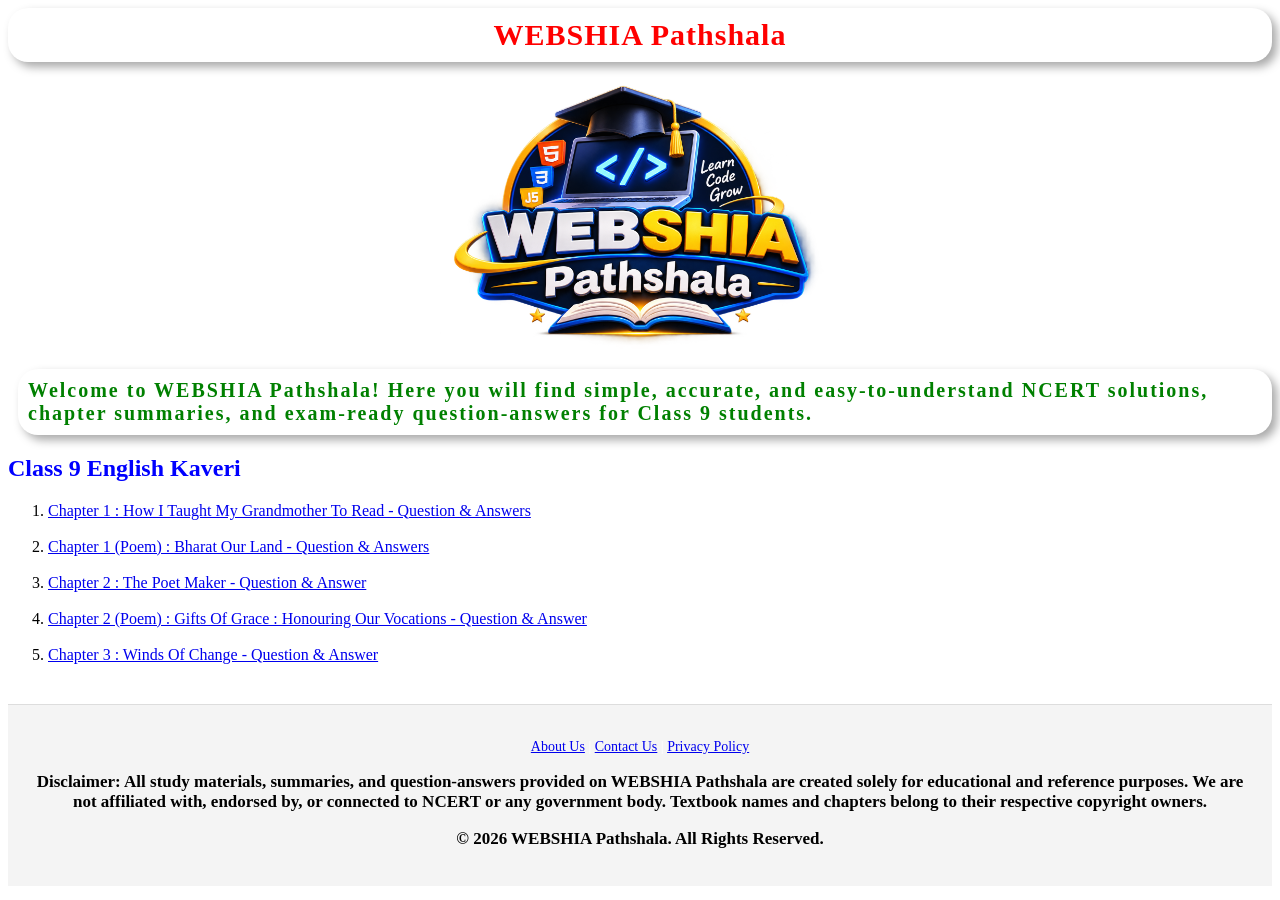
<file: index.html>
<head>
  <meta charset="UTF-8">
  <meta name="viewport" content="width=device-width, initial-scale=1">
  <title>WEBSHIA Pathshala | Free NCERT Class 9 solutions, summary & Notes</title>
  <meta name="description" content="Get home page of WEBSHIA Pathshala.">
  
  <meta property="og:site_name" content="WEBSHIA Pathshala">
  <meta name="application-name" content="WEBSHIA Pathshala">

  <link rel="icon" type="image/png" href="https://github.io">
  <link rel="apple-touch-icon" href="https://github.io">
  <link rel="stylesheet" href="index.css">

  <script type="application/ld+json">
  {
    "@context": "https://schema.org",
    "@type": "WebSite",
    "name": "WEBSHIA Pathshala",
    "url": "https://webshiapathshala.github.io/"
  }
  </script>
</head>



<body>
  <h1>WEBSHIA Pathshala</h1>
<img src="logo1.png" alt="Banner of WEBSHIA Pathshala" class="center-img">

  <p class="welcome">
  Welcome to WEBSHIA Pathshala! Here you will find simple, accurate, and easy-to-understand NCERT solutions, chapter summaries, and exam-ready question-answers for Class 9 students.
  </p>
  <h2>Class 9 English Kaveri</h2>
  <ol>
    <li><a href="How-I-Taught-My-Grandmother-To-Read.html">Chapter 1 : How I Taught My Grandmother To Read - Question & Answers</a></li>
    <br>
    <li><a href="Bharat-Our-Land.html">Chapter 1 (Poem) : Bharat Our Land - Question & Answers </a></li>
    <br>
    <li><a href="The-Pot-Maker.html">Chapter 2 : The Poet Maker - Question & Answer</a></li>
    <br>
    <li><a href="Gifts-Of-Grace.html">Chapter 2 (Poem) : Gifts Of Grace : Honouring Our Vocations - Question & Answer</a></li>
    <br>
    <li><a href="Winds-Of-Change.html">Chapter 3 : Winds Of Change - Question & Answer</a></li>
  </ol>
   
   <footer style="margin-top: 40px; padding: 20px; background-color:#f4f4f4;text-align: center; font-size: 14px; color:white; border-top: 1px solid #ddd;">
<p>
  
  <a href="about.html">About Us</a> | 
  <a href="contact.html">Contact Us</a> | 
  <a href="privacy-policy.html">Privacy Policy</a>
</p>

  <p class="disclaimer"><strong>Disclaimer:</strong> All study materials, summaries, and question-answers provided on <strong>WEBSHIA Pathshala</strong> are created solely for educational and reference purposes. We are not affiliated with, endorsed by, or connected to NCERT or any government body. Textbook names and chapters belong to their respective copyright owners.</p>
  <p class="disclaimer">&copy; 2026 WEBSHIA Pathshala. All Rights Reserved.</p>
</footer>

</body>

</html>
</file>
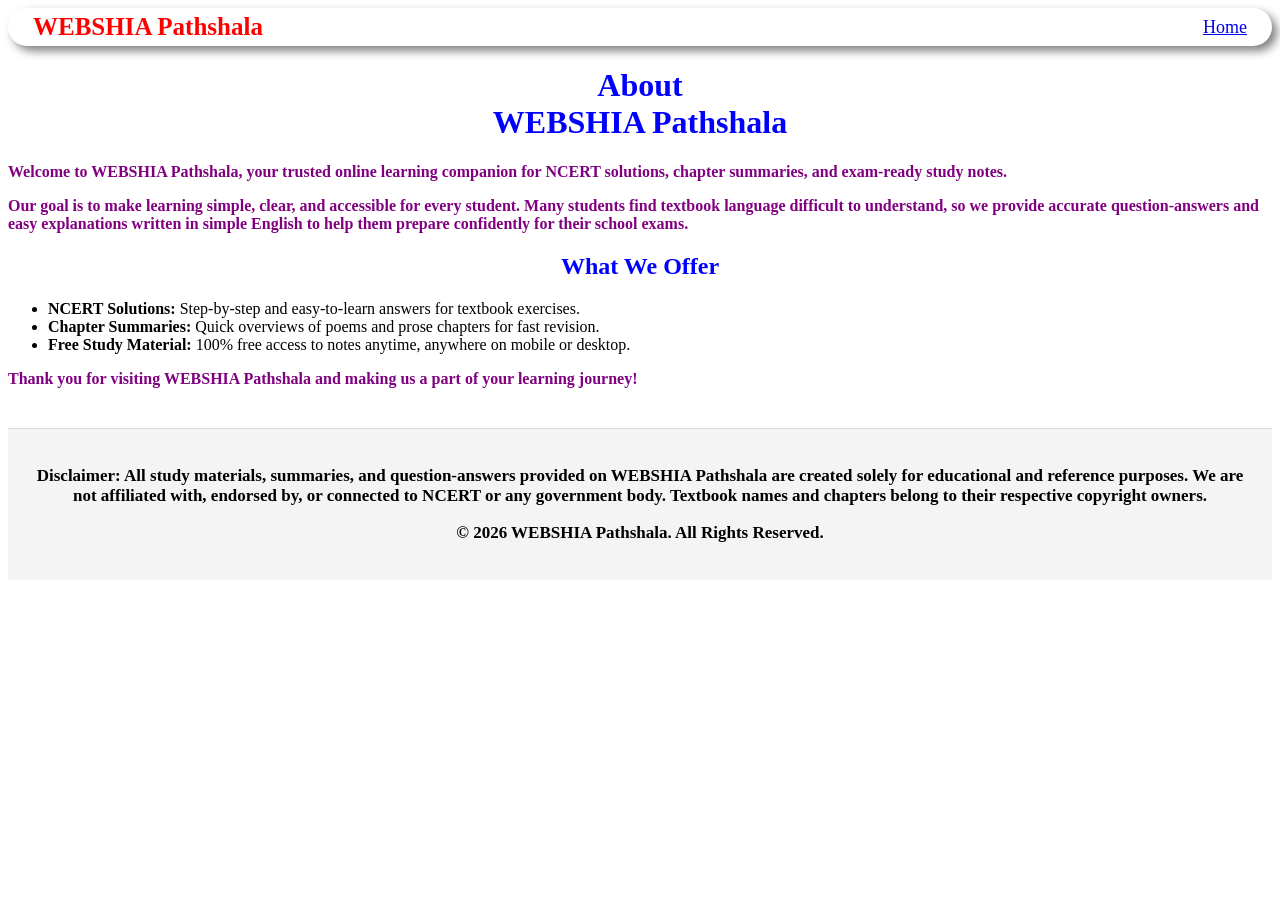
<file: about.html>
<!DOCTYPE html>
<html>

<head>

  <meta charset="UTF-8">
  
  <meta name="viewport" content="width=device-width, initial-scale=1">
  <meta name="description" content="Get the page of About Us">
  <meta property="og:site_name" content="WEBSHIA Pathshala">
  <meta name="application-name" content="WEBSHIA Pathshala">

  <link rel="stylesheet" href="about.css">
  <link rel="icon" type="image/png" href="logo.png">
  <title>WEBSHIA Pathshala | About Us</title>
  </head>


<script type="application/ld+json">
{
  "@context": "https://schema.org",
  "@type": "WebSite",
  "name": "WEBSHIA Pathshala",
  "url": "https://webshiapathshala.github.io/"
}
</script>
 
   </head>


<body>
  <nav class="navbar">
    <h2 class="logo">WEBSHIA Pathshala </h2>
    <div class="nav-links">
      <a href="index.html">Home</a>
    </div>
  </nav>
  <h1>About<br>WEBSHIA Pathshala</h1>

<p>Welcome to <strong>WEBSHIA Pathshala</strong>, your trusted online learning companion for NCERT solutions, chapter summaries, and exam-ready study notes.</p>

<p>Our goal is to make learning simple, clear, and accessible for every student. Many students find textbook language difficult to understand, so we provide accurate question-answers and easy explanations written in simple English to help them prepare confidently for their school exams.</p>

<h2>What We Offer</h2>
<ul>
  <li><strong>NCERT Solutions:</strong> Step-by-step and easy-to-learn answers for textbook exercises.</li>
  <li><strong>Chapter Summaries:</strong> Quick overviews of poems and prose chapters for fast revision.</li>
  <li><strong>Free Study Material:</strong> 100% free access to notes anytime, anywhere on mobile or desktop.</li>
</ul>

<p>Thank you for visiting <strong>WEBSHIA Pathshala</strong> and making us a part of your learning journey!</p>

  <footer style="margin-top: 40px; padding: 20px; background-color: #f4f4f4; text-align: center; font-size: 17px; color: #555; border-top: 1px solid #ddd;">
  <p class="disclaimer"><strong>Disclaimer:</strong> All study materials, summaries, and question-answers provided on <strong>WEBSHIA Pathshala</strong> are created solely for educational and reference purposes. We are not affiliated with, endorsed by, or connected to NCERT or any government body. Textbook names and chapters belong to their respective copyright owners.</p>
  <p class="disclaimer">&copy; 2026 WEBSHIA Pathshala. All Rights Reserved.</p>
</footer>
</body>

</html>
</file>
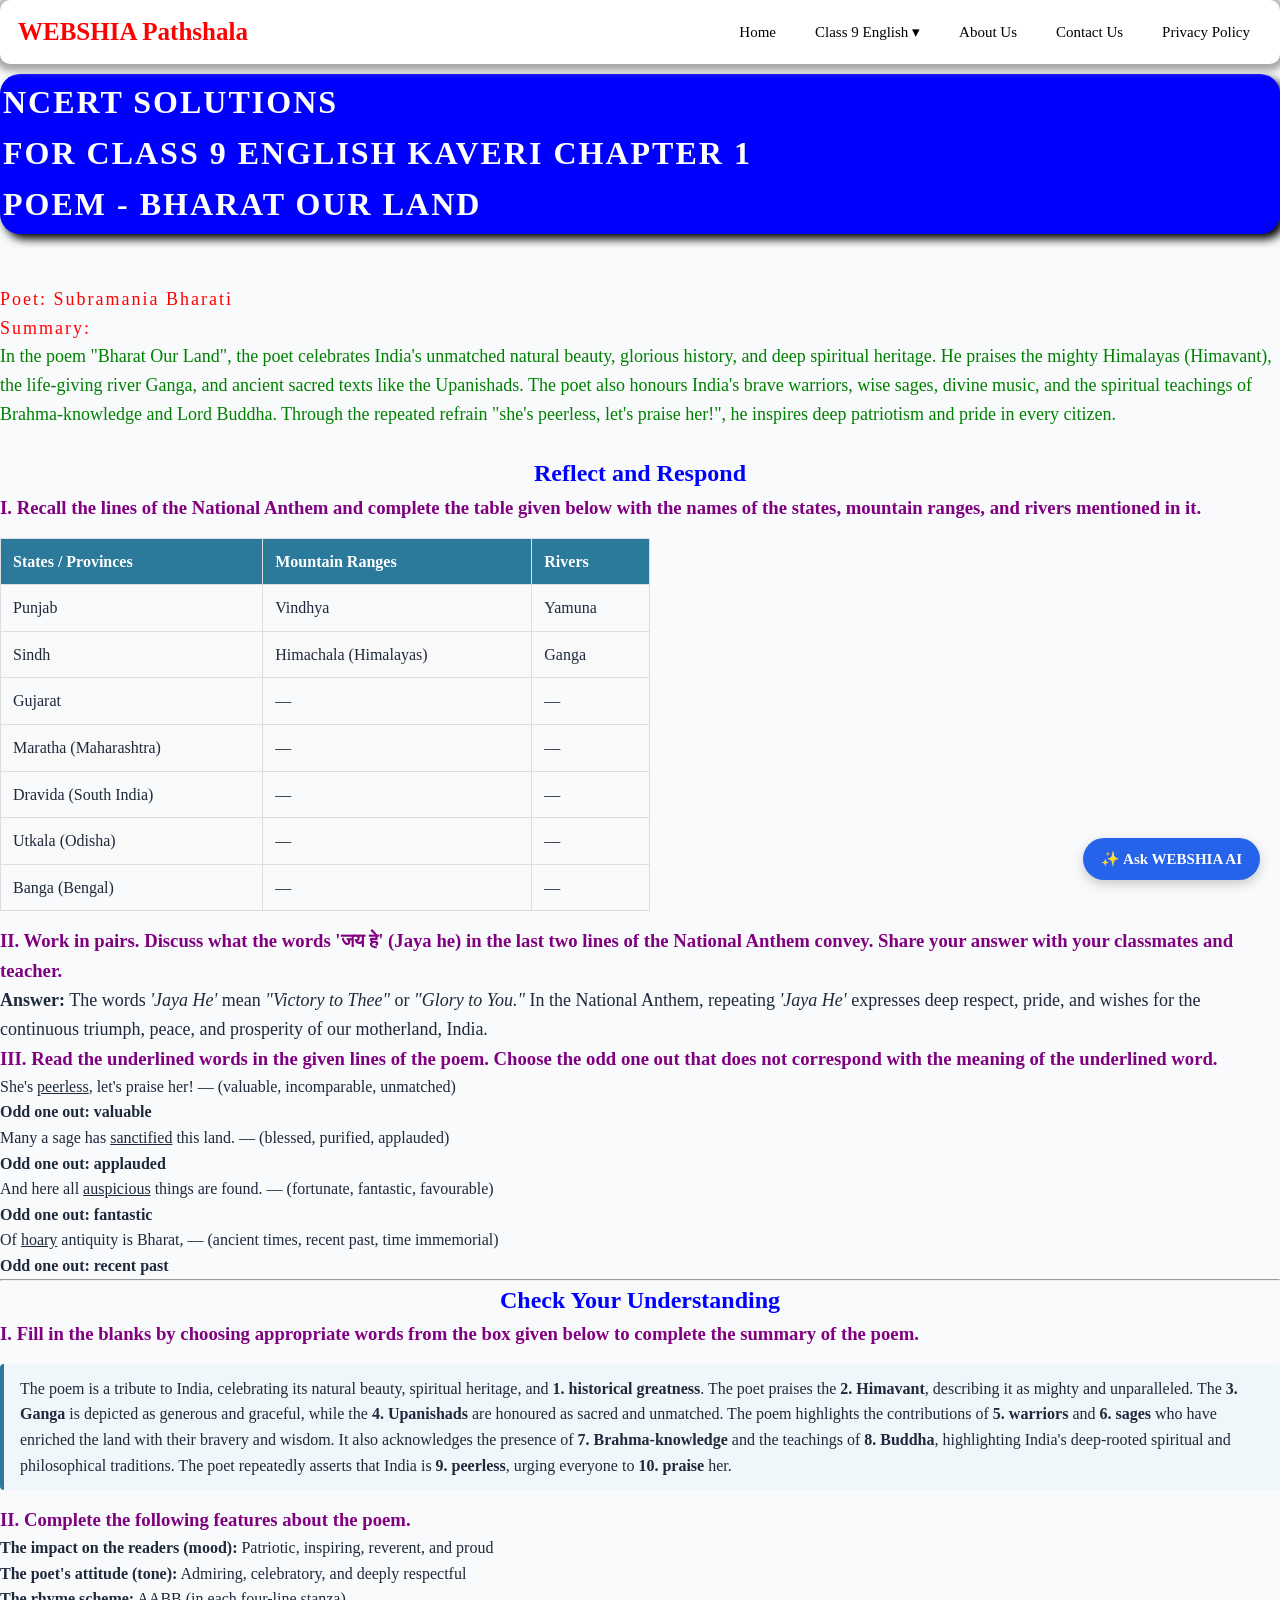
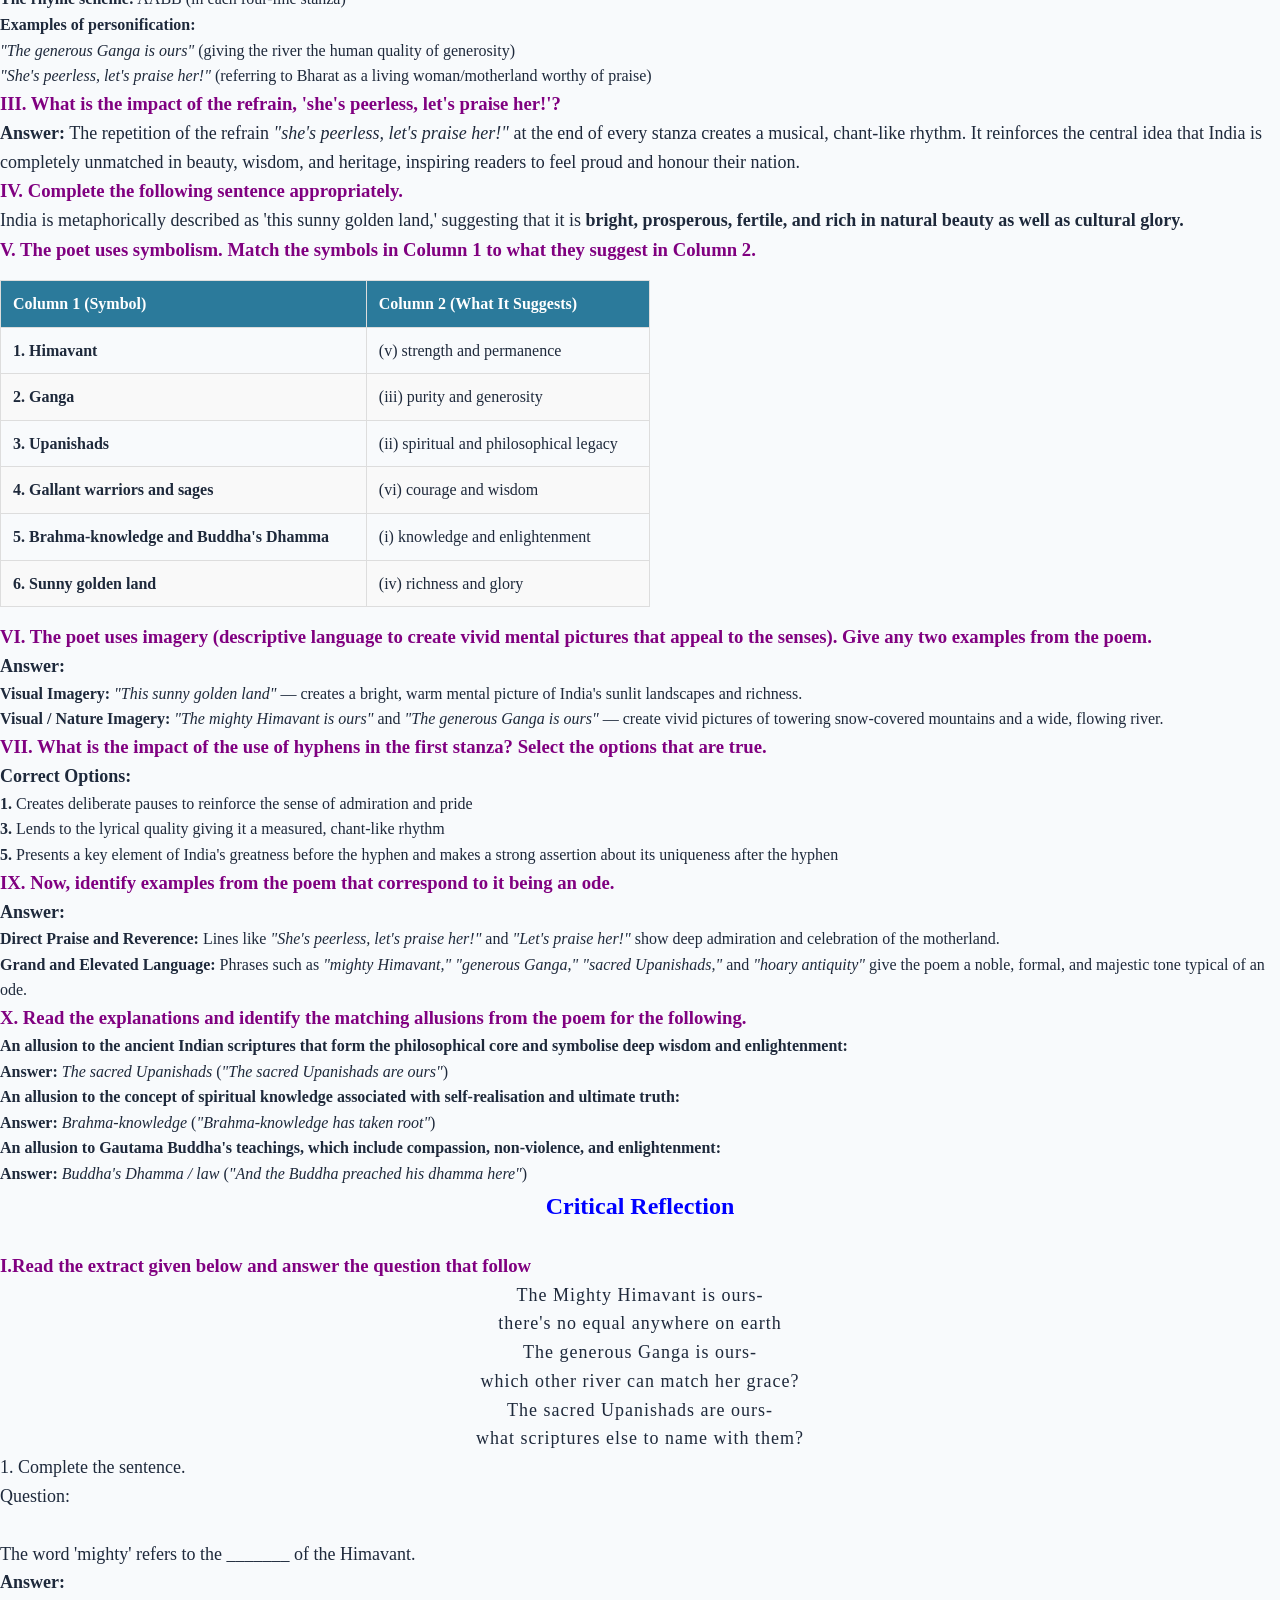
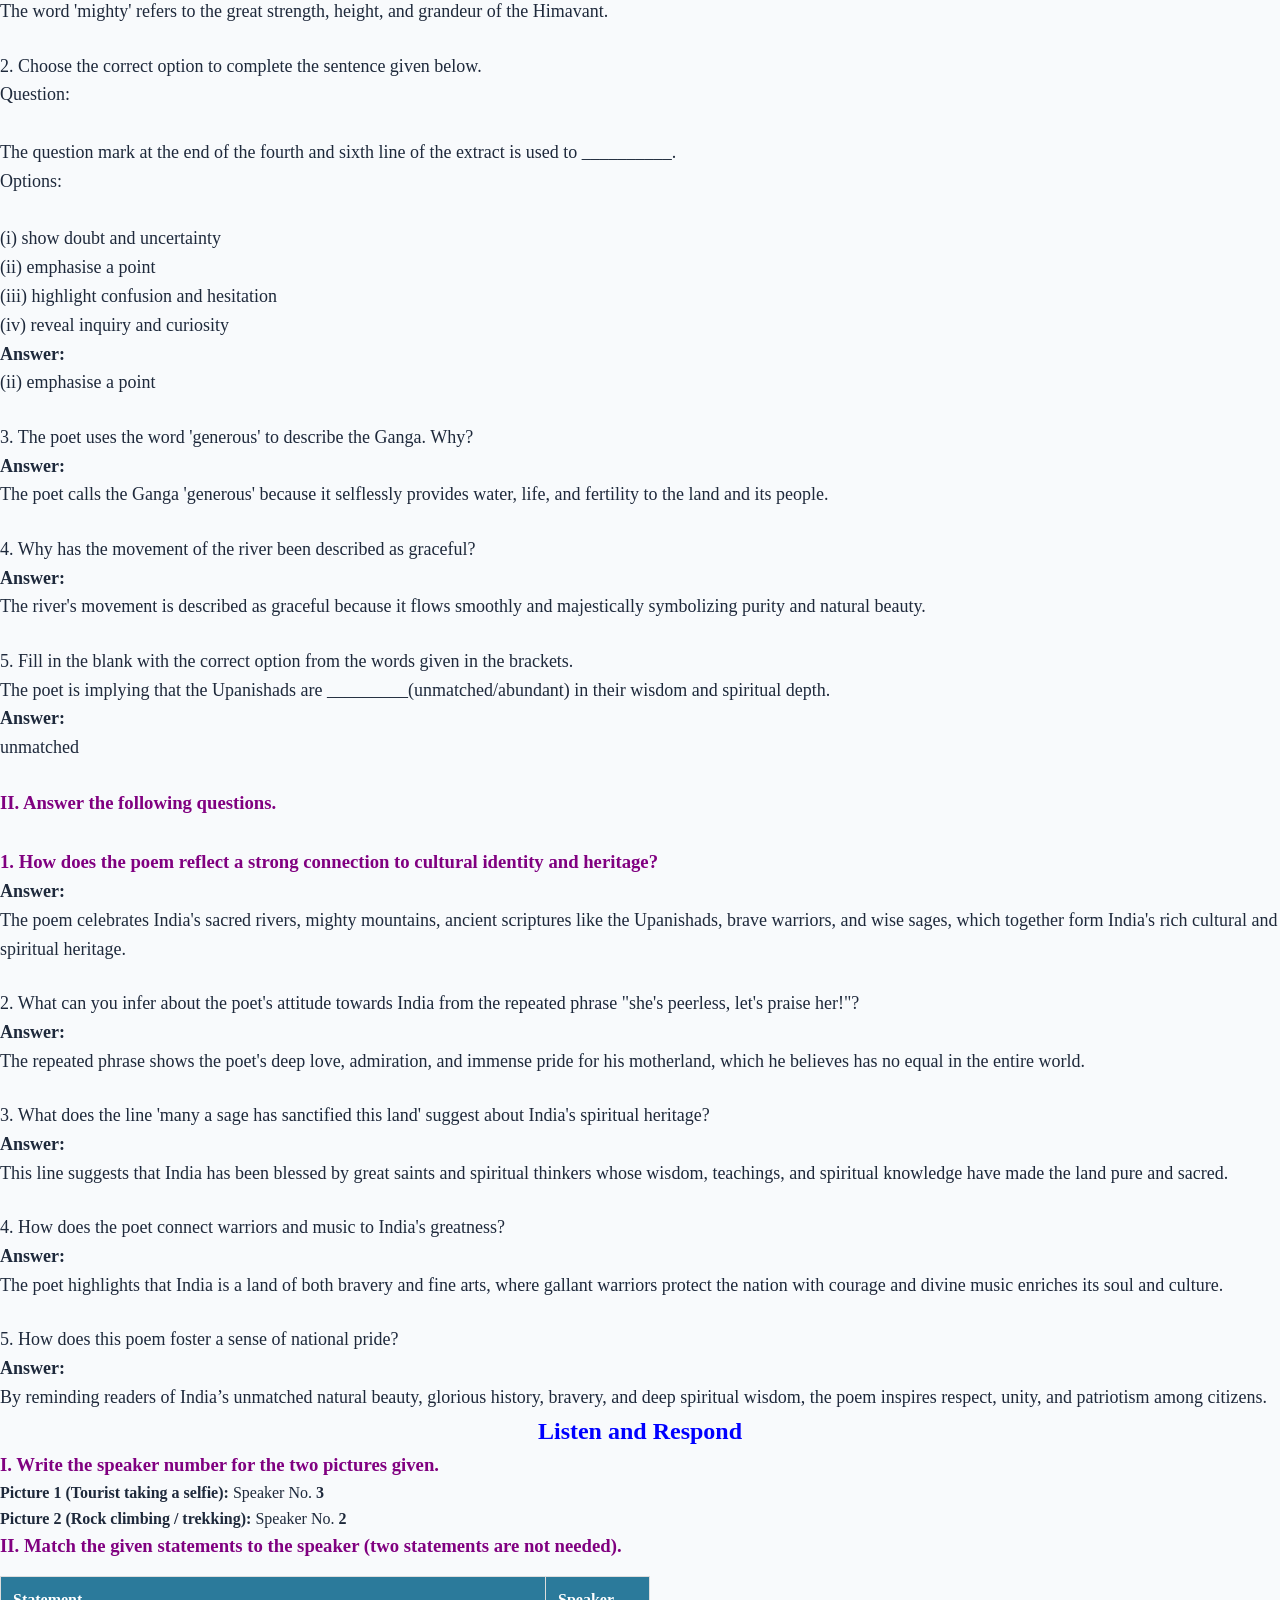
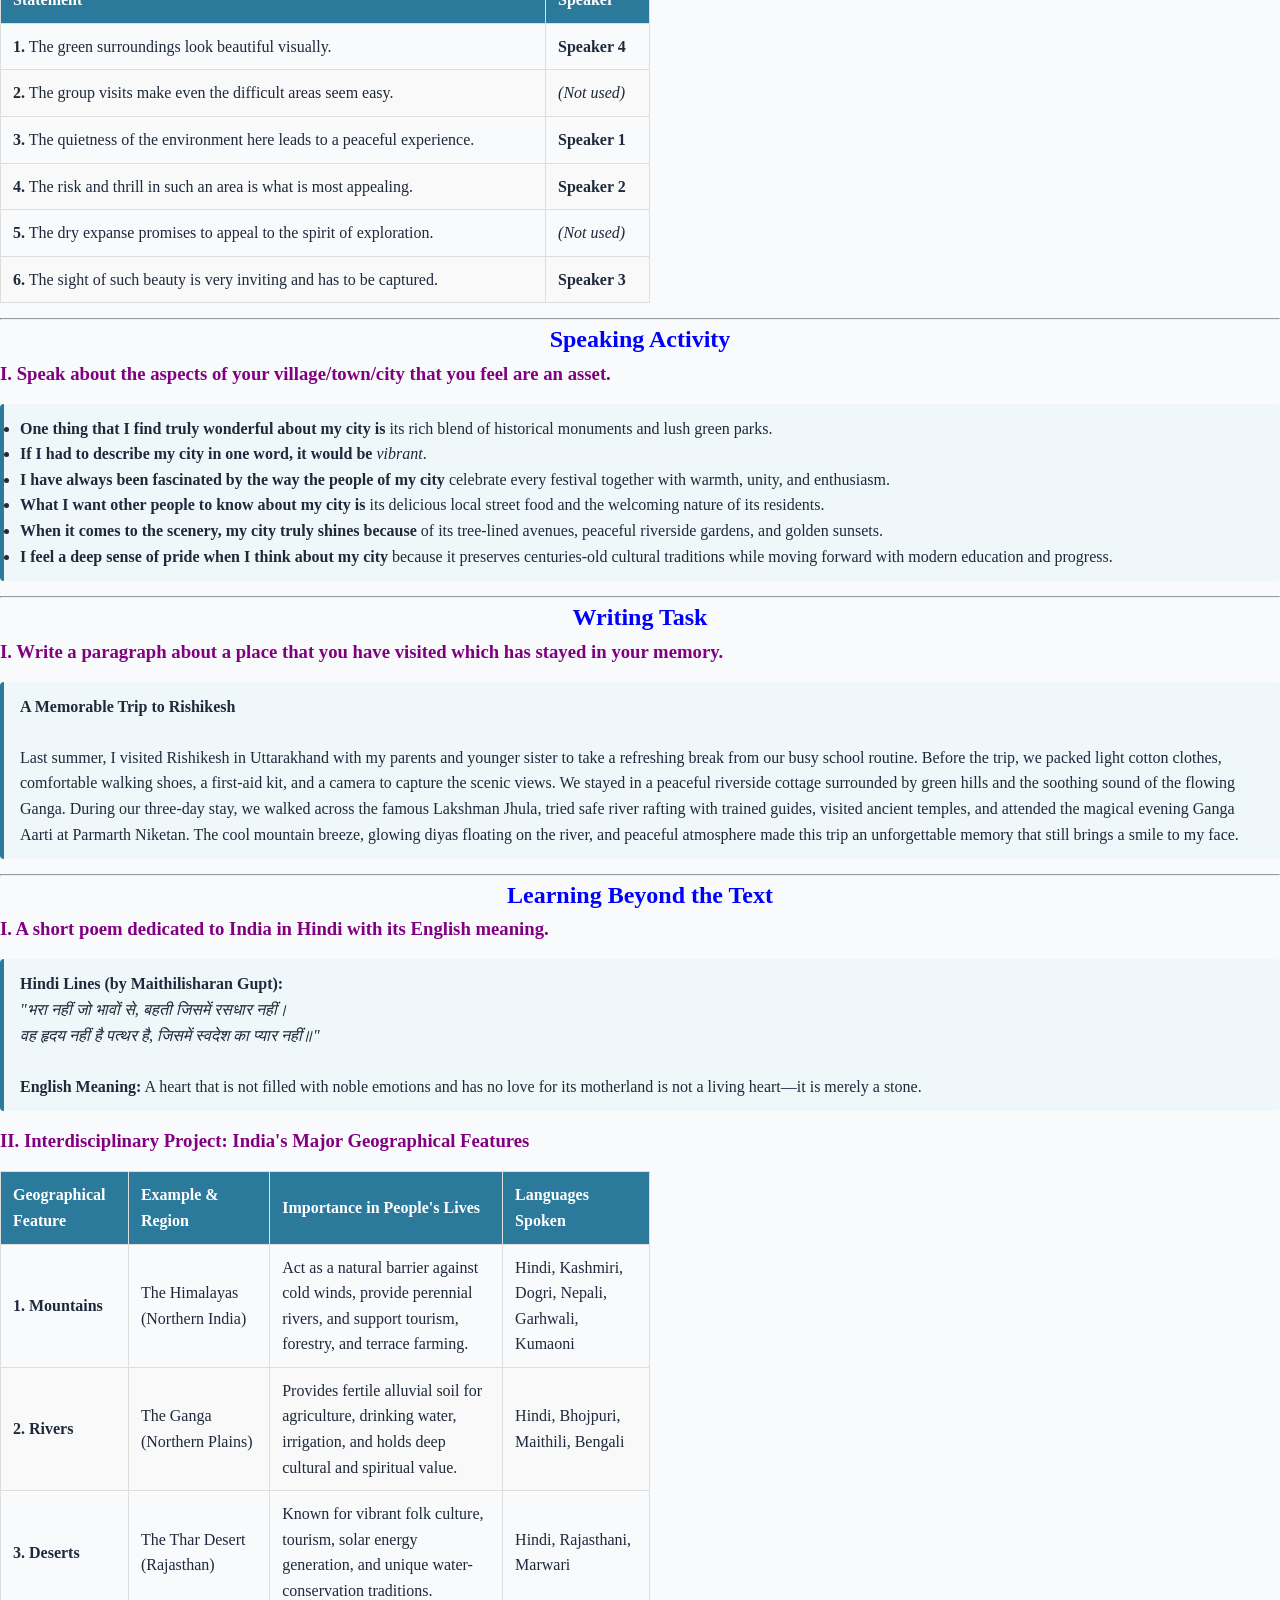
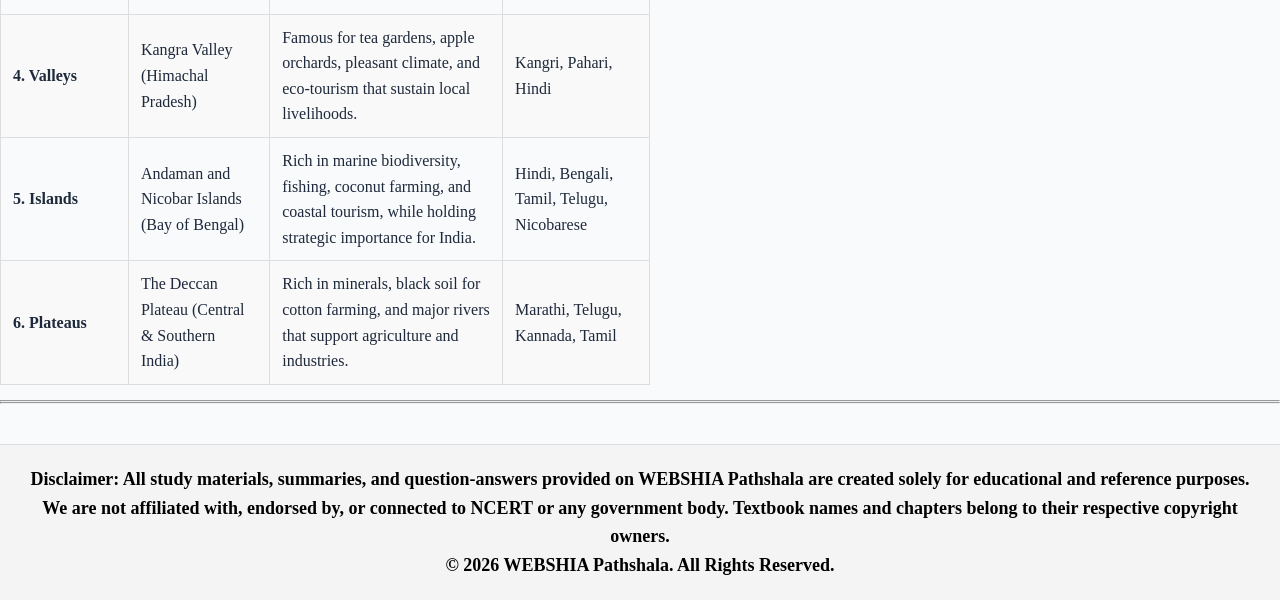
<file: Bharat-Our-Land.html>
<!DOCTYPE html>
<html>

<head>
<!-- 1. Professional Title -->
<title>NCERT Class 9 English Chapter 1 Poem Bharat Our Land Question Answer | WEBSHIA Pathshala</title>

<!-- 2. Custom Meta Description (Jo Google Search mein neeche dikhega) -->
<meta name="description" content="Get complete NCERT Solutions, summary, and question-answers for Class 9 English Kaveri Chapter 1 Poem 'Bharat Our Land' by Subramania Bharati on WEBSHIA Pathshala.">

<!-- 3. Google ko Site Name Batane ke Liye (Sabse Zaroori) -->
<meta property="og:site_name" content="WEBSHIA Pathshala">
<meta name="application-name" content="WEBSHIA Pathshala">

<!-- 4. Custom Website Logo / Favicon (Globe icon hatane ke liye) -->
<link rel="icon" type="image/png" href="logo.png">

<!-- 5. Google Site Name Schema (Taaki 'GitHub Pages documentation' hat jaye) -->
<script type="application/ld+json">
{
  "@context": "https://schema.org",
  "@type": "WebSite",
  "name": "WEBSHIA Pathshala",
  "url": "https://webshiapathshala.github.io/"
}
</script>


  <meta charset="UTF-8">
  <meta name="viewport" content="width=device-width, initial-scale=1.0">
  
  
  

<link rel="stylesheet" href="Bharat-Our-Land.css" title="" type="" />
  <title>Class 9 English ch 1 poem Bharat Our land</title>
</head>

<body>
<nav class="navbar">
  <a href="index.html" class="logo">WEBSHIA Pathshala</a>
  <button class="menu-btn" onclick="toggleMenu()">☰</button>
  
  <ul class="nav-links" id="navLinks">
    <li><a href="index.html">Home</a></li>
    <li class="dropdown">
      <a href="#">Class 9 English ▾</a>
      <ul class="dropdown-menu">
        <li><a href="How-I-Taught-My-Grandmother-To-Read.html">Ch 1: How I Taught My Grandmother</a></li>
        <li><a href="Bharat-Our-Land.html">Poem 1: Bharat Our Land</a></li>
           <li><a href="The-Pot-Maker.html">Ch 2: The Poet Maker</a></li>
           <li><a href="Gifts-Of-Grace.html">Ch 2: Gifts Of Grace : Honouring Our Vocations</a></li>
           <li><a href="Winds-Of-Change.html">Ch 3: Winds Of Change</a></li>
      </ul>
    </li>
    <li><a href="about.html">About Us</a></li>
    <li><a href="contact.html">Contact Us</a></li>
    <li><a href="privacy-policy.html">Privacy Policy</a></li>
  </ul>
</nav>

<script>
  function toggleMenu() {
    document.getElementById("navLinks").classList.toggle("active");
  }
</script>


  
  <h1 class="head">NCERT Solutions <br>for class 9 English Kaveri Chapter 1 <br>Poem - Bharat Our Land</h1>
  <br><br>
  <p class="topic">Poet: Subramania Bharati<br>
Summary:<br></p>
<p class="para">In the poem "Bharat Our Land", the poet celebrates India's unmatched natural beauty, glorious history, and deep spiritual heritage. He praises the mighty Himalayas (Himavant), the life-giving river Ganga, and ancient sacred texts like the Upanishads. The poet also honours India's brave warriors, wise sages, divine music, and the spiritual teachings of Brahma-knowledge and Lord Buddha. Through the repeated refrain "she's peerless, let's praise her!", he inspires deep patriotism and pride in every citizen.</p>
  <br>
  <h2>Reflect and Respond</h2>

<h3>I. Recall the lines of the National Anthem and complete the table given below with the names of the states, mountain ranges, and rivers mentioned in it.</h3>

<table class="vocab-table">
  <thead>
    <tr>
      <th>States / Provinces</th>
      <th>Mountain Ranges</th>
      <th>Rivers</th>
    </tr>
  </thead>
  <tbody>
    <tr>
      <td>Punjab</td>
      <td>Vindhya</td>
      <td>Yamuna</td>
    </tr>
    <tr>
      <td>Sindh</td>
      <td>Himachala (Himalayas)</td>
      <td>Ganga</td>
    </tr>
    <tr>
      <td>Gujarat</td>
      <td>—</td>
      <td>—</td>
    </tr>
    <tr>
      <td>Maratha (Maharashtra)</td>
      <td>—</td>
      <td>—</td>
    </tr>
    <tr>
      <td>Dravida (South India)</td>
      <td>—</td>
      <td>—</td>
    </tr>
    <tr>
      <td>Utkala (Odisha)</td>
      <td>—</td>
      <td>—</td>
    </tr>
    <tr>
      <td>Banga (Bengal)</td>
      <td>—</td>
      <td>—</td>
    </tr>
  </tbody>
</table>

<h3>II. Work in pairs. Discuss what the words 'जय हे' (Jaya he) in the last two lines of the National Anthem convey. Share your answer with your classmates and teacher.</h3>
<p><strong>Answer:</strong> The words <em>'Jaya He'</em> mean <em>"Victory to Thee"</em> or <em>"Glory to You."</em> In the National Anthem, repeating <em>'Jaya He'</em> expresses deep respect, pride, and wishes for the continuous triumph, peace, and prosperity of our motherland, India.</p>

<h3>III. Read the underlined words in the given lines of the poem. Choose the odd one out that does not correspond with the meaning of the underlined word.</h3>

<ol>
  <li>She's <u>peerless</u>, let's praise her! — (valuable, incomparable, unmatched)<br>
  <strong>Odd one out:</strong> <strong>valuable</strong></li>

  <li>Many a sage has <u>sanctified</u> this land. — (blessed, purified, applauded)<br>
  <strong>Odd one out:</strong> <strong>applauded</strong></li>

  <li>And here all <u>auspicious</u> things are found. — (fortunate, fantastic, favourable)<br>
  <strong>Odd one out:</strong> <strong>fantastic</strong></li>

  <li>Of <u>hoary</u> antiquity is Bharat, — (ancient times, recent past, time immemorial)<br>
  <strong>Odd one out:</strong> <strong>recent past</strong></li>
</ol>

<hr>

<h2>Check Your Understanding</h2>

<h3>I. Fill in the blanks by choosing appropriate words from the box given below to complete the summary of the poem.</h3>

<blockquote>
  The poem is a tribute to India, celebrating its natural beauty, spiritual heritage, and <strong>1. historical greatness</strong>. The poet praises the <strong>2. Himavant</strong>, describing it as mighty and unparalleled. The <strong>3. Ganga</strong> is depicted as generous and graceful, while the <strong>4. Upanishads</strong> are honoured as sacred and unmatched. The poem highlights the contributions of <strong>5. warriors</strong> and <strong>6. sages</strong> who have enriched the land with their bravery and wisdom. It also acknowledges the presence of <strong>7. Brahma-knowledge</strong> and the teachings of <strong>8. Buddha</strong>, highlighting India's deep-rooted spiritual and philosophical traditions. The poet repeatedly asserts that India is <strong>9. peerless</strong>, urging everyone to <strong>10. praise</strong> her.
</blockquote>

<h3>II. Complete the following features about the poem.</h3>

<ol>
  <li><strong>The impact on the readers (mood):</strong> Patriotic, inspiring, reverent, and proud</li>
  <li><strong>The poet's attitude (tone):</strong> Admiring, celebratory, and deeply respectful</li>
  <li><strong>The rhyme scheme:</strong> AABB (in each four-line stanza)</li>
  <li><strong>Examples of personification:</strong>
    <ul>
      <li><em>"The generous Ganga is ours"</em> (giving the river the human quality of generosity)</li>
      <li><em>"She's peerless, let's praise her!"</em> (referring to Bharat as a living woman/motherland worthy of praise)</li>
    </ul>
  </li>
</ol>

<h3>III. What is the impact of the refrain, 'she's peerless, let's praise her!'?</h3>
<p><strong>Answer:</strong> The repetition of the refrain <em>"she's peerless, let's praise her!"</em> at the end of every stanza creates a musical, chant-like rhythm. It reinforces the central idea that India is completely unmatched in beauty, wisdom, and heritage, inspiring readers to feel proud and honour their nation.</p>

<h3>IV. Complete the following sentence appropriately.</h3>
<p>India is metaphorically described as 'this sunny golden land,' suggesting that it is <strong>bright, prosperous, fertile, and rich in natural beauty as well as cultural glory.</strong></p>

<h3>V. The poet uses symbolism. Match the symbols in Column 1 to what they suggest in Column 2.</h3>

<table class="vocab-table">
  <thead>
    <tr>
      <th>Column 1 (Symbol)</th>
      <th>Column 2 (What It Suggests)</th>
    </tr>
  </thead>
  <tbody>
    <tr>
      <td><strong>1. Himavant</strong></td>
      <td>(v) strength and permanence</td>
    </tr>
    <tr>
      <td><strong>2. Ganga</strong></td>
      <td>(iii) purity and generosity</td>
    </tr>
    <tr>
      <td><strong>3. Upanishads</strong></td>
      <td>(ii) spiritual and philosophical legacy</td>
    </tr>
    <tr>
      <td><strong>4. Gallant warriors and sages</strong></td>
      <td>(vi) courage and wisdom</td>
    </tr>
    <tr>
      <td><strong>5. Brahma-knowledge and Buddha's Dhamma</strong></td>
      <td>(i) knowledge and enlightenment</td>
    </tr>
    <tr>
      <td><strong>6. Sunny golden land</strong></td>
      <td>(iv) richness and glory</td>
    </tr>
  </tbody>
</table>

<h3>VI. The poet uses imagery (descriptive language to create vivid mental pictures that appeal to the senses). Give any two examples from the poem.</h3>
<p><strong>Answer:</strong></p>
<ol>
  <li><strong>Visual Imagery:</strong> <em>"This sunny golden land"</em> — creates a bright, warm mental picture of India's sunlit landscapes and richness.</li>
  <li><strong>Visual / Nature Imagery:</strong> <em>"The mighty Himavant is ours"</em> and <em>"The generous Ganga is ours"</em> — create vivid pictures of towering snow-covered mountains and a wide, flowing river.</li>
</ol>

<h3>VII. What is the impact of the use of hyphens in the first stanza? Select the options that are true.</h3>
<p><strong>Correct Options:</strong></p>
<ul>
  <li><strong>1.</strong> Creates deliberate pauses to reinforce the sense of admiration and pride</li>
  <li><strong>3.</strong> Lends to the lyrical quality giving it a measured, chant-like rhythm</li>
  <li><strong>5.</strong> Presents a key element of India's greatness before the hyphen and makes a strong assertion about its uniqueness after the hyphen</li>
</ul>

<h3>IX. Now, identify examples from the poem that correspond to it being an ode.</h3>
<p><strong>Answer:</strong></p>
<ul>
  <li><strong>Direct Praise and Reverence:</strong> Lines like <em>"She's peerless, let's praise her!"</em> and <em>"Let's praise her!"</em> show deep admiration and celebration of the motherland.</li>
  <li><strong>Grand and Elevated Language:</strong> Phrases such as <em>"mighty Himavant," "generous Ganga," "sacred Upanishads,"</em> and <em>"hoary antiquity"</em> give the poem a noble, formal, and majestic tone typical of an ode.</li>
</ul>

<h3>X. Read the explanations and identify the matching allusions from the poem for the following.</h3>

<ol>
  <li><strong>An allusion to the ancient Indian scriptures that form the philosophical core and symbolise deep wisdom and enlightenment:</strong><br>
  <strong>Answer:</strong> <em>The sacred Upanishads</em> (<em>"The sacred Upanishads are ours"</em>)</li>

  <li><strong>An allusion to the concept of spiritual knowledge associated with self-realisation and ultimate truth:</strong><br>
  <strong>Answer:</strong> <em>Brahma-knowledge</em> (<em>"Brahma-knowledge has taken root"</em>)</li>

  <li><strong>An allusion to Gautama Buddha's teachings, which include compassion, non-violence, and enlightenment:</strong><br>
  <strong>Answer:</strong> <em>Buddha's Dhamma / law</em> (<em>"And the Buddha preached his dhamma here"</em>)</li>
</ol>

  
  <h2>Critical Reflection</h2>
  <br>
  <h3>I.Read the extract given below and answer the question that follow </h3>
  <p class="stanza">The Mighty Himavant is ours-<br>there's no equal anywhere on earth<br>The generous Ganga is ours-<br>which  other river can match her grace?<br>The sacred Upanishads are ours-<br>what scriptures else to name with them?</p>
  <p>1. Complete the sentence.</p>
  <p>Question:<br><br>The word 'mighty' refers to the _______ of the Himavant.</p>
  <p><strong>Answer:</strong><br>The word 'mighty' refers to the great strength, height, and grandeur of the Himavant.</p>
  <br>
  <p>2. Choose the correct option to complete the sentence given below.</p>
  <p>Question:<br><br>The question mark at the end of the fourth and sixth line  of the extract is used to __________.</p>
  <p>Options:<br><br>(i) show doubt and uncertainty<br>(ii) emphasise a point<br>(iii) highlight confusion and hesitation<br>(iv) reveal inquiry and curiosity</p>
  <p><strong>Answer:</strong><br>(ii) emphasise a point</p>
  <br>
  <p>3. The poet uses the word 'generous' to describe the Ganga. Why?</p>
  <p><strong>Answer:</strong><br>The poet calls the Ganga 'generous' because it selflessly provides water, life, and fertility to the land and its people.</p>
  <br>
  <p>4. Why has the movement of the river been described as graceful?</p>
  <p><strong>Answer:</strong><br>The river's movement is described as graceful because it flows smoothly and majestically symbolizing purity and natural beauty.</p>
  <br>
  <p>5. Fill in the blank with the correct option from the words given in the brackets.</p>
  <p>The poet is implying that the Upanishads are _________(unmatched/abundant) in their wisdom and spiritual depth.</p>
  <p><strong>Answer:</strong><br>unmatched</p>
  <br>
  <h3>II. Answer the following questions.<br><br>1. How does the poem reflect a strong connection to cultural identity and heritage?</h3>
  <p><strong>Answer:</strong><br>The poem celebrates India's sacred rivers, mighty mountains, ancient scriptures like the Upanishads, brave warriors, and wise sages, which together form India's rich cultural and spiritual heritage.</p>
  <br>
  <p>2. What can you infer about the poet's attitude towards India from the repeated phrase "she's peerless, let's praise her!"?</p>
  <p><strong>Answer:</strong><br>The repeated phrase shows the poet's deep love, admiration, and immense pride for his motherland, which he believes has no equal in the entire world.</p>
  <br>
  <p>3. What does the line 'many a sage has sanctified this land' suggest about India's spiritual heritage?</p>
  <p><strong>Answer:</strong><br>This line suggests that India has been blessed by great saints and spiritual thinkers whose wisdom,  teachings, and spiritual knowledge have made the land pure and sacred.</p>
  <br>
  <p>4. How does the poet connect warriors and music to India's greatness?</p>
  <p><strong>Answer:</strong><br>The poet highlights that India is a land of both bravery and fine arts,  where gallant warriors protect the nation with courage and divine music enriches its soul and culture.</p>
  <br>
  <p>5. How does this poem foster a sense of national pride?</p>
	<p><strong>Answer:</strong><br>By reminding readers of India’s unmatched natural beauty, glorious history, bravery, and deep spiritual wisdom, the poem inspires respect, unity, and patriotism among citizens.</p>
	
	<h2>Listen and Respond</h2>

<h3>I. Write the speaker number for the two pictures given.</h3>
<ol>
  <li><strong>Picture 1 (Tourist taking a selfie):</strong> Speaker No. <strong>3</strong></li>
  <li><strong>Picture 2 (Rock climbing / trekking):</strong> Speaker No. <strong>2</strong></li>
</ol>

<h3>II. Match the given statements to the speaker (two statements are not needed).</h3>

<table class="vocab-table">
  <thead>
    <tr>
      <th>Statement</th>
      <th>Speaker</th>
    </tr>
  </thead>
  <tbody>
    <tr>
      <td><strong>1.</strong> The green surroundings look beautiful visually.</td>
      <td><strong>Speaker 4</strong></td>
    </tr>
    <tr>
      <td><strong>2.</strong> The group visits make even the difficult areas seem easy.</td>
      <td><em>(Not used)</em></td>
    </tr>
    <tr>
      <td><strong>3.</strong> The quietness of the environment here leads to a peaceful experience.</td>
      <td><strong>Speaker 1</strong></td>
    </tr>
    <tr>
      <td><strong>4.</strong> The risk and thrill in such an area is what is most appealing.</td>
      <td><strong>Speaker 2</strong></td>
    </tr>
    <tr>
      <td><strong>5.</strong> The dry expanse promises to appeal to the spirit of exploration.</td>
      <td><em>(Not used)</em></td>
    </tr>
    <tr>
      <td><strong>6.</strong> The sight of such beauty is very inviting and has to be captured.</td>
      <td><strong>Speaker 3</strong></td>
    </tr>
  </tbody>
</table>

<hr>

<h2>Speaking Activity</h2>

<h3>I. Speak about the aspects of your village/town/city that you feel are an asset.</h3>

<blockquote>
  <ul>
    <li><strong>One thing that I find truly wonderful about my city is</strong> its rich blend of historical monuments and lush green parks.</li>
    <li><strong>If I had to describe my city in one word, it would be</strong> <em>vibrant</em>.</li>
    <li><strong>I have always been fascinated by the way the people of my city</strong> celebrate every festival together with warmth, unity, and enthusiasm.</li>
    <li><strong>What I want other people to know about my city is</strong> its delicious local street food and the welcoming nature of its residents.</li>
    <li><strong>When it comes to the scenery, my city truly shines because</strong> of its tree-lined avenues, peaceful riverside gardens, and golden sunsets.</li>
    <li><strong>I feel a deep sense of pride when I think about my city</strong> because it preserves centuries-old cultural traditions while moving forward with modern education and progress.</li>
  </ul>
</blockquote>

<hr>

<h2>Writing Task</h2>

<h3>I. Write a paragraph about a place that you have visited which has stayed in your memory.</h3>

<blockquote>
  <strong>A Memorable Trip to Rishikesh</strong><br><br>
  Last summer, I visited Rishikesh in Uttarakhand with my parents and younger sister to take a refreshing break from our busy school routine. Before the trip, we packed light cotton clothes, comfortable walking shoes, a first-aid kit, and a camera to capture the scenic views. We stayed in a peaceful riverside cottage surrounded by green hills and the soothing sound of the flowing Ganga. During our three-day stay, we walked across the famous Lakshman Jhula, tried safe river rafting with trained guides, visited ancient temples, and attended the magical evening Ganga Aarti at Parmarth Niketan. The cool mountain breeze, glowing diyas floating on the river, and peaceful atmosphere made this trip an unforgettable memory that still brings a smile to my face.
</blockquote>

<hr>

<h2>Learning Beyond the Text</h2>

<h3>I. A short poem dedicated to India in Hindi with its English meaning.</h3>

<blockquote>
  <strong>Hindi Lines (by Maithilisharan Gupt):</strong><br>
  <em>"भरा नहीं जो भावों से, बहती जिसमें रसधार नहीं।<br>
  वह हृदय नहीं है पत्थर है, जिसमें स्वदेश का प्यार नहीं॥"</em><br><br>
  <strong>English Meaning:</strong> A heart that is not filled with noble emotions and has no love for its motherland is not a living heart—it is merely a stone.
</blockquote>

<h3>II. Interdisciplinary Project: India's Major Geographical Features</h3>

<table class="vocab-table">
  <thead>
    <tr>
      <th>Geographical Feature</th>
      <th>Example &amp; Region</th>
      <th>Importance in People's Lives</th>
      <th>Languages Spoken</th>
    </tr>
  </thead>
  <tbody>
    <tr>
      <td><strong>1. Mountains</strong></td>
      <td>The Himalayas (Northern India)</td>
      <td>Act as a natural barrier against cold winds, provide perennial rivers, and support tourism, forestry, and terrace farming.</td>
      <td>Hindi, Kashmiri, Dogri, Nepali, Garhwali, Kumaoni</td>
    </tr>
    <tr>
      <td><strong>2. Rivers</strong></td>
      <td>The Ganga (Northern Plains)</td>
      <td>Provides fertile alluvial soil for agriculture, drinking water, irrigation, and holds deep cultural and spiritual value.</td>
      <td>Hindi, Bhojpuri, Maithili, Bengali</td>
    </tr>
    <tr>
      <td><strong>3. Deserts</strong></td>
      <td>The Thar Desert (Rajasthan)</td>
      <td>Known for vibrant folk culture, tourism, solar energy generation, and unique water-conservation traditions.</td>
      <td>Hindi, Rajasthani, Marwari</td>
    </tr>
    <tr>
      <td><strong>4. Valleys</strong></td>
      <td>Kangra Valley (Himachal Pradesh)</td>
      <td>Famous for tea gardens, apple orchards, pleasant climate, and eco-tourism that sustain local livelihoods.</td>
      <td>Kangri, Pahari, Hindi</td>
    </tr>
    <tr>
      <td><strong>5. Islands</strong></td>
      <td>Andaman and Nicobar Islands (Bay of Bengal)</td>
      <td>Rich in marine biodiversity, fishing, coconut farming, and coastal tourism, while holding strategic importance for India.</td>
      <td>Hindi, Bengali, Tamil, Telugu, Nicobarese</td>
    </tr>
    <tr>
      <td><strong>6. Plateaus</strong></td>
      <td>The Deccan Plateau (Central &amp; Southern India)</td>
      <td>Rich in minerals, black soil for cotton farming, and major rivers that support agriculture and industries.</td>
      <td>Marathi, Telugu, Kannada, Tamil</td>
    </tr>
  </tbody>
</table>

  <hr>
<!-- WEBSHIA AI Study Helper Widget with Quick Suggestions -->
<style>
  #ai-btn {
    position: fixed; bottom: 20px; right: 20px;
    background: #2563eb; color: white; border: none;
    padding: 12px 18px; border-radius: 50px;
    font-size: 15px; font-weight: bold; cursor: pointer;
    box-shadow: 0 4px 12px rgba(0,0,0,0.2); z-index: 1000;
  }
  #ai-box {
    display: none; position: fixed; bottom: 75px; right: 20px;
    width: 320px; background: #fff; border-radius: 12px;
    box-shadow: 0 5px 25px rgba(0,0,0,0.2); overflow: hidden;
    font-family: Arial, sans-serif; z-index: 1000; border: 1px solid #e5e7eb;
  }
  #ai-header {
    background: #2563eb; color: white; padding: 12px;
    font-weight: bold; display: flex; justify-content: space-between;
  }
  #ai-messages {
    height: 220px; overflow-y: auto; padding: 12px;
    background: #f9fafb; font-size: 14px;
  }
  .msg-bot {
    background: #e0e7ff; color: #1e3a8a; padding: 8px 12px;
    border-radius: 10px; margin-bottom: 8px; line-height: 1.4;
  }
  .msg-user {
    background: #2563eb; color: white; padding: 8px 12px;
    border-radius: 10px; margin-bottom: 8px; text-align: right;
  }
  #ai-suggestions {
    display: flex; gap: 6px; padding: 8px; overflow-x: auto;
    background: #f1f5f9; border-top: 1px solid #e5e7eb;
  }
  .chip {
    background: white; color: #2563eb; border: 1px solid #2563eb;
    padding: 5px 10px; border-radius: 15px; font-size: 12px;
    cursor: pointer; white-space: nowrap; font-weight: bold;
  }
  .chip:hover {
    background: #2563eb; color: white;
  }
  #ai-input-area {
    display: flex; border-top: 1px solid #e5e7eb;
  }
  #ai-input {
    flex: 1; border: none; padding: 10px; outline: none; font-size: 14px;
  }
  #ai-send {
    background: #2563eb; color: white; border: none;
    padding: 0 15px; cursor: pointer; font-weight: bold;
  }
</style>

<button id="ai-btn" onclick="toggleAI()">✨ Ask WEBSHIA AI</button>

<div id="ai-box">
  <div id="ai-header">
    <span>🤖 WEBSHIA Study Helper</span>
    <span style="cursor:pointer;" onclick="toggleAI()">✖</span>
  </div>
  <div id="ai-messages">
    <div class="msg-bot">Namaste! 👋 Neeche diye gaye buttons par click karein ya apna sawal type karein:</div>
  </div>
  
  <!-- Quick Suggestion Buttons -->
  <div id="ai-suggestions">
    <button class="chip" onclick="quickAsk('Chapter 1 Summary')">📘 Ch 1 Summary</button>
    <button class="chip" onclick="quickAsk('Bharat Our Land')">📜 Bharat Our Land</button>
    <button class="chip" onclick="quickAsk('The Poet Maker')">📘 Poet Maker</button>
    <button class="chip" onclick="quickAsk('Gifts Of Grace')">📜 Gifts of Grace</button>
  </div>

  <div id="ai-input-area">
    <input type="text" id="ai-input" placeholder="Apna sawal likhein..." onkeypress="if(event.key==='Enter') askAI()">
    <button id="ai-send" onclick="askAI()">Send</button>
  </div>
</div>

<script>
  const notesDatabase = [
    {
      keywords: ["grandmother", "taught", "chapter 1", "sudha murty", "kashi"],
      answer: "📘 <b>Chapter 1: How I Taught My Grandmother To Read</b><br>Is kahani mein Sudha Murty apni 62 saal ki dadi (Krishtakka) ko Kannada padhna sikhati hain taaki woh 'Kashi Yatre' khud padh sakein."
    },
    {
      keywords: ["bharat", "land", "poem 1", "subramania", "bharati"],
      answer: "📜 <b>Poem 1: Bharat Our Land</b><br>Is kavita mein kavi Subramania Bharati Bharat ki mahaan sanskriti, Himalaya, Ganga aur veeron ki tareef karte hain."
    },
    {
      keywords: ["poet maker", "chapter 2"],
      answer: "📘 <b>Chapter 2: The Poet Maker</b><br>Is chapter ke complete Question & Answers aap homepage ke Chapter 2 link par click karke padh sakte hain!"
    },
    {
      keywords: ["gifts of grace", "vocations", "poem 2"],
      answer: "📜 <b>Poem 2: Gifts Of Grace</b><br>Yeh kavita har kaam aur peshe (vocation) ka samman karne ka sandesh deti hai."
    }
  ];

  function toggleAI() {
    const box = document.getElementById("ai-box");
    box.style.display = box.style.display === "block" ? "none" : "block";
  }

  function quickAsk(topic) {
    document.getElementById("ai-input").value = topic;
    askAI();
  }

  function askAI() {
    const input = document.getElementById("ai-input");
    const msgBox = document.getElementById("ai-messages");
    const userText = input.value.trim();
    if (!userText) return;

    msgBox.innerHTML += `<div class="msg-user">${userText}</div>`;
    input.value = "";
    msgBox.scrollTop = msgBox.scrollHeight;

    const query = userText.toLowerCase();
    let reply = "Maaf kijiye, is topic par abhi notes nahi mile. Kripya upar diye gaye buttons try karein ya chapter ka naam likhein.";

    for (let item of notesDatabase) {
      if (item.keywords.some(key => query.includes(key))) {
        reply = item.answer;
        break;
      }
    }

    setTimeout(() => {
      msgBox.innerHTML += `<div class="msg-bot">${reply}</div>`;
      msgBox.scrollTop = msgBox.scrollHeight;
    }, 250);
  }
</script>

  <hr>
  <footer style="margin-top: 40px; padding: 20px; background-color: #f4f4f4; text-align: center; font-size: 14px; color: #555; border-top: 1px solid #ddd;">
  <p class="disclaimer"><strong>Disclaimer:</strong> All study materials, summaries, and question-answers provided on <strong>WEBSHIA Pathshala</strong> are created solely for educational and reference purposes. We are not affiliated with, endorsed by, or connected to NCERT or any government body. Textbook names and chapters belong to their respective copyright owners.</p>
  <p class="disclaimer">&copy; 2026 WEBSHIA Pathshala. All Rights Reserved.</p>
</footer>

  
  
</body>

</html>
</file>
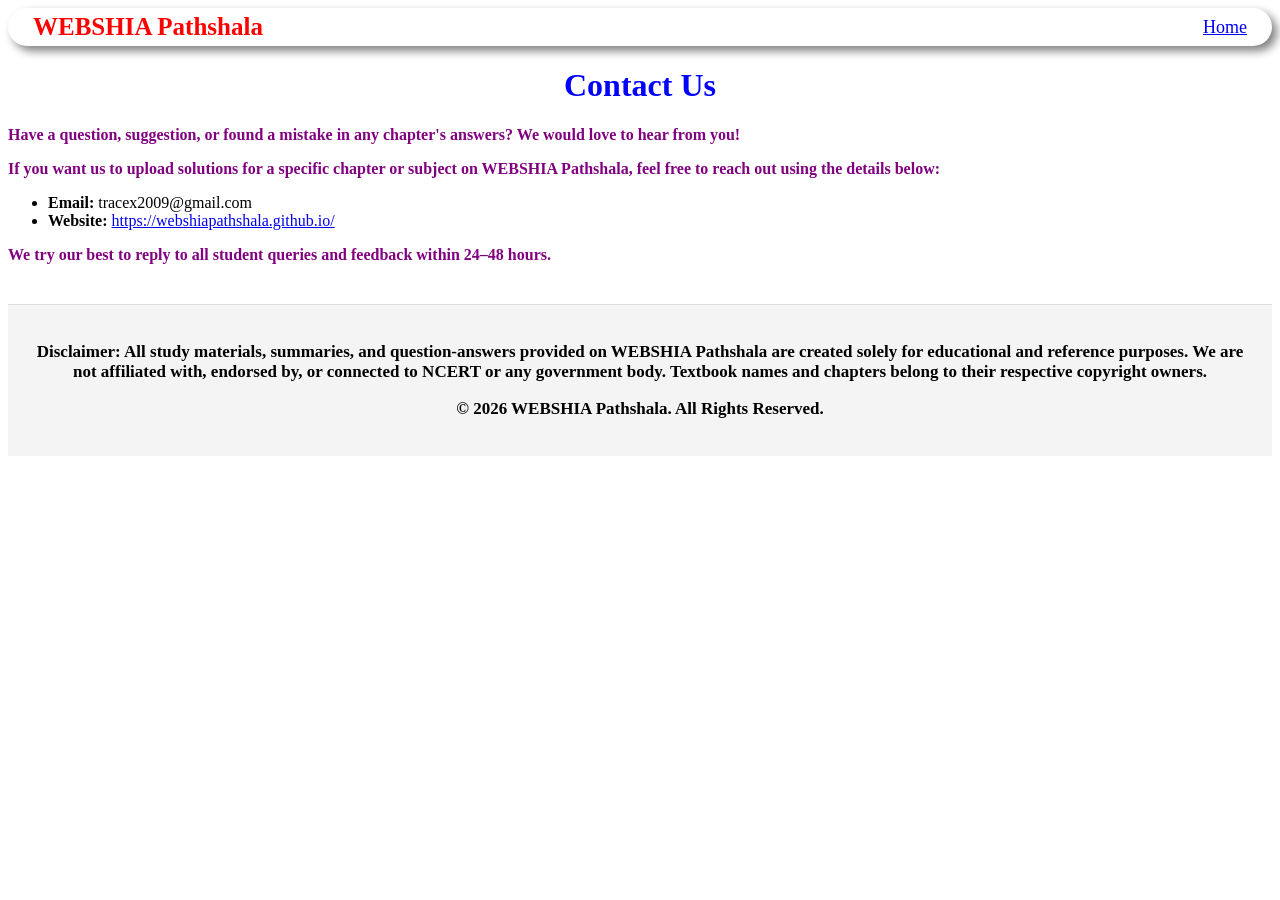
<file: contact.html>
<!DOCTYPE html>
<html>

<head>
  <meta charset="UTF-8">
  <meta name="viewport" content="width=device-width, initial-scale=1">
   <meta name="description" content="Get the page of Contact Us">
  <meta property="og:site_name" content="WEBSHIA Pathshala">
  <meta name="application-name" content="WEBSHIA Pathshala">

  <link rel="stylesheet" href="contact.css">
  <link rel="icon" type="image/png" href="logo.png">
  <title>WEBSHIA Pathshala | About Us</title>
  </head>


<script type="application/ld+json">
{
  "@context": "https://schema.org",
  "@type": "WebSite",
  "name": "WEBSHIA Pathshala",
  "url": "https://webshiapathshala.github.io/"
}
</script>
  
</head>

<body>
  <nav class="navbar">
    <h2 class="logo">WEBSHIA Pathshala </h2>
    <div class="nav-links">
      <a href="index.html">Home</a>
    </div>
  </nav>
  <h1>Contact Us</h1>

<p>Have a question, suggestion, or found a mistake in any chapter's answers? We would love to hear from you!</p>

<p>If you want us to upload solutions for a specific chapter or subject on <strong>WEBSHIA Pathshala</strong>, feel free to reach out using the details below:</p>

<ul>
  <li><strong>Email:</strong>  tracex2009@gmail.com</li>
  <li><strong>Website:</strong>
  <a href="https://webshiapathshala.github.io/">https://webshiapathshala.github.io/</a></li>
</ul>

<p>We try our best to reply to all student queries and feedback within 24–48 hours.</p>
 <footer style="margin-top: 40px; padding: 20px; background-color: #f4f4f4; text-align: center; font-size: 17px; color:black; border-top: 1px solid #ddd;">
  <p class="disclaimer"><strong>Disclaimer:</strong> All study materials, summaries, and question-answers provided on <strong>WEBSHIA Pathshala</strong> are created solely for educational and reference purposes. We are not affiliated with, endorsed by, or connected to NCERT or any government body. Textbook names and chapters belong to their respective copyright owners.</p>
  <p class="disclaimer">&copy; 2026 WEBSHIA Pathshala. All Rights Reserved.</p>
</footer>

</body>

</html>
</file>
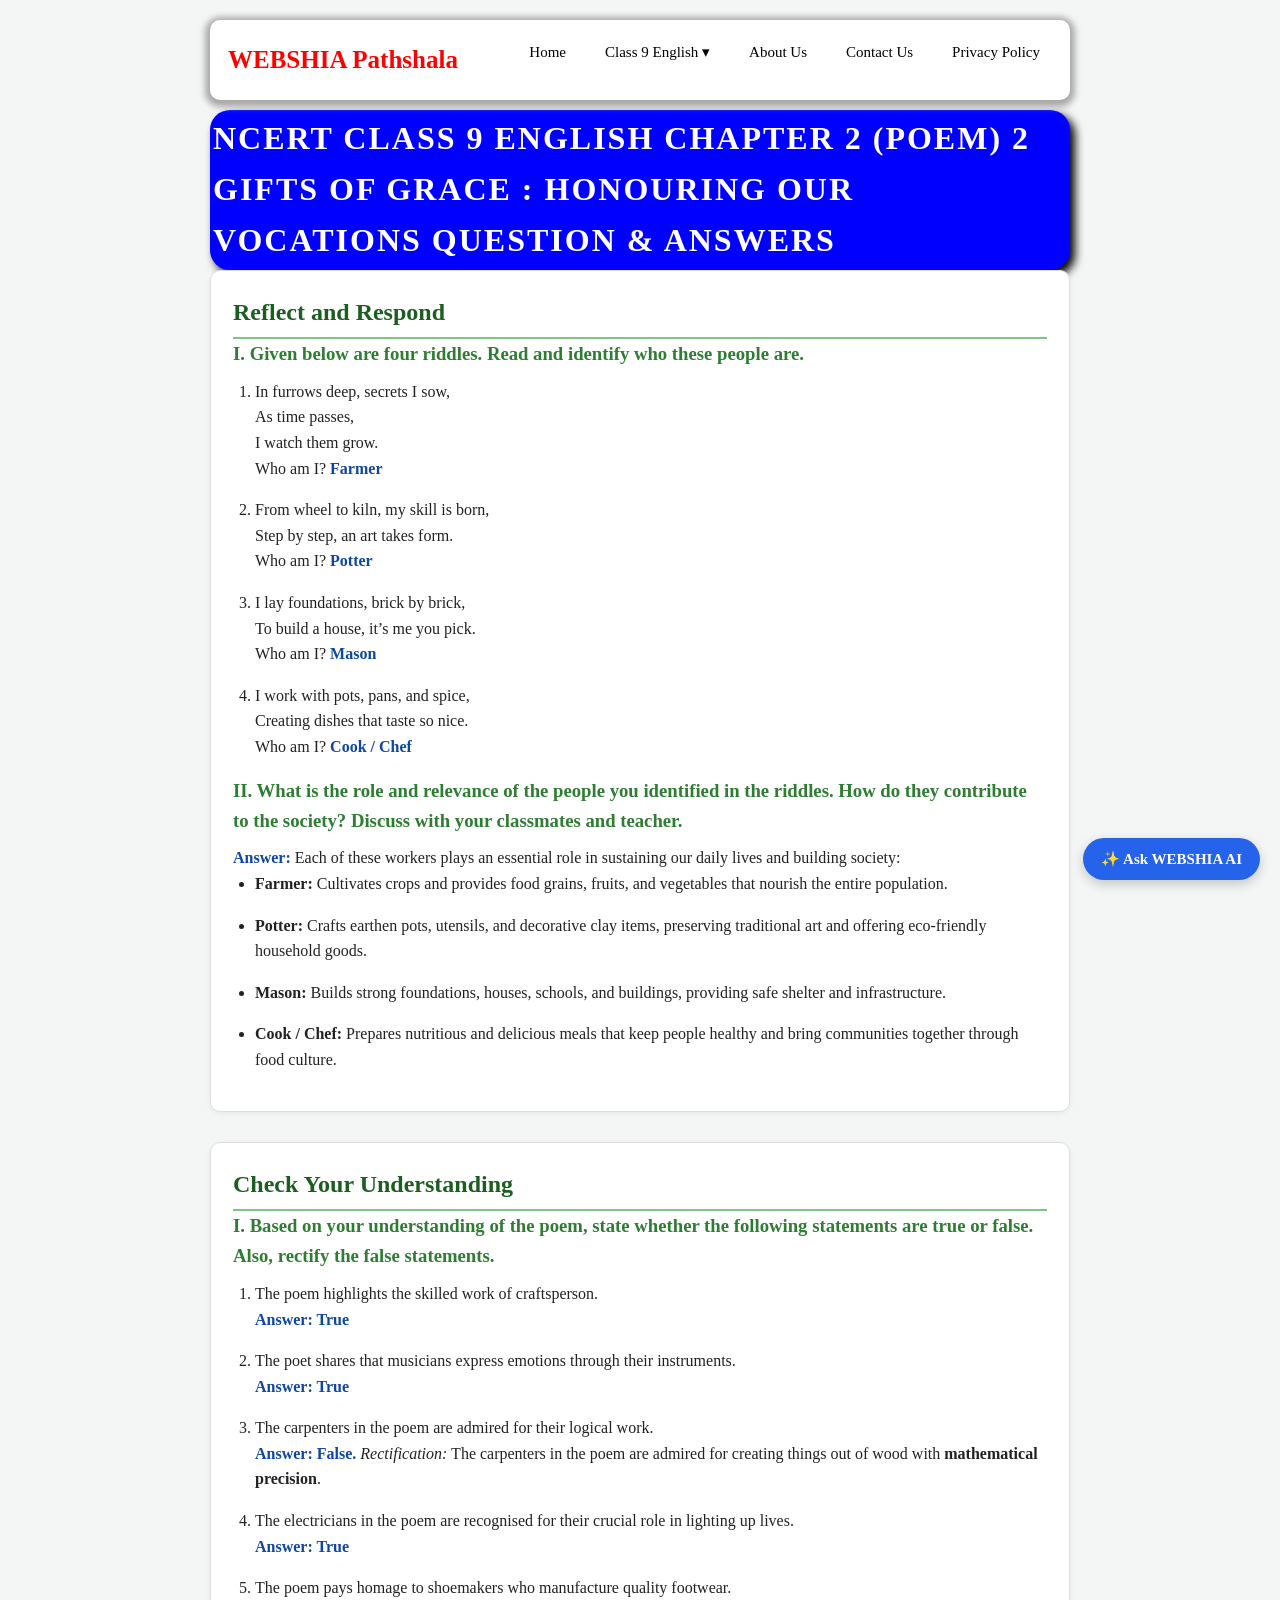
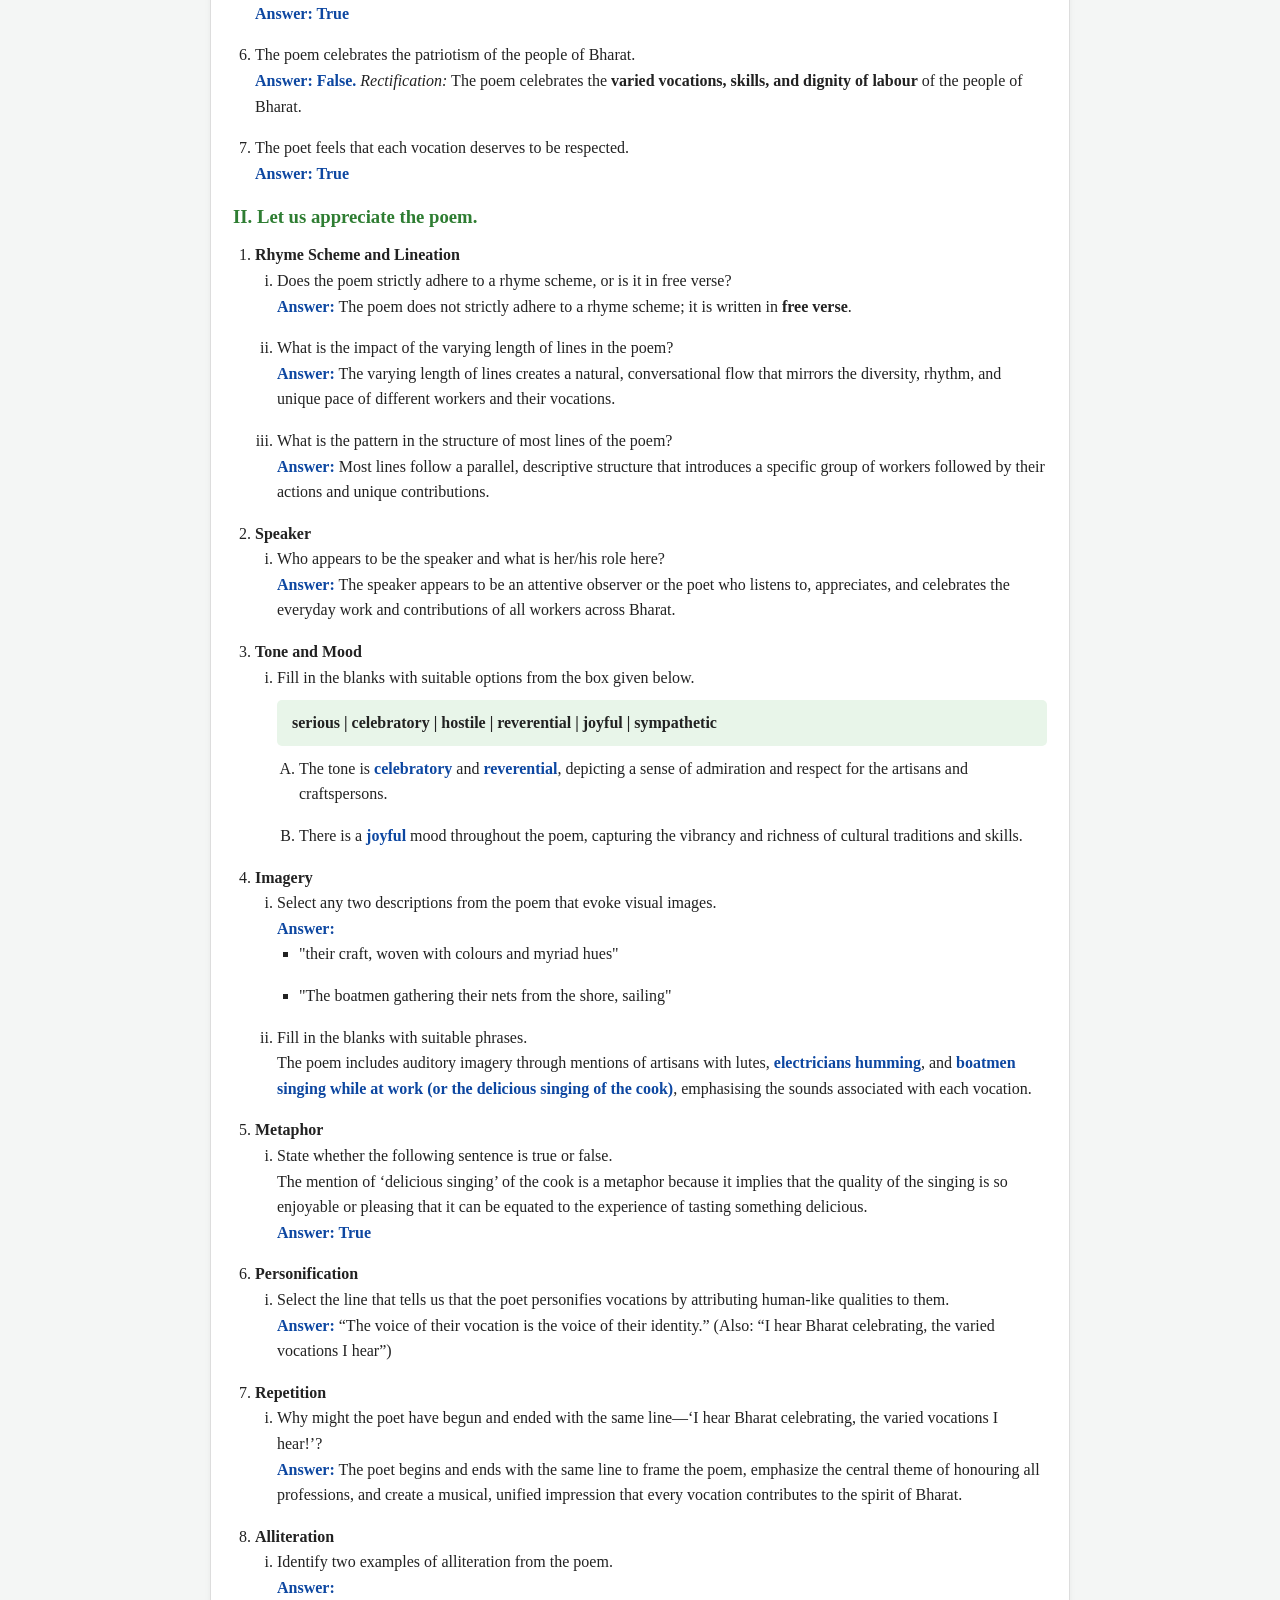
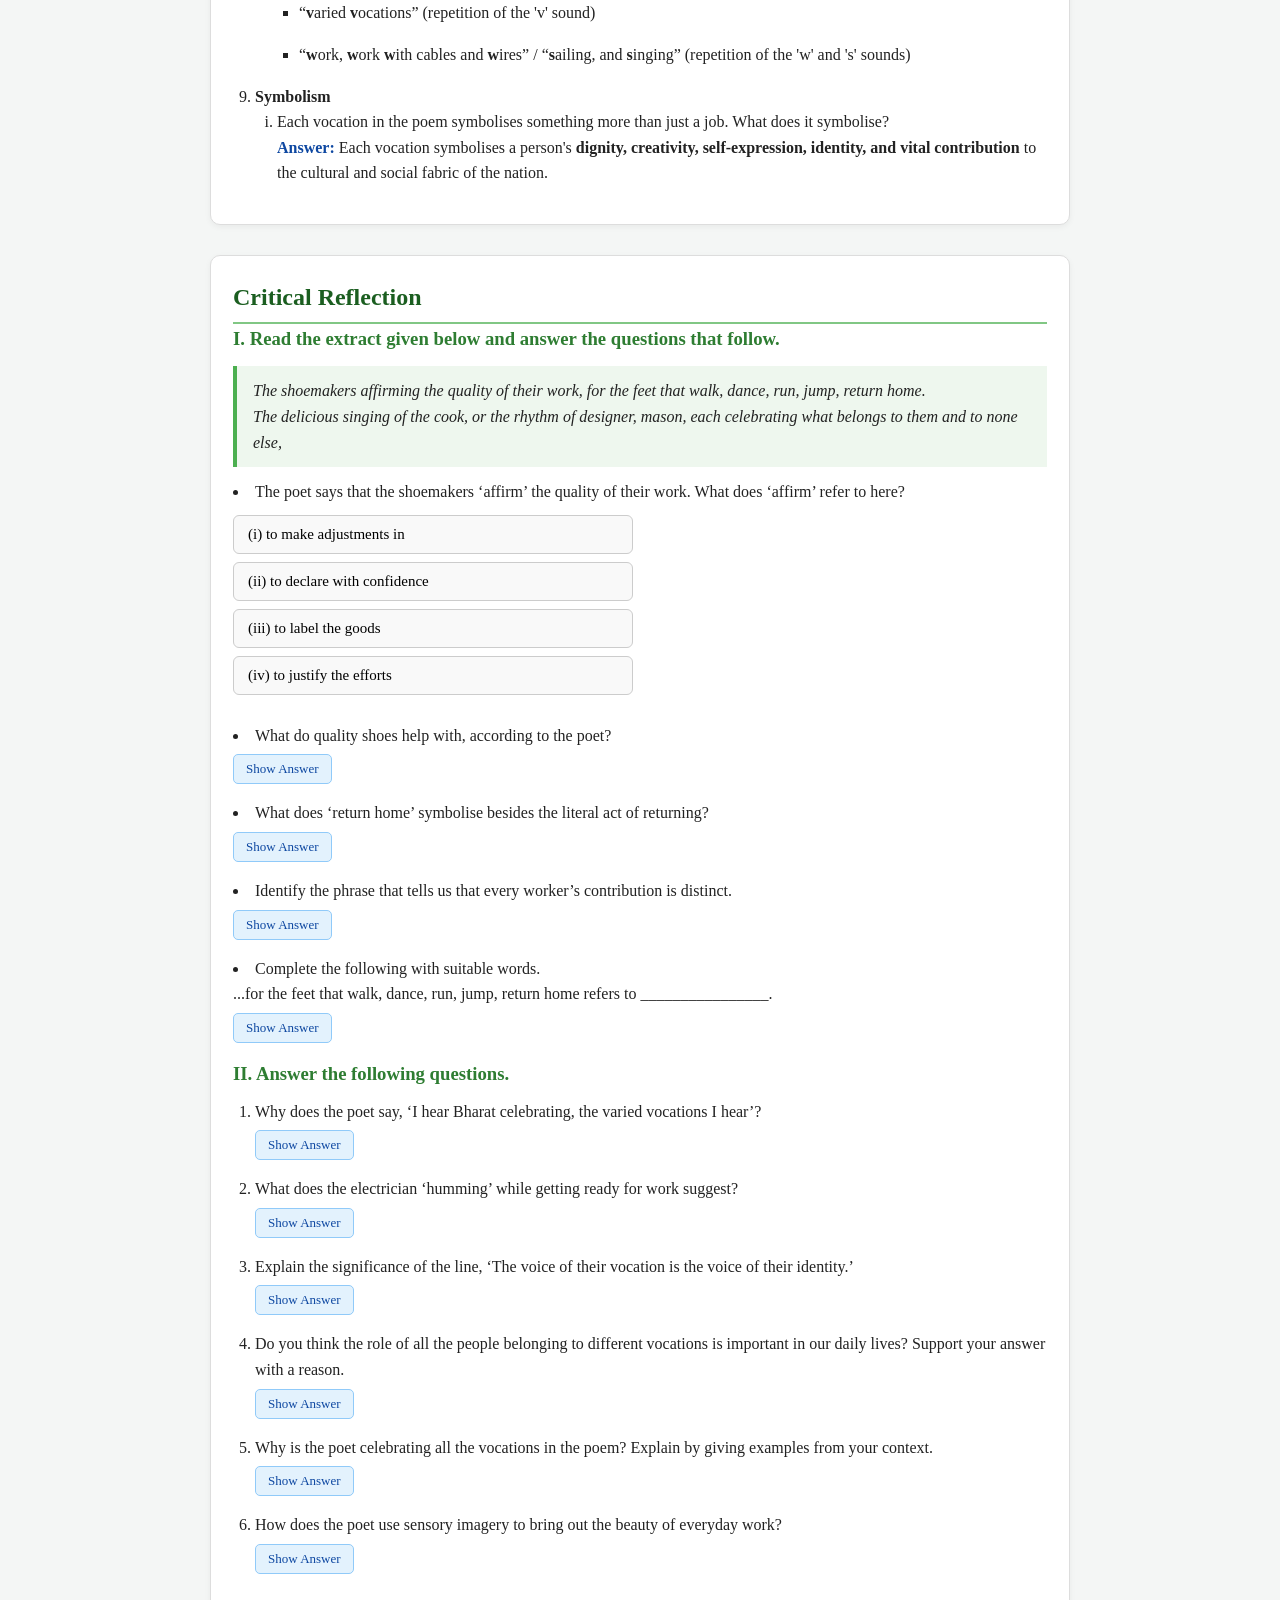
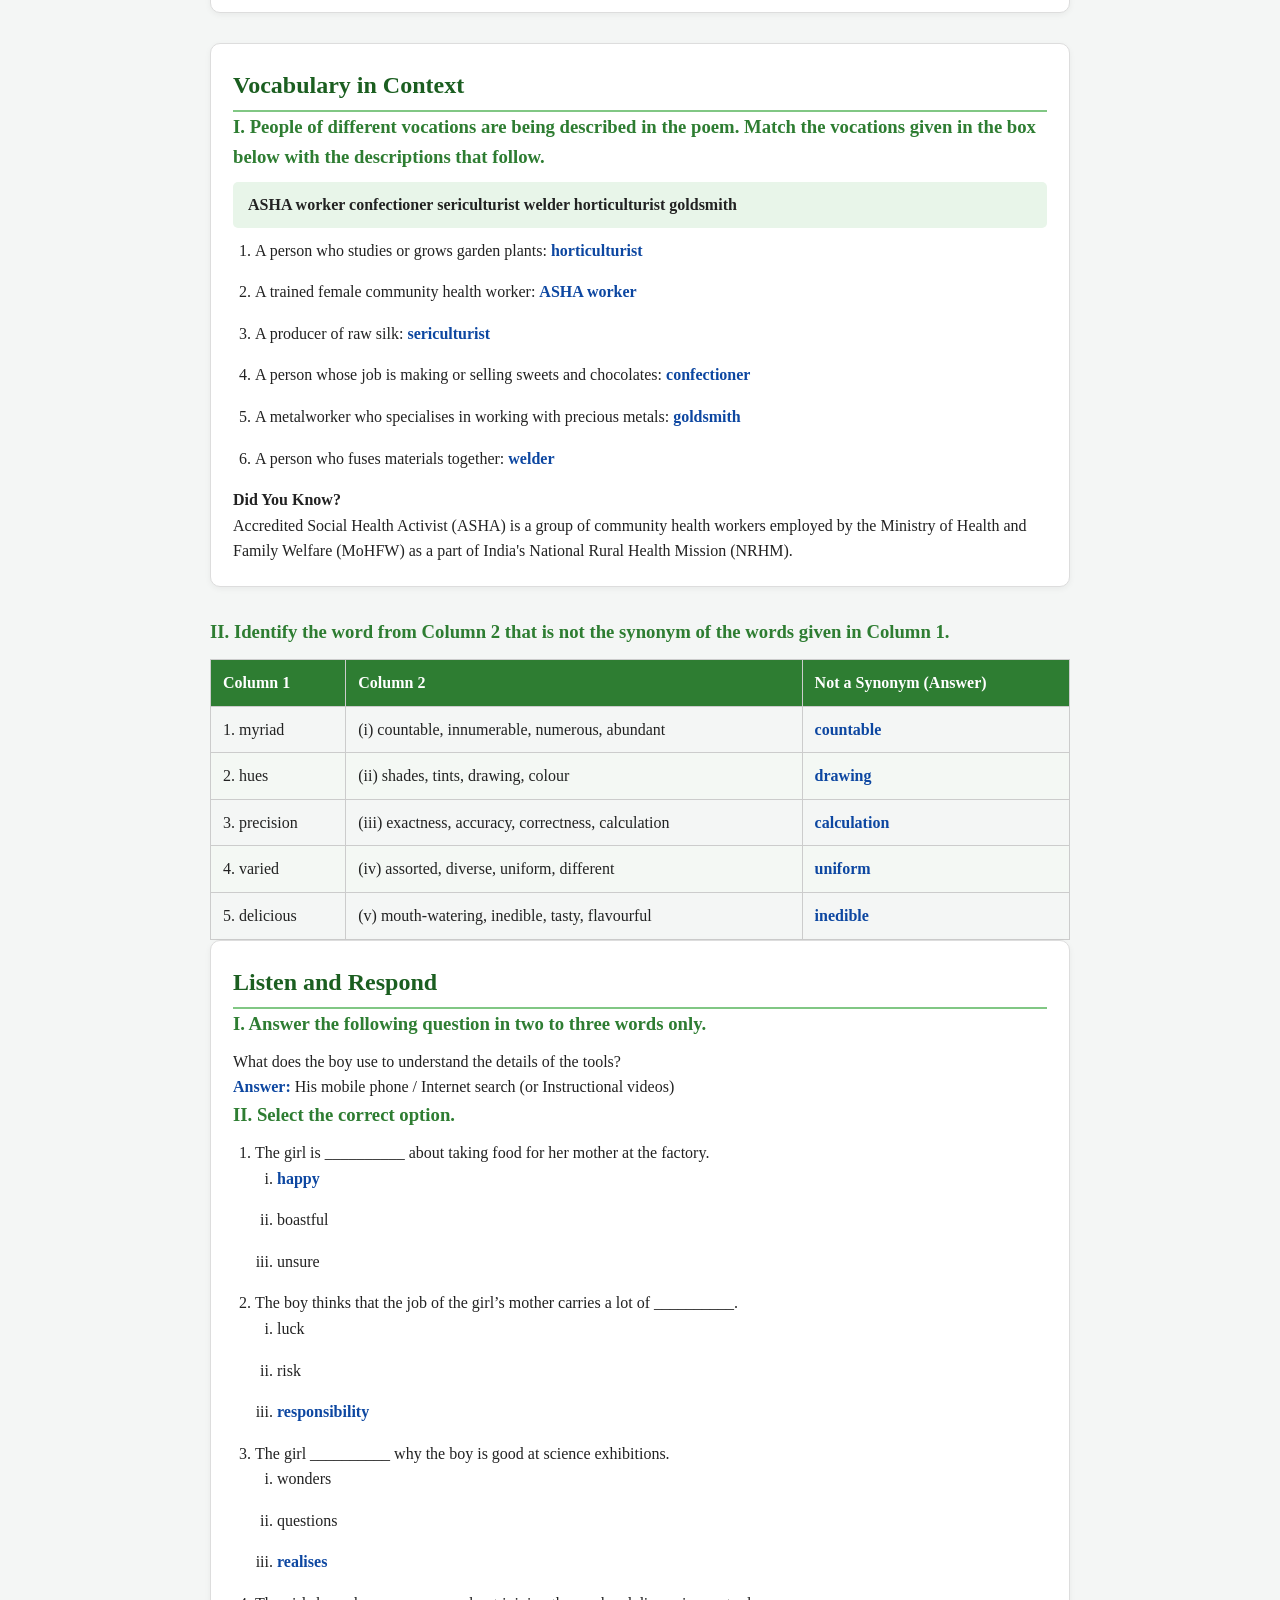
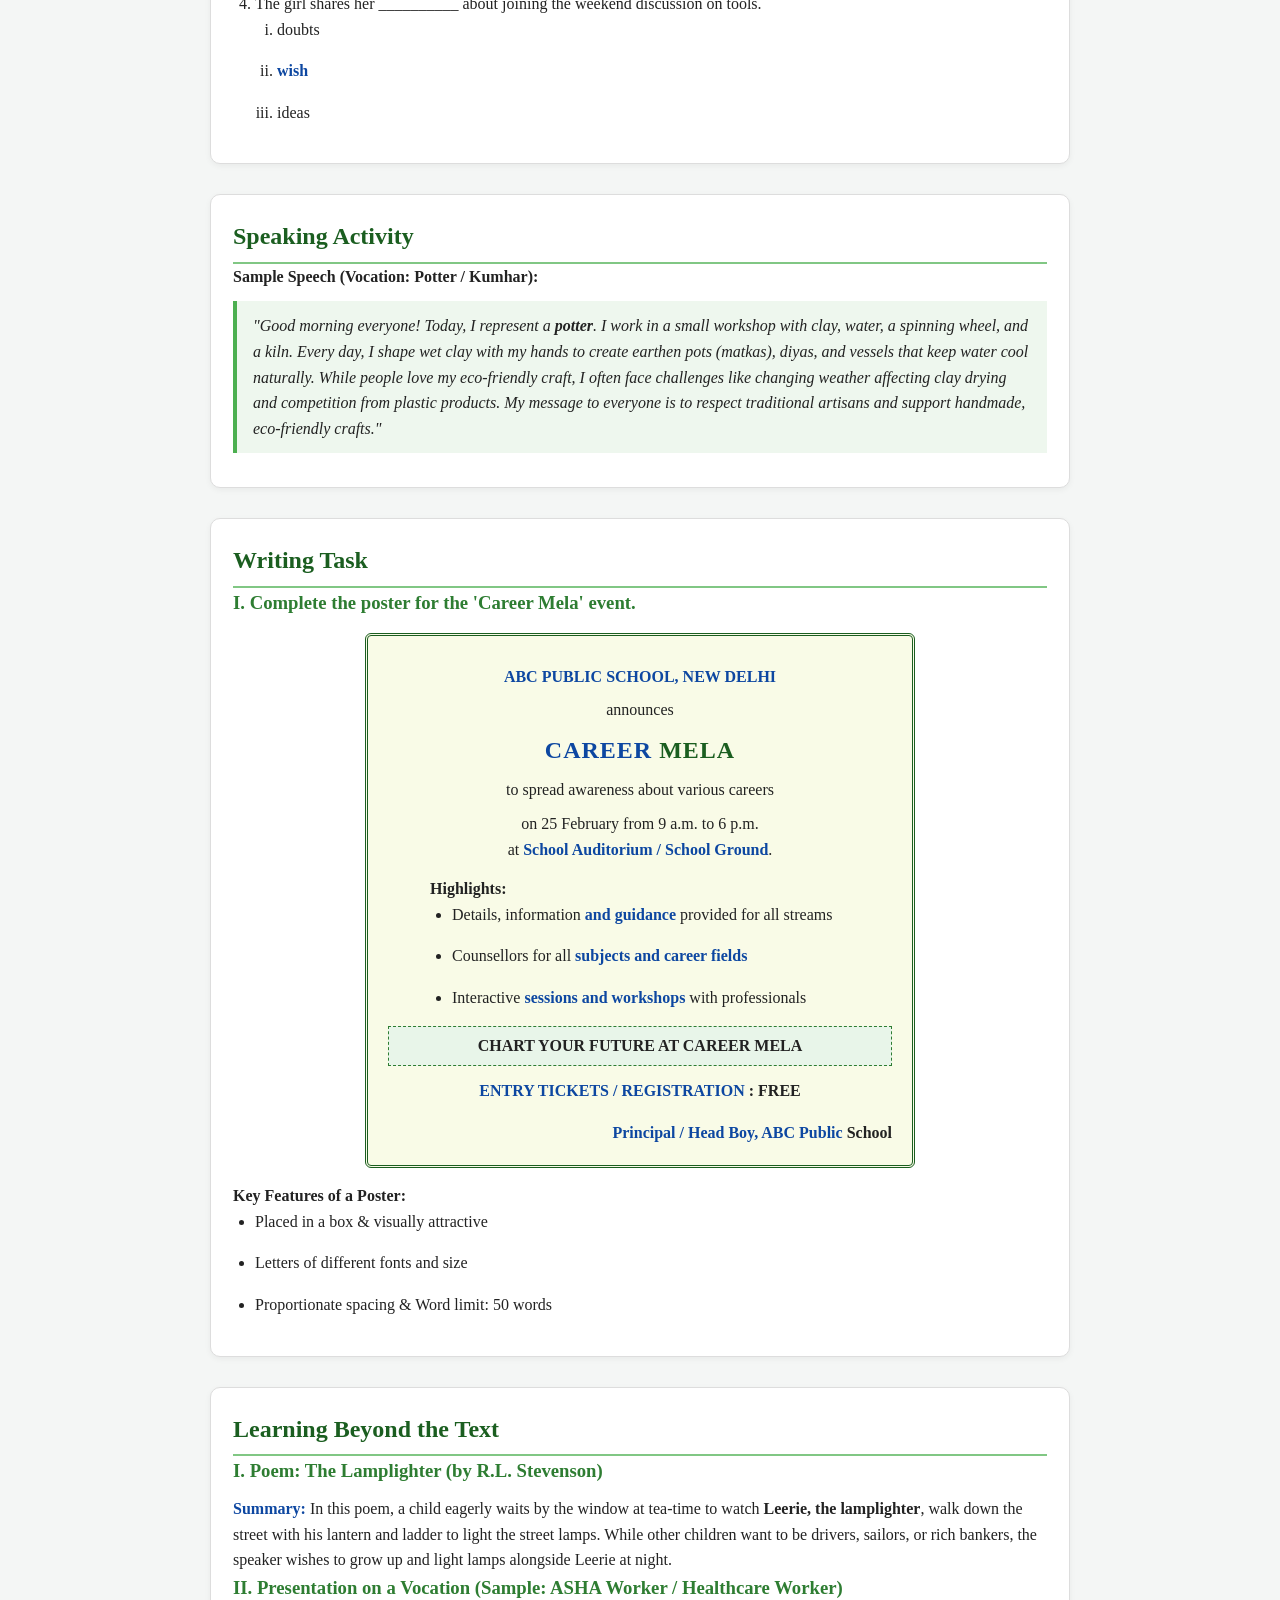
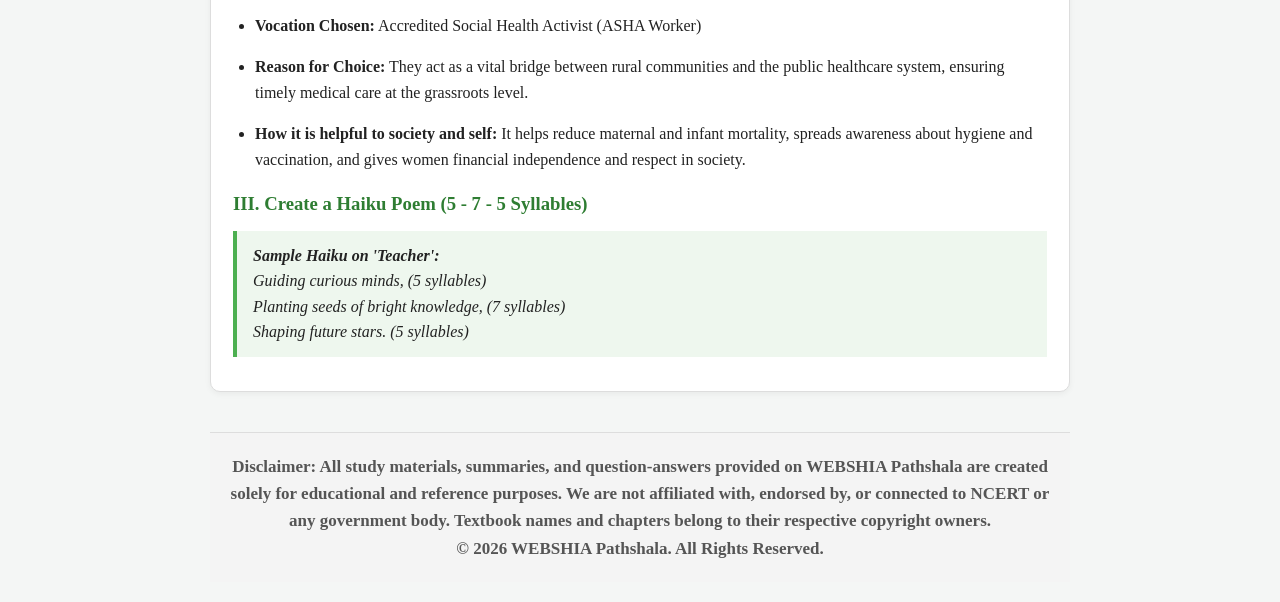
<file: Gifts-Of-Grace.html>
<!DOCTYPE html>
<html>

<head>
  <!-- 1. Professional Title -->
<title>NCERT Class 9 English Chapter 2(Poem) : Gifts Of Grace : Honouring Our Vocations Question & Answers | WEBSHIA Pathshala</title>

<!-- 2. Custom Meta Description (Jo Google Search mein neeche dikhega) -->
<meta name="description" content="Get complete NCERT Solutions, summary, and question-answers for Class 9 English Kaveri Chapter 2 (Poem) 2'Gifts Of Grace : Honouring Our Vocations' by Anonymous on WEBSHIA Pathshala.">

<!-- 3. Google ko Site Name Batane ke Liye (Sabse Zaroori) -->
<meta property="og:site_name" content="WEBSHIA Pathshala">
<meta name="application-name" content="WEBSHIA Pathshala">

<!-- 4. Custom Website Logo / Favicon (Globe icon hatane ke liye) -->
<link rel="icon" type="image/png" href="logo.png">

<!-- 5. Google Site Name Schema (Taaki 'GitHub Pages documentation' hat jaye) -->
<script type="application/ld+json">
{
  "@context": "https://schema.org",
  "@type": "WebSite",
  "name": "WEBSHIA Pathshala",
  "url" : "https://webshiapathshala.github.io/"
}
</script>
  <meta charset="UTF-8">
  <meta name="viewport" content="width=device-width, initial-scale=1">
  <link rel="stylesheet" href="style.css">
  <script src="style.js"></script>
</head>

<body>
  

  <nav class="navbar">
  <a href="index.html" class="logo">WEBSHIA Pathshala</a>
  <button class="menu-btn" onclick="toggleMenu()">☰</button>
  
  <ul class="nav-links" id="navLinks">
    <li><a href="index.html">Home</a></li>
    <li class="dropdown">
      <a href="#">Class 9 English ▾</a>
      <ul class="dropdown-menu">
        <li><a href="How-I-Taught-My-Grandmother-To-Read.html">Ch 1: How I Taught My Grandmother</a></li>
        <li><a href="Bharat-Our-Land.html">Poem 1: Bharat Our Land</a></li>
        <li><a href="The-Pot-Maker.html">Ch 2: The Pot Maker</a></li>
        <li><a href="Gifts-Of-Grace.html">Poem 2: Gifts Of Grace : Honouring Our Vocations</a></li>
        <li><a href="Winds-Of-Change.html">Ch 3: Winds Of Change</a></li>
      </ul>
    </li>
    <li><a href="about.html">About Us</a></li>
    <li><a href="contact.html">Contact Us</a></li>
    <li><a href="privacy-policy.html">Privacy Policy</a></li>
  </ul>
</nav>

<script>
  function toggleMenu() {
    document.getElementById("navLinks").classList.toggle("active");
  }
</script>
  <h1 class="head">NCERT Class 9 English Chapter 2 (Poem) 2 Gifts Of Grace : Honouring Our Vocations Question & Answers</h1>
  
  

  <!-- SECTION 1: REFLECT AND RESPOND -->
  <section>
    <h2>Reflect and Respond</h2>

    <h3>I. Given below are four riddles. Read and identify who these people are.</h3>
    <ol>
      <li>
        In furrows deep, secrets I sow,<br>
        As time passes,<br>
        I watch them grow.<br>
        Who am I? <span class="answer">Farmer</span>
      </li>
      <li>
        From wheel to kiln, my skill is born,<br>
        Step by step, an art takes form.<br>
        Who am I? <span class="answer">Potter</span>
      </li>
      <li>
        I lay foundations, brick by brick,<br>
        To build a house, it’s me you pick.<br>
        Who am I? <span class="answer">Mason</span>
      </li>
      <li>
        I work with pots, pans, and spice,<br>
        Creating dishes that taste so nice.<br>
        Who am I? <span class="answer">Cook / Chef</span>
      </li>
    </ol>

    <h3>II. What is the role and relevance of the people you identified in the riddles. How do they contribute to the society? Discuss with your classmates and teacher.</h3>
    <p><span class="answer">Answer:</span> Each of these workers plays an essential role in sustaining our daily lives and building society:</p>
    <ul>
      <li><strong>Farmer:</strong> Cultivates crops and provides food grains, fruits, and vegetables that nourish the entire population.</li>
      <li><strong>Potter:</strong> Crafts earthen pots, utensils, and decorative clay items, preserving traditional art and offering eco-friendly household goods.</li>
      <li><strong>Mason:</strong> Builds strong foundations, houses, schools, and buildings, providing safe shelter and infrastructure.</li>
      <li><strong>Cook / Chef:</strong> Prepares nutritious and delicious meals that keep people healthy and bring communities together through food culture.</li>
    </ul>
  </section>

  <!-- SECTION 2: CHECK YOUR UNDERSTANDING -->
  <section>
    <h2>Check Your Understanding</h2>

    <h3>I. Based on your understanding of the poem, state whether the following statements are true or false. Also, rectify the false statements.</h3>
    <ol>
      <li>
        The poem highlights the skilled work of craftsperson.<br>
        <span class="answer">Answer: True</span>
      </li>
      <li>
        The poet shares that musicians express emotions through their instruments.<br>
        <span class="answer">Answer: True</span>
      </li>
      <li>
        The carpenters in the poem are admired for their logical work.<br>
        <span class="answer">Answer: False.</span> <em>Rectification:</em> The carpenters in the poem are admired for creating things out of wood with <strong>mathematical precision</strong>.
      </li>
      <li>
        The electricians in the poem are recognised for their crucial role in lighting up lives.<br>
        <span class="answer">Answer: True</span>
      </li>
      <li>
        The poem pays homage to shoemakers who manufacture quality footwear.<br>
        <span class="answer">Answer: True</span>
      </li>
      <li>
        The poem celebrates the patriotism of the people of Bharat.<br>
        <span class="answer">Answer: False.</span> <em>Rectification:</em> The poem celebrates the <strong>varied vocations, skills, and dignity of labour</strong> of the people of Bharat.
      </li>
      <li>
        The poet feels that each vocation deserves to be respected.<br>
        <span class="answer">Answer: True</span>
      </li>
    </ol>

    <h3>II. Let us appreciate the poem.</h3>
    <ol>
      <li>
        <strong>Rhyme Scheme and Lineation</strong>
        <ol type="i">
          <li>
            Does the poem strictly adhere to a rhyme scheme, or is it in free verse?<br>
            <span class="answer">Answer:</span> The poem does not strictly adhere to a rhyme scheme; it is written in <strong>free verse</strong>.
          </li>
          <li>
            What is the impact of the varying length of lines in the poem?<br>
            <span class="answer">Answer:</span> The varying length of lines creates a natural, conversational flow that mirrors the diversity, rhythm, and unique pace of different workers and their vocations.
          </li>
          <li>
            What is the pattern in the structure of most lines of the poem?<br>
            <span class="answer">Answer:</span> Most lines follow a parallel, descriptive structure that introduces a specific group of workers followed by their actions and unique contributions.
          </li>
        </ol>
      </li>

      <li>
        <strong>Speaker</strong>
        <ol type="i">
          <li>
            Who appears to be the speaker and what is her/his role here?<br>
            <span class="answer">Answer:</span> The speaker appears to be an attentive observer or the poet who listens to, appreciates, and celebrates the everyday work and contributions of all workers across Bharat.
          </li>
        </ol>
      </li>

      <li>
        <strong>Tone and Mood</strong>
        <ol type="i">
          <li>
            Fill in the blanks with suitable options from the box given below.
            <div class="word-box">serious | celebratory | hostile | reverential | joyful | sympathetic</div>
            <ol type="A">
              <li>
                The tone is <span class="answer">celebratory</span> and <span class="answer">reverential</span>, depicting a sense of admiration and respect for the artisans and craftspersons.
              </li>
              <li>
                There is a <span class="answer">joyful</span> mood throughout the poem, capturing the vibrancy and richness of cultural traditions and skills.
              </li>
            </ol>
          </li>
        </ol>
      </li>

      <li>
        <strong>Imagery</strong>
        <ol type="i">
          <li>
            Select any two descriptions from the poem that evoke visual images.<br>
            <span class="answer">Answer:</span>
            <ul>
              <li>"their craft, woven with colours and myriad hues"</li>
              <li>"The boatmen gathering their nets from the shore, sailing"</li>
            </ul>
          </li>
          <li>
            Fill in the blanks with suitable phrases.<br>
            The poem includes auditory imagery through mentions of artisans with lutes, <span class="answer">electricians humming</span>, and <span class="answer">boatmen singing while at work (or the delicious singing of the cook)</span>, emphasising the sounds associated with each vocation.
          </li>
        </ol>
      </li>

      <li>
        <strong>Metaphor</strong>
        <ol type="i">
          <li>
            State whether the following sentence is true or false.<br>
            The mention of ‘delicious singing’ of the cook is a metaphor because it implies that the quality of the singing is so enjoyable or pleasing that it can be equated to the experience of tasting something delicious.<br>
            <span class="answer">Answer: True</span>
          </li>
        </ol>
      </li>

      <li>
        <strong>Personification</strong>
        <ol type="i">
          <li>
            Select the line that tells us that the poet personifies vocations by attributing human-like qualities to them.<br>
            <span class="answer">Answer:</span> “The voice of their vocation is the voice of their identity.” (Also: “I hear Bharat celebrating, the varied vocations I hear”)
          </li>
        </ol>
      </li>

      <li>
        <strong>Repetition</strong>
        <ol type="i">
          <li>
            Why might the poet have begun and ended with the same line—‘I hear Bharat celebrating, the varied vocations I hear!’?<br>
            <span class="answer">Answer:</span> The poet begins and ends with the same line to frame the poem, emphasize the central theme of honouring all professions, and create a musical, unified impression that every vocation contributes to the spirit of Bharat.
          </li>
        </ol>
      </li>

      <li>
        <strong>Alliteration</strong>
        <ol type="i">
          <li>
            Identify two examples of alliteration from the poem.<br>
            <span class="answer">Answer:</span>
            <ul>
              <li>“<strong>v</strong>aried <strong>v</strong>ocations” (repetition of the 'v' sound)</li>
              <li>“<strong>w</strong>ork, <strong>w</strong>ork <strong>w</strong>ith cables and <strong>w</strong>ires” / “<strong>s</strong>ailing, and <strong>s</strong>inging” (repetition of the 'w' and 's' sounds)</li>
            </ul>
          </li>
        </ol>
      </li>

      <li>
        <strong>Symbolism</strong>
        <ol type="i">
          <li>
            Each vocation in the poem symbolises something more than just a job. What does it symbolise?<br>
            <span class="answer">Answer:</span> Each vocation symbolises a person's <strong>dignity, creativity, self-expression, identity, and vital contribution</strong> to the cultural and social fabric of the nation.
          </li>
        </ol>
      </li>
    </ol>
  </section>

  <!-- SECTION 3: CRITICAL REFLECTION -->
  <section>
    <h2>Critical Reflection</h2>

    <h3>I. Read the extract given below and answer the questions that follow.</h3>
    <div class="extract">
      The shoemakers affirming the quality of their work, for the feet that walk, dance, run, jump, return home.<br>
      The delicious singing of the cook, or the rhythm of designer, mason, each celebrating what belongs to them and to none else,
    </div>

      <!-- Interactive MCQ -->
      <li>
        The poet says that the shoemakers ‘affirm’ the quality of their work. What does ‘affirm’ refer to here?
        <div class="mcq-options" data-correct="1">
          <button class="option-btn" onclick="checkMCQ(this, 0)">(i) to make adjustments in</button>
          <button class="option-btn" onclick="checkMCQ(this, 1)">(ii) to declare with confidence</button>
          <button class="option-btn" onclick="checkMCQ(this, 2)">(iii) to label the goods</button>
          <button class="option-btn" onclick="checkMCQ(this, 3)">(iv) to justify the efforts</button>
          <p class="feedback"></p>
        </div>
      </li>

      <!-- Toggleable Subjective Questions -->
      <li>
        What do quality shoes help with, according to the poet?<br>
        <button class="toggle-btn" onclick="toggleAnswer(this)">Show Answer</button>
        <div class="answer-box hidden">
          According to the poet, quality shoes help people walk, dance, run, jump comfortably, and safely return home.
        </div>
      </li>

      <li>
        What does ‘return home’ symbolise besides the literal act of returning?<br>
        <button class="toggle-btn" onclick="toggleAnswer(this)">Show Answer</button>
        <div class="answer-box hidden">
          Besides the literal act of coming back, ‘return home’ symbolises <strong>safety, comfort, security, and the completion of a fulfilling day's journey</strong>.
        </div>
      </li>

      <li>
        Identify the phrase that tells us that every worker’s contribution is distinct.<br>
        <button class="toggle-btn" onclick="toggleAnswer(this)">Show Answer</button>
        <div class="answer-box hidden">
          “each celebrating what belongs to them and to none else”
        </div>
      </li>

      <li>
        Complete the following with suitable words.<br>
        ...for the feet that walk, dance, run, jump, return home refers to ________________.<br>
        <button class="toggle-btn" onclick="toggleAnswer(this)">Show Answer</button>
        <div class="answer-box hidden">
          people from all walks of life going about their daily activities and journeys.
        </div>
      </li>
    </ol>

    <h3>II. Answer the following questions.</h3>
    <ol>
      <li>
        Why does the poet say, ‘I hear Bharat celebrating, the varied vocations I hear’?<br>
        <button class="toggle-btn" onclick="toggleAnswer(this)">Show Answer</button>
        <div class="answer-box hidden">
          The poet says this because the sounds, rhythms, and dedication of workers across different professions bring life, joy, and progress to the nation. Their honest work feels like a collective celebration of India's diversity and spirit.
        </div>
      </li>
      <li>
        What does the electrician ‘humming’ while getting ready for work suggest?<br>
        <button class="toggle-btn" onclick="toggleAnswer(this)">Show Answer</button>
        <div class="answer-box hidden">
          The electrician ‘humming’ suggests enthusiasm, pride, contentment, and a positive attitude toward his work as he prepares to brighten people's lives.
        </div>
      </li>
      <li>
        Explain the significance of the line, ‘The voice of their vocation is the voice of their identity.’<br>
        <button class="toggle-btn" onclick="toggleAnswer(this)">Show Answer</button>
        <div class="answer-box hidden">
          This line signifies that a person’s work is not merely a means to earn a living—it reflects their unique skill, passion, dignity, and role in society, shaping who they truly are.
        </div>
      </li>
      <li>
        Do you think the role of all the people belonging to different vocations is important in our daily lives? Support your answer with a reason.<br>
        <button class="toggle-btn" onclick="toggleAnswer(this)">Show Answer</button>
        <div class="answer-box hidden">
          Yes, every vocation is deeply important in our daily lives because society is interdependent. From farmers who grow our food and masons who build our homes to electricians who power our lives, each worker fulfills an essential need that keeps communities running smoothly.
        </div>
      </li>
      <li>
        Why is the poet celebrating all the vocations in the poem? Explain by giving examples from your context.<br>
        <button class="toggle-btn" onclick="toggleAnswer(this)">Show Answer</button>
        <div class="answer-box hidden">
          The poet celebrates all vocations to promote the <strong>dignity of labour</strong> and show that no job is superior or inferior. In our daily context, sanitation workers keep our neighbourhoods clean, teachers shape young minds, doctors care for our health, and drivers help us travel safely—each deserves equal respect.
        </div>
      </li>
      <li>
        How does the poet use sensory imagery to bring out the beauty of everyday work?<br>
        <button class="toggle-btn" onclick="toggleAnswer(this)">Show Answer</button>
        <div class="answer-box hidden">
          The poet blends visual imagery (woven colours and myriad hues), auditory imagery (lutes, humming electricians, singing boatmen), and taste-related imagery (“delicious singing of the cook”) to turn ordinary tasks into vibrant, artistic, and joyful experiences.
        </div>
      </li>
    </ol>
  </section>

  
<!-- SECTION: VOCABULARY IN CONTEXT (PART I) -->
<section>
  <h2>Vocabulary in Context</h2>

  <h3>I. People of different vocations are being described in the poem. Match the vocations given in the box below with the descriptions that follow.</h3>
  <div class="word-box">
    <span>ASHA worker</span>
    <span>confectioner</span>
    <span>sericulturist</span>
    <span>welder</span>
    <span>horticulturist</span>
    <span>goldsmith</span>
  </div>

  <ol>
    <li>
      A person who studies or grows garden plants: <span class="answer">horticulturist</span>
    </li>
    <li>
      A trained female community health worker: <span class="answer">ASHA worker</span>
    </li>
    <li>
      A producer of raw silk: <span class="answer">sericulturist</span>
    </li>
    <li>
      A person whose job is making or selling sweets and chocolates: <span class="answer">confectioner</span>
    </li>
    <li>
      A metalworker who specialises in working with precious metals: <span class="answer">goldsmith</span>
    </li>
    <li>
      A person who fuses materials together: <span class="answer">welder</span>
    </li>
  </ol>

  <div class="did-you-know">
    <h4>Did You Know?</h4>
    <p>
      Accredited Social Health Activist (ASHA) is a group of community health workers employed by the Ministry of Health and Family Welfare (MoHFW) as a part of India's National Rural Health Mission (NRHM).
    </p>
  </div>
</section>


  <h3>II. Identify the word from Column 2 that is not the synonym of the words given in Column 1.</h3>
  <table class="vocab-table">
    <thead>
      <tr>
        <th>Column 1</th>
        <th>Column 2</th>
        <th>Not a Synonym (Answer)</th>
      </tr>
    </thead>
    <tbody>
      <tr>
        <td>1. myriad</td>
        <td>(i) countable, innumerable, numerous, abundant</td>
        <td><span class="answer">countable</span></td>
      </tr>
      <tr>
        <td>2. hues</td>
        <td>(ii) shades, tints, drawing, colour</td>
        <td><span class="answer">drawing</span></td>
      </tr>
      <tr>
        <td>3. precision</td>
        <td>(iii) exactness, accuracy, correctness, calculation</td>
        <td><span class="answer">calculation</span></td>
      </tr>
      <tr>
        <td>4. varied</td>
        <td>(iv) assorted, diverse, uniform, different</td>
        <td><span class="answer">uniform</span></td>
      </tr>
      <tr>
        <td>5. delicious</td>
        <td>(v) mouth-watering, inedible, tasty, flavourful</td>
        <td><span class="answer">inedible</span></td>
      </tr>
    </tbody>
  </table>
</section>

<!-- SECTION: LISTEN AND RESPOND -->
<section>
  <h2>Listen and Respond</h2>

  <h3>I. Answer the following question in two to three words only.</h3>
  <p>
    What does the boy use to understand the details of the tools?<br>
    <span class="answer">Answer:</span> His mobile phone / Internet search (or Instructional videos)
  </p>

  <h3>II. Select the correct option.</h3>
  <ol>
    <li>
      The girl is __________ about taking food for her mother at the factory.
      <ol type="i">
        <li><span class="answer">happy</span></li>
        <li>boastful</li>
        <li>unsure</li>
      </ol>
    </li>
    <li>
      The boy thinks that the job of the girl’s mother carries a lot of __________.
      <ol type="i">
        <li>luck</li>
        <li>risk</li>
        <li><span class="answer">responsibility</span></li>
      </ol>
    </li>
    <li>
      The girl __________ why the boy is good at science exhibitions.
      <ol type="i">
        <li>wonders</li>
        <li>questions</li>
        <li><span class="answer">realises</span></li>
      </ol>
    </li>
    <li>
      The girl shares her __________ about joining the weekend discussion on tools.
      <ol type="i">
        <li>doubts</li>
        <li><span class="answer">wish</span></li>
        <li>ideas</li>
      </ol>
    </li>
  </ol>
</section>

<!-- SECTION: SPEAKING ACTIVITY -->
<section>
  <h2>Speaking Activity</h2>
  <p><strong>Sample Speech (Vocation: Potter / Kumhar):</strong></p>
  <div class="extract">
    "Good morning everyone! Today, I represent a <strong>potter</strong>. I work in a small workshop with clay, water, a spinning wheel, and a kiln. Every day, I shape wet clay with my hands to create earthen pots (matkas), diyas, and vessels that keep water cool naturally. While people love my eco-friendly craft, I often face challenges like changing weather affecting clay drying and competition from plastic products. My message to everyone is to respect traditional artisans and support handmade, eco-friendly crafts."
  </div>
</section>

<!-- SECTION: WRITING TASK (POSTER) -->
<section>
  <h2>Writing Task</h2>
  <h3>I. Complete the poster for the 'Career Mela' event.</h3>

  <div class="poster-box">
    <p class="poster-center"><strong><span class="answer">ABC PUBLIC SCHOOL, NEW DELHI</span></strong></p>
    <p class="poster-center">announces</p>
    <h3 class="poster-title"><span class="answer">CAREER</span> MELA</h3>
    <p class="poster-center">to spread awareness about various careers</p>
    <p class="poster-center">
      on 25 February from 9 a.m. to 6 p.m.<br>
      at <span class="answer">School Auditorium / School Ground</span>.
    </p>

    <div class="poster-highlights">
      <strong>Highlights:</strong>
      <ul>
        <li>Details, information <span class="answer">and guidance</span> provided for all streams</li>
        <li>Counsellors for all <span class="answer">subjects and career fields</span></li>
        <li>Interactive <span class="answer">sessions and workshops</span> with professionals</li>
      </ul>
    </div>

    <p class="poster-slogan"><strong>CHART YOUR FUTURE AT CAREER MELA</strong></p>
    <p class="poster-center"><strong><span class="answer">ENTRY TICKETS / REGISTRATION</span> : FREE</strong></p>
    <p class="poster-right"><strong><span class="answer">Principal / Head Boy, ABC Public</span> School</strong></p>
  </div>

  <div class="did-you-know">
    <h4>Key Features of a Poster:</h4>
    <ul>
      <li>Placed in a box &amp; visually attractive</li>
      <li>Letters of different fonts and size</li>
      <li>Proportionate spacing &amp; Word limit: 50 words</li>
    </ul>
  </div>
</section>

<!-- SECTION: LEARNING BEYOND THE TEXT -->
<section>
  <h2>Learning Beyond the Text</h2>

  <h3>I. Poem: The Lamplighter (by R.L. Stevenson)</h3>
  <p><span class="answer">Summary:</span> In this poem, a child eagerly waits by the window at tea-time to watch <strong>Leerie, the lamplighter</strong>, walk down the street with his lantern and ladder to light the street lamps. While other children want to be drivers, sailors, or rich bankers, the speaker wishes to grow up and light lamps alongside Leerie at night.</p>

  <h3>II. Presentation on a Vocation (Sample: ASHA Worker / Healthcare Worker)</h3>
  <ul>
    <li><strong>Vocation Chosen:</strong> Accredited Social Health Activist (ASHA Worker)</li>
    <li><strong>Reason for Choice:</strong> They act as a vital bridge between rural communities and the public healthcare system, ensuring timely medical care at the grassroots level.</li>
    <li><strong>How it is helpful to society and self:</strong> It helps reduce maternal and infant mortality, spreads awareness about hygiene and vaccination, and gives women financial independence and respect in society.</li>
  </ul>

  <h3>III. Create a Haiku Poem (5 - 7 - 5 Syllables)</h3>
  <div class="extract">
    <strong>Sample Haiku on 'Teacher':</strong><br>
    Guiding curious minds, (5 syllables)<br>
    Planting seeds of bright knowledge, (7 syllables)<br>
    Shaping future stars. (5 syllables)
  </div>
</section>




<!-- WEBSHIA AI Study Helper Widget with Quick Suggestions -->
<style>
  #ai-btn {
    position: fixed; bottom: 20px; right: 20px;
    background: #2563eb; color: white; border: none;
    padding: 12px 18px; border-radius: 50px;
    font-size: 15px; font-weight: bold; cursor: pointer;
    box-shadow: 0 4px 12px rgba(0,0,0,0.2); z-index: 1000;
  }
  #ai-box {
    display: none; position: fixed; bottom: 75px; right: 20px;
    width: 320px; background: #fff; border-radius: 12px;
    box-shadow: 0 5px 25px rgba(0,0,0,0.2); overflow: hidden;
    font-family: Arial, sans-serif; z-index: 1000; border: 1px solid #e5e7eb;
  }
  #ai-header {
    background: #2563eb; color: white; padding: 12px;
    font-weight: bold; display: flex; justify-content: space-between;
  }
  #ai-messages {
    height: 220px; overflow-y: auto; padding: 12px;
    background: #f9fafb; font-size: 14px;
  }
  .msg-bot {
    background: #e0e7ff; color: #1e3a8a; padding: 8px 12px;
    border-radius: 10px; margin-bottom: 8px; line-height: 1.4;
  }
  .msg-user {
    background: #2563eb; color: white; padding: 8px 12px;
    border-radius: 10px; margin-bottom: 8px; text-align: right;
  }
  #ai-suggestions {
    display: flex; gap: 6px; padding: 8px; overflow-x: auto;
    background: #f1f5f9; border-top: 1px solid #e5e7eb;
  }
  .chip {
    background: white; color: #2563eb; border: 1px solid #2563eb;
    padding: 5px 10px; border-radius: 15px; font-size: 12px;
    cursor: pointer; white-space: nowrap; font-weight: bold;
  }
  .chip:hover {
    background: #2563eb; color: white;
  }
  #ai-input-area {
    display: flex; border-top: 1px solid #e5e7eb;
  }
  #ai-input {
    flex: 1; border: none; padding: 10px; outline: none; font-size: 14px;
  }
  #ai-send {
    background: #2563eb; color: white; border: none;
    padding: 0 15px; cursor: pointer; font-weight: bold;
  }
</style>

<button id="ai-btn" onclick="toggleAI()">✨ Ask WEBSHIA AI</button>

<div id="ai-box">
  <div id="ai-header">
    <span>🤖 WEBSHIA Study Helper</span>
    <span style="cursor:pointer;" onclick="toggleAI()">✖</span>
  </div>
  <div id="ai-messages">
    <div class="msg-bot">Namaste! 👋 Neeche diye gaye buttons par click karein ya apna sawal type karein:</div>
  </div>
  
  <!-- Quick Suggestion Buttons -->
  <div id="ai-suggestions">
    <button class="chip" onclick="quickAsk('Chapter 1 Summary')">📘 Ch 1 Summary</button>
    <button class="chip" onclick="quickAsk('Bharat Our Land')">📜 Bharat Our Land</button>
    <button class="chip" onclick="quickAsk('The Poet Maker')">📘 Poet Maker</button>
    <button class="chip" onclick="quickAsk('Gifts Of Grace')">📜 Gifts of Grace</button>
  </div>

  <div id="ai-input-area">
    <input type="text" id="ai-input" placeholder="Apna sawal likhein..." onkeypress="if(event.key==='Enter') askAI()">
    <button id="ai-send" onclick="askAI()">Send</button>
  </div>
</div>

<script>
  const notesDatabase = [
    {
      keywords: ["grandmother", "taught", "chapter 1", "sudha murty", "kashi"],
      answer: "📘 <b>Chapter 1: How I Taught My Grandmother To Read</b><br>Is kahani mein Sudha Murty apni 62 saal ki dadi (Krishtakka) ko Kannada padhna sikhati hain taaki woh 'Kashi Yatre' khud padh sakein."
    },
    {
      keywords: ["bharat", "land", "poem 1", "subramania", "bharati"],
      answer: "📜 <b>Poem 1: Bharat Our Land</b><br>Is kavita mein kavi Subramania Bharati Bharat ki mahaan sanskriti, Himalaya, Ganga aur veeron ki tareef karte hain."
    },
    {
      keywords: ["poet maker", "chapter 2"],
      answer: "📘 <b>Chapter 2: The Poet Maker</b><br>Is chapter ke complete Question & Answers aap homepage ke Chapter 2 link par click karke padh sakte hain!"
    },
    {
      keywords: ["gifts of grace", "vocations", "poem 2"],
      answer: "📜 <b>Poem 2: Gifts Of Grace</b><br>Yeh kavita har kaam aur peshe (vocation) ka samman karne ka sandesh deti hai."
    }
  ];

  function toggleAI() {
    const box = document.getElementById("ai-box");
    box.style.display = box.style.display === "block" ? "none" : "block";
  }

  function quickAsk(topic) {
    document.getElementById("ai-input").value = topic;
    askAI();
  }

  function askAI() {
    const input = document.getElementById("ai-input");
    const msgBox = document.getElementById("ai-messages");
    const userText = input.value.trim();
    if (!userText) return;

    msgBox.innerHTML += `<div class="msg-user">${userText}</div>`;
    input.value = "";
    msgBox.scrollTop = msgBox.scrollHeight;

    const query = userText.toLowerCase();
    let reply = "Maaf kijiye, is topic par abhi notes nahi mile. Kripya upar diye gaye buttons try karein ya chapter ka naam likhein.";

    for (let item of notesDatabase) {
      if (item.keywords.some(key => query.includes(key))) {
        reply = item.answer;
        break;
      }
    }

    setTimeout(() => {
      msgBox.innerHTML += `<div class="msg-bot">${reply}</div>`;
      msgBox.scrollTop = msgBox.scrollHeight;
    }, 250);
  }
</script>

    <footer style="margin-top: 40px; padding: 20px; background-color: #f4f4f4; text-align: center; font-size: 14px; color: #555; border-top: 1px solid #ddd;">
  <p class="disclaimer"><strong>Disclaimer:</strong> All study materials, summaries, and question-answers provided on <strong>WEBSHIA Pathshala</strong> are created solely for educational and reference purposes. We are not affiliated with, endorsed by, or connected to NCERT or any government body. Textbook names and chapters belong to their respective copyright owners.</p>
  <p class="disclaimer">&copy; 2026 WEBSHIA Pathshala. All Rights Reserved.</p>
</footer>


</body>
</file>
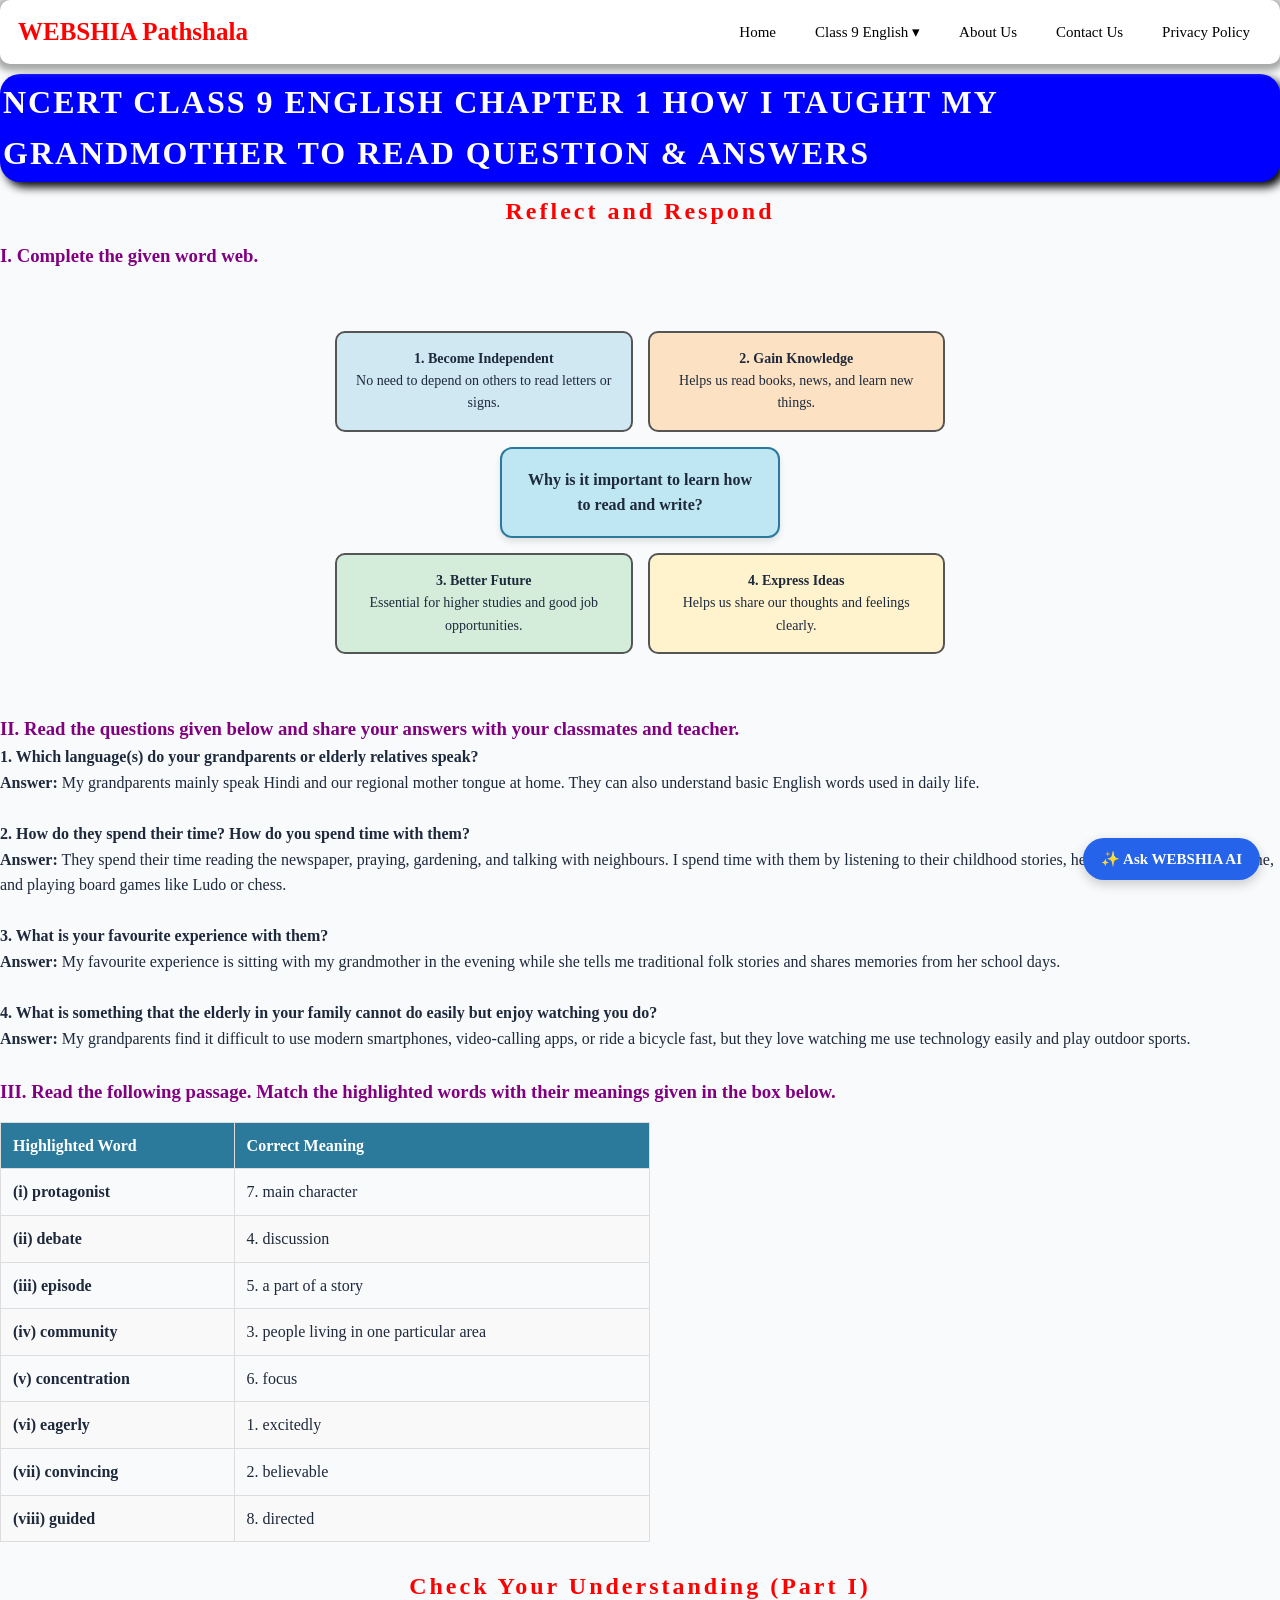
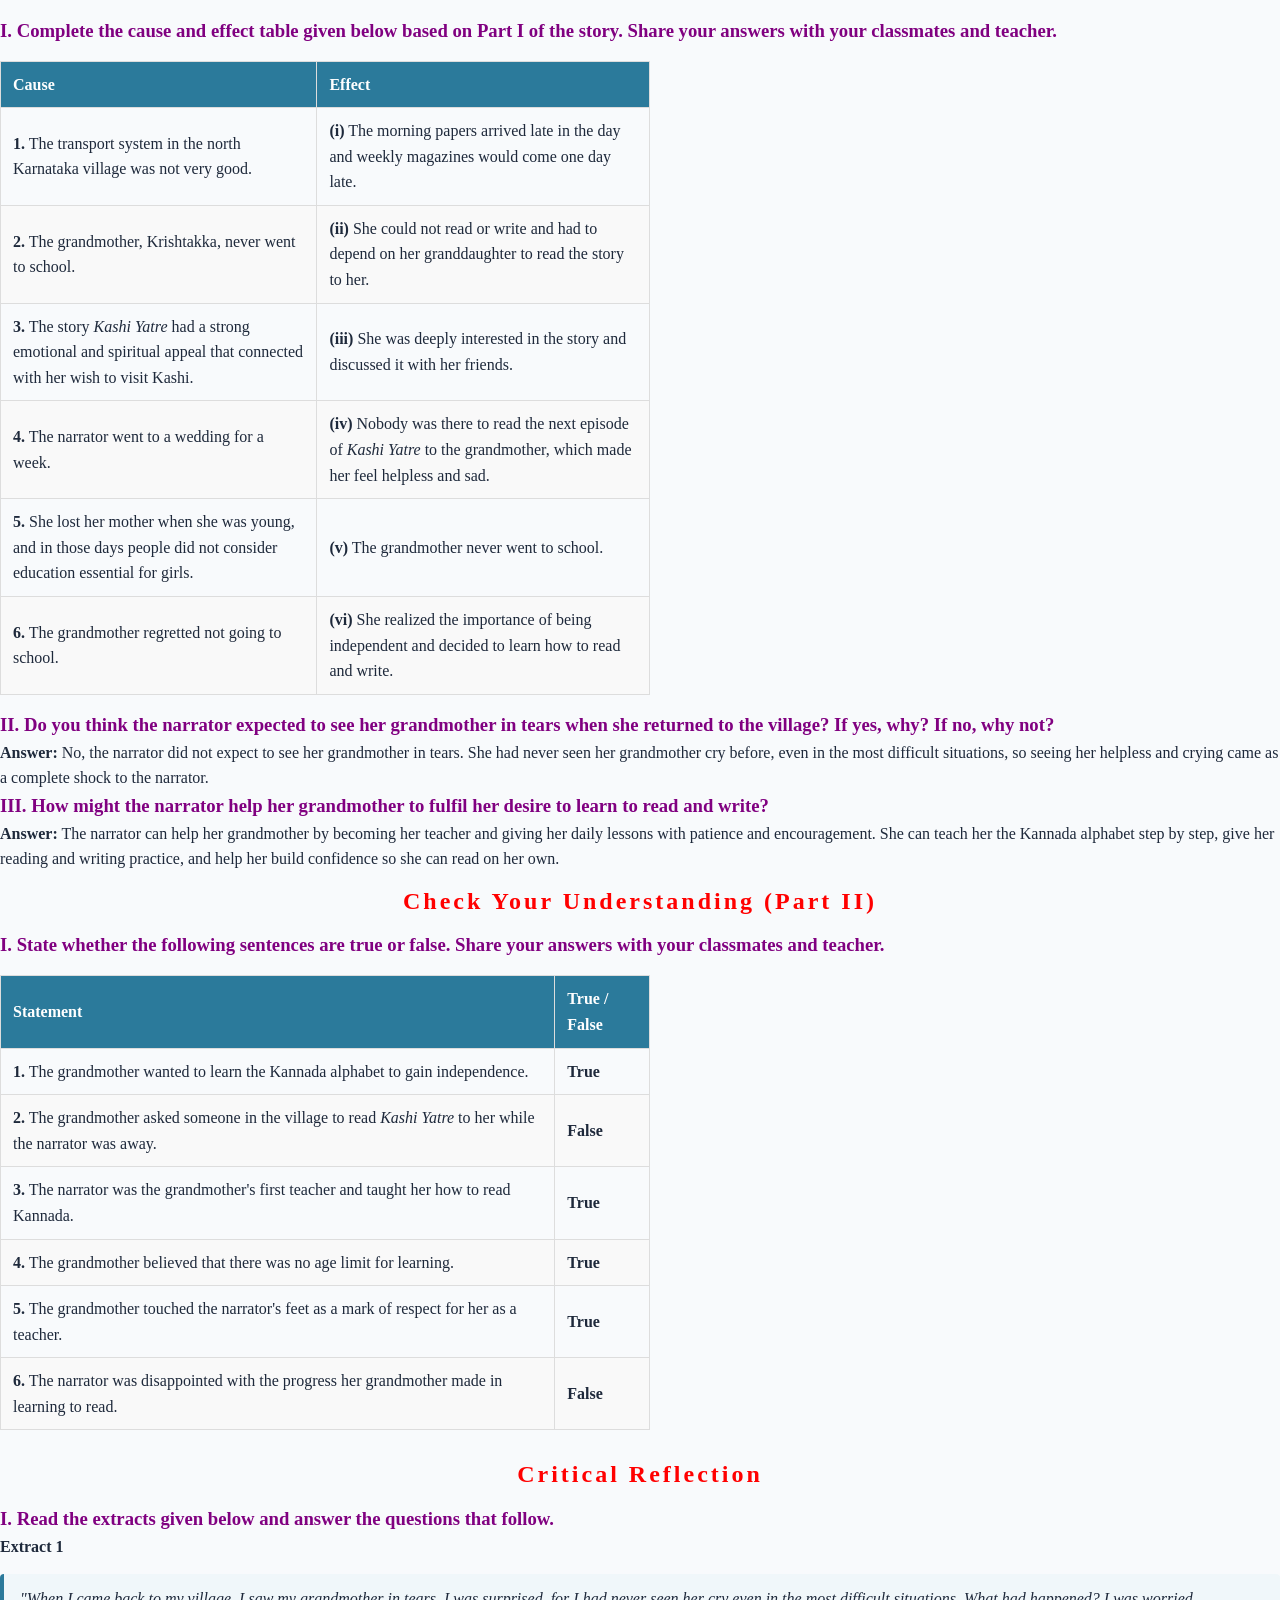
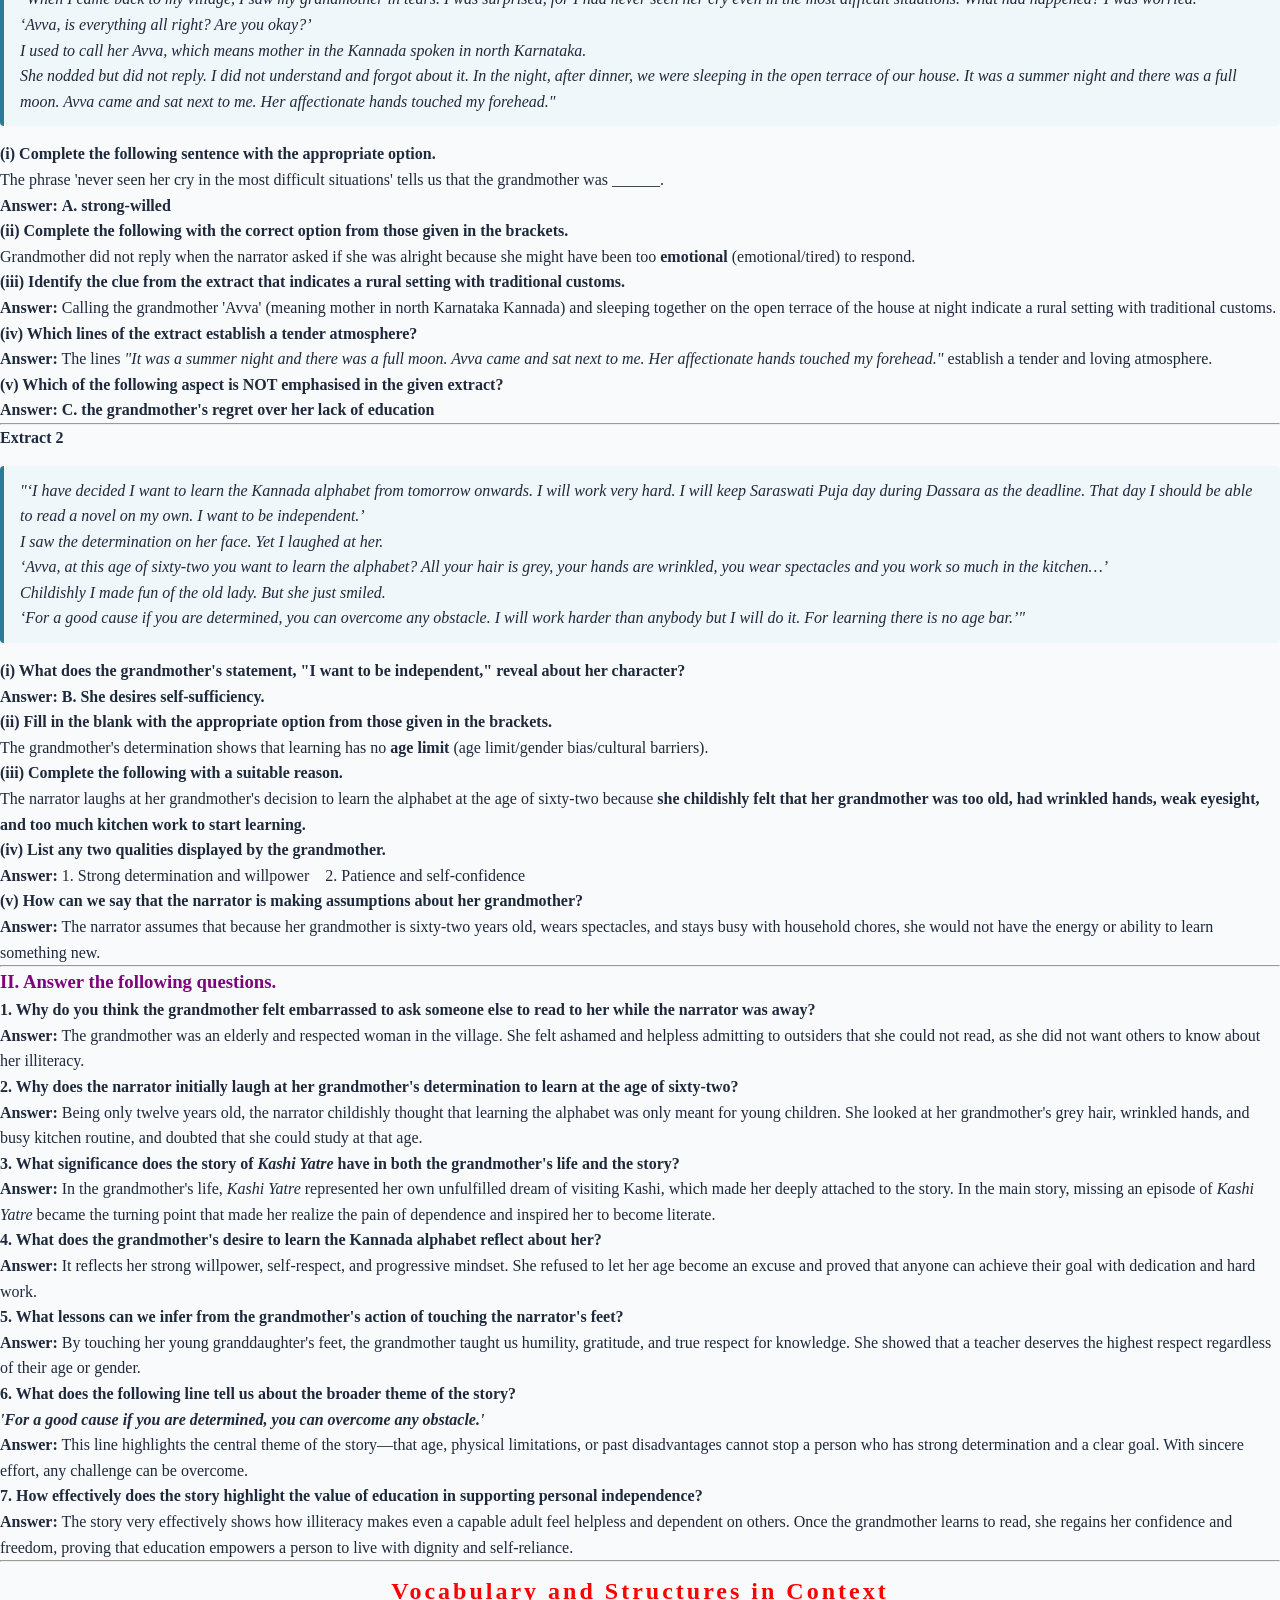
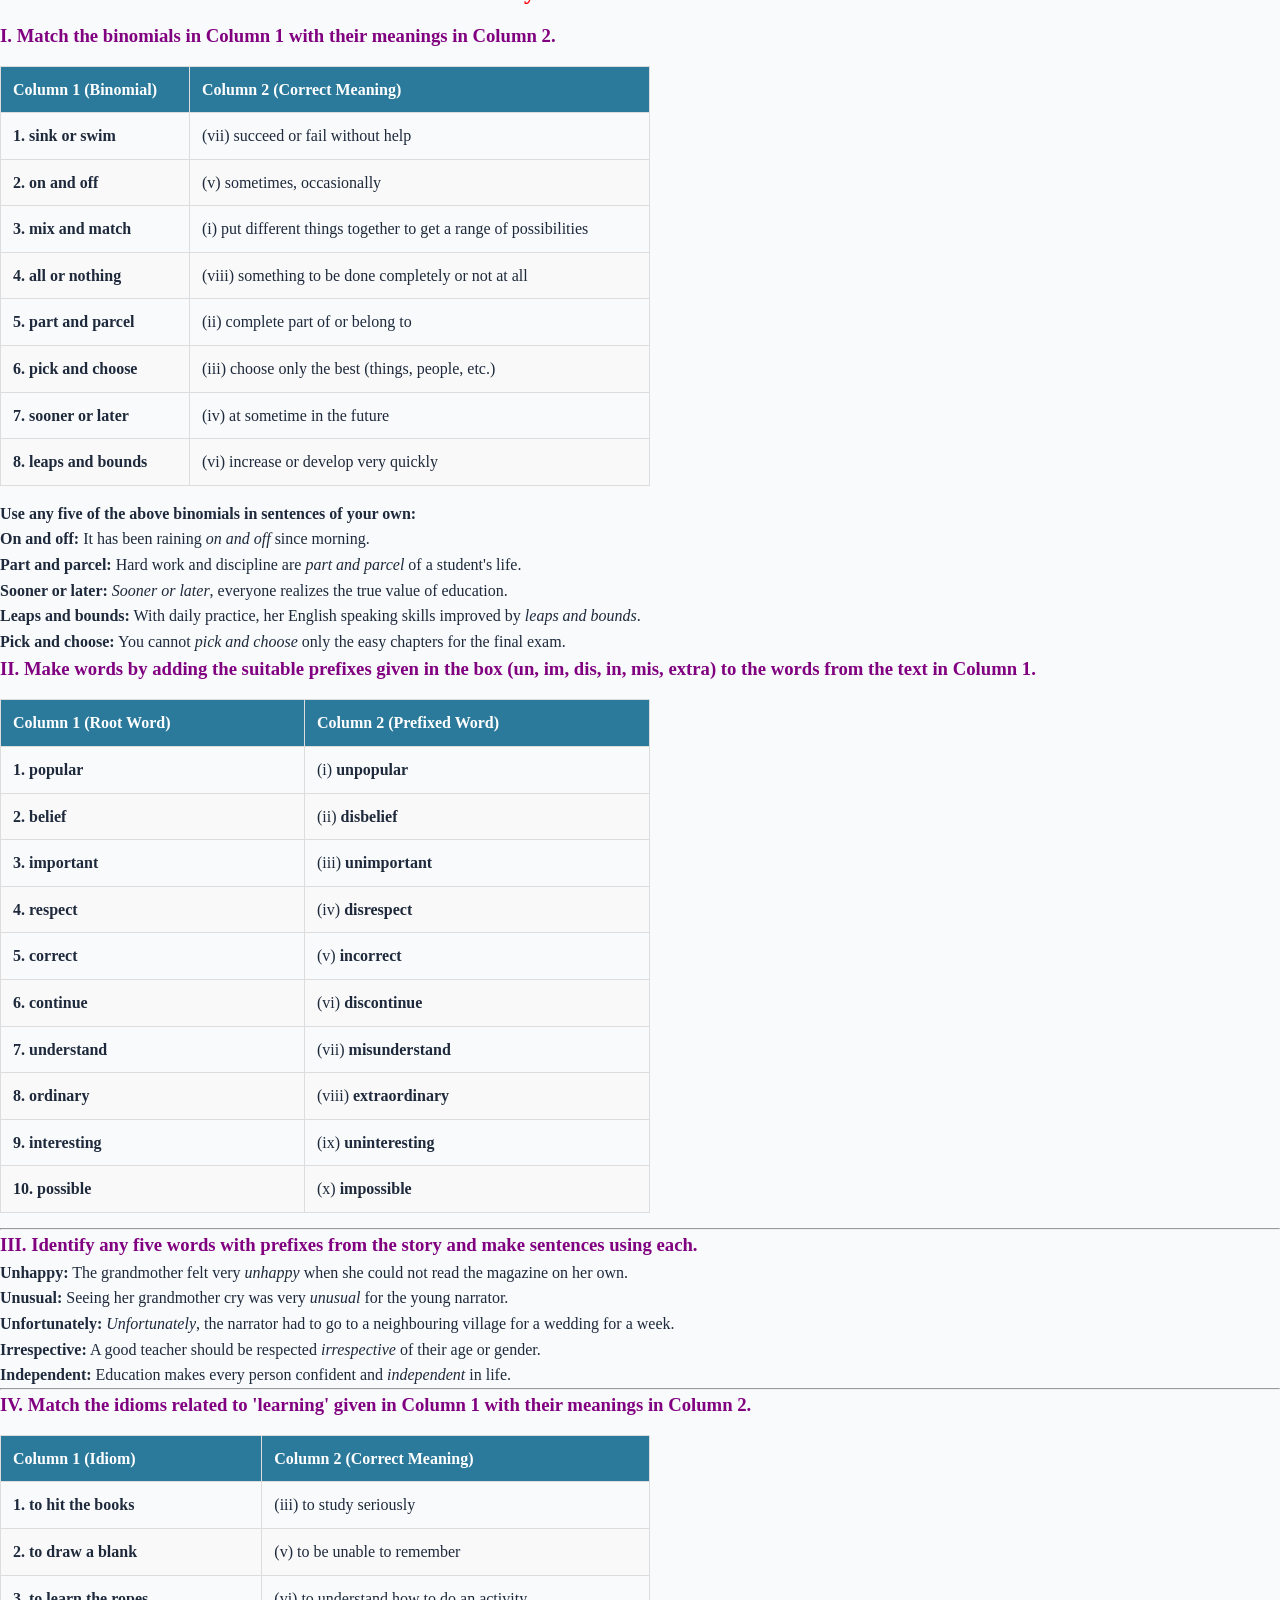
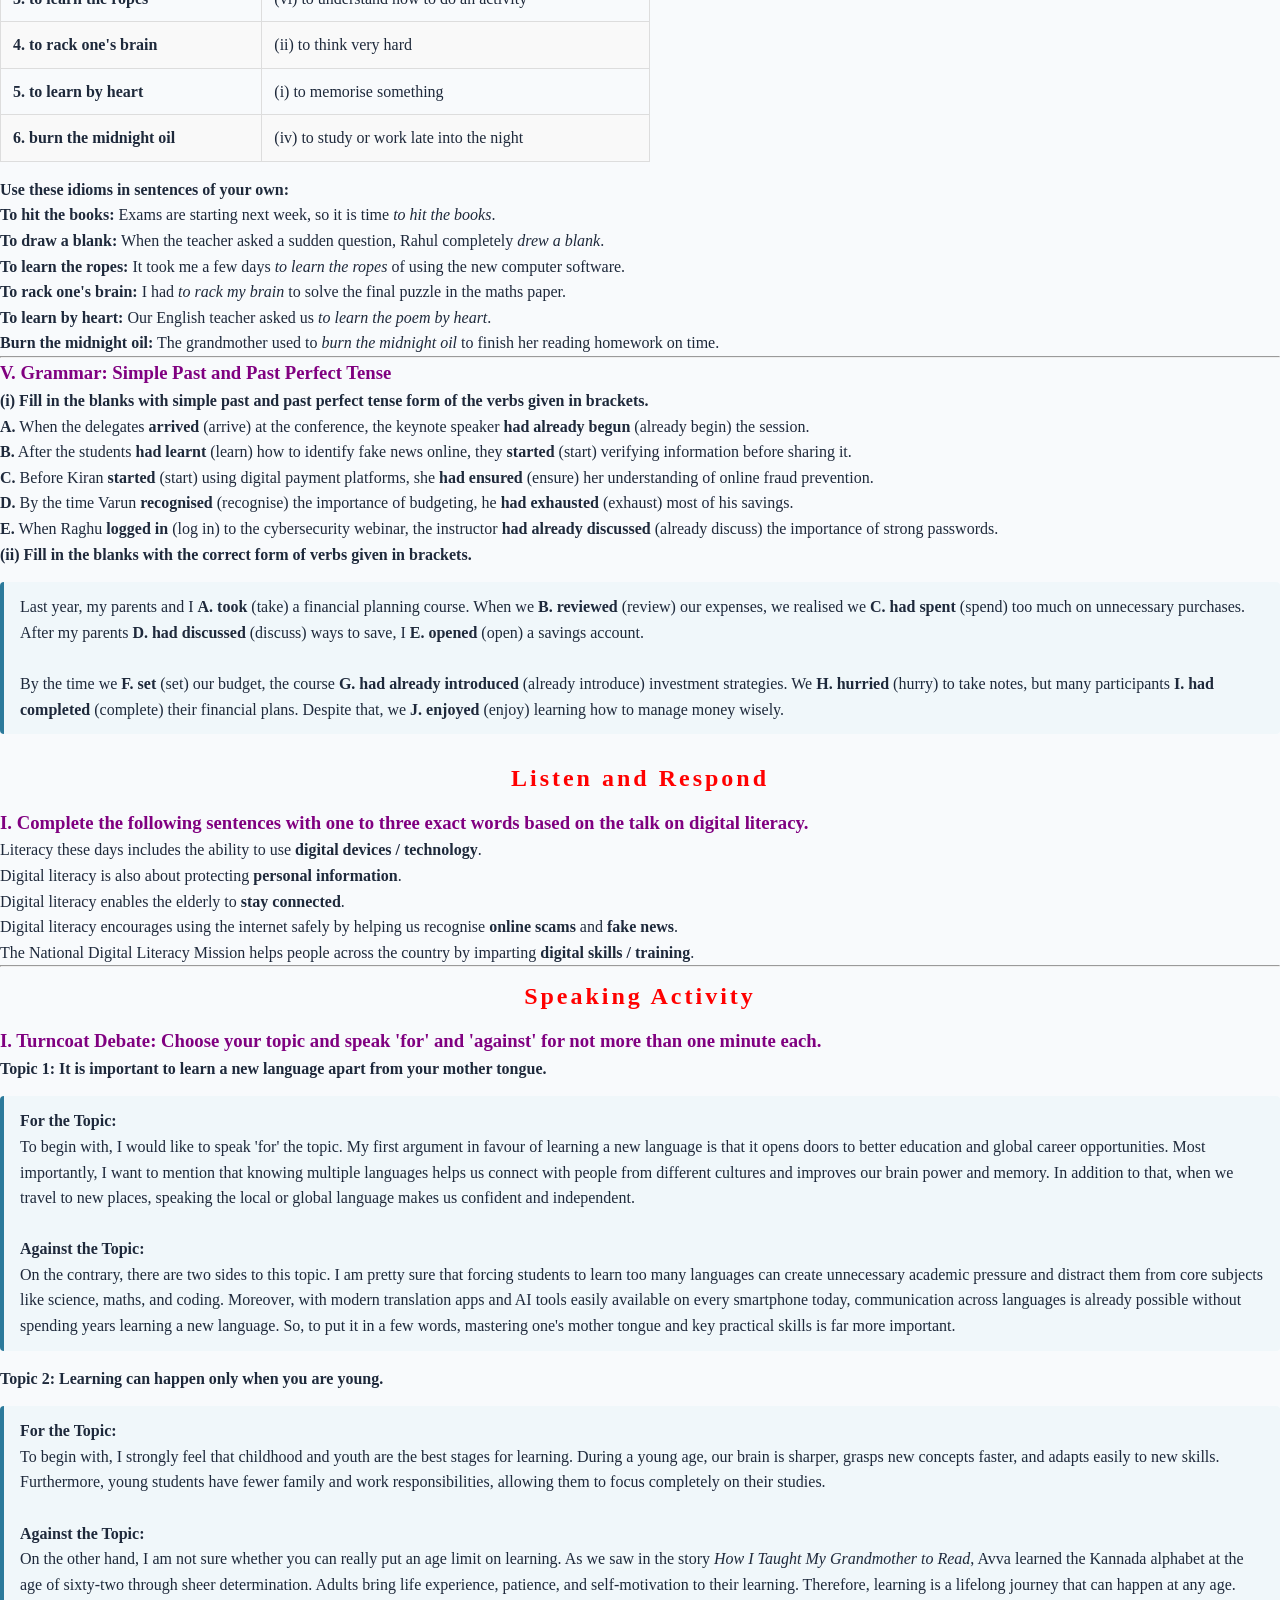
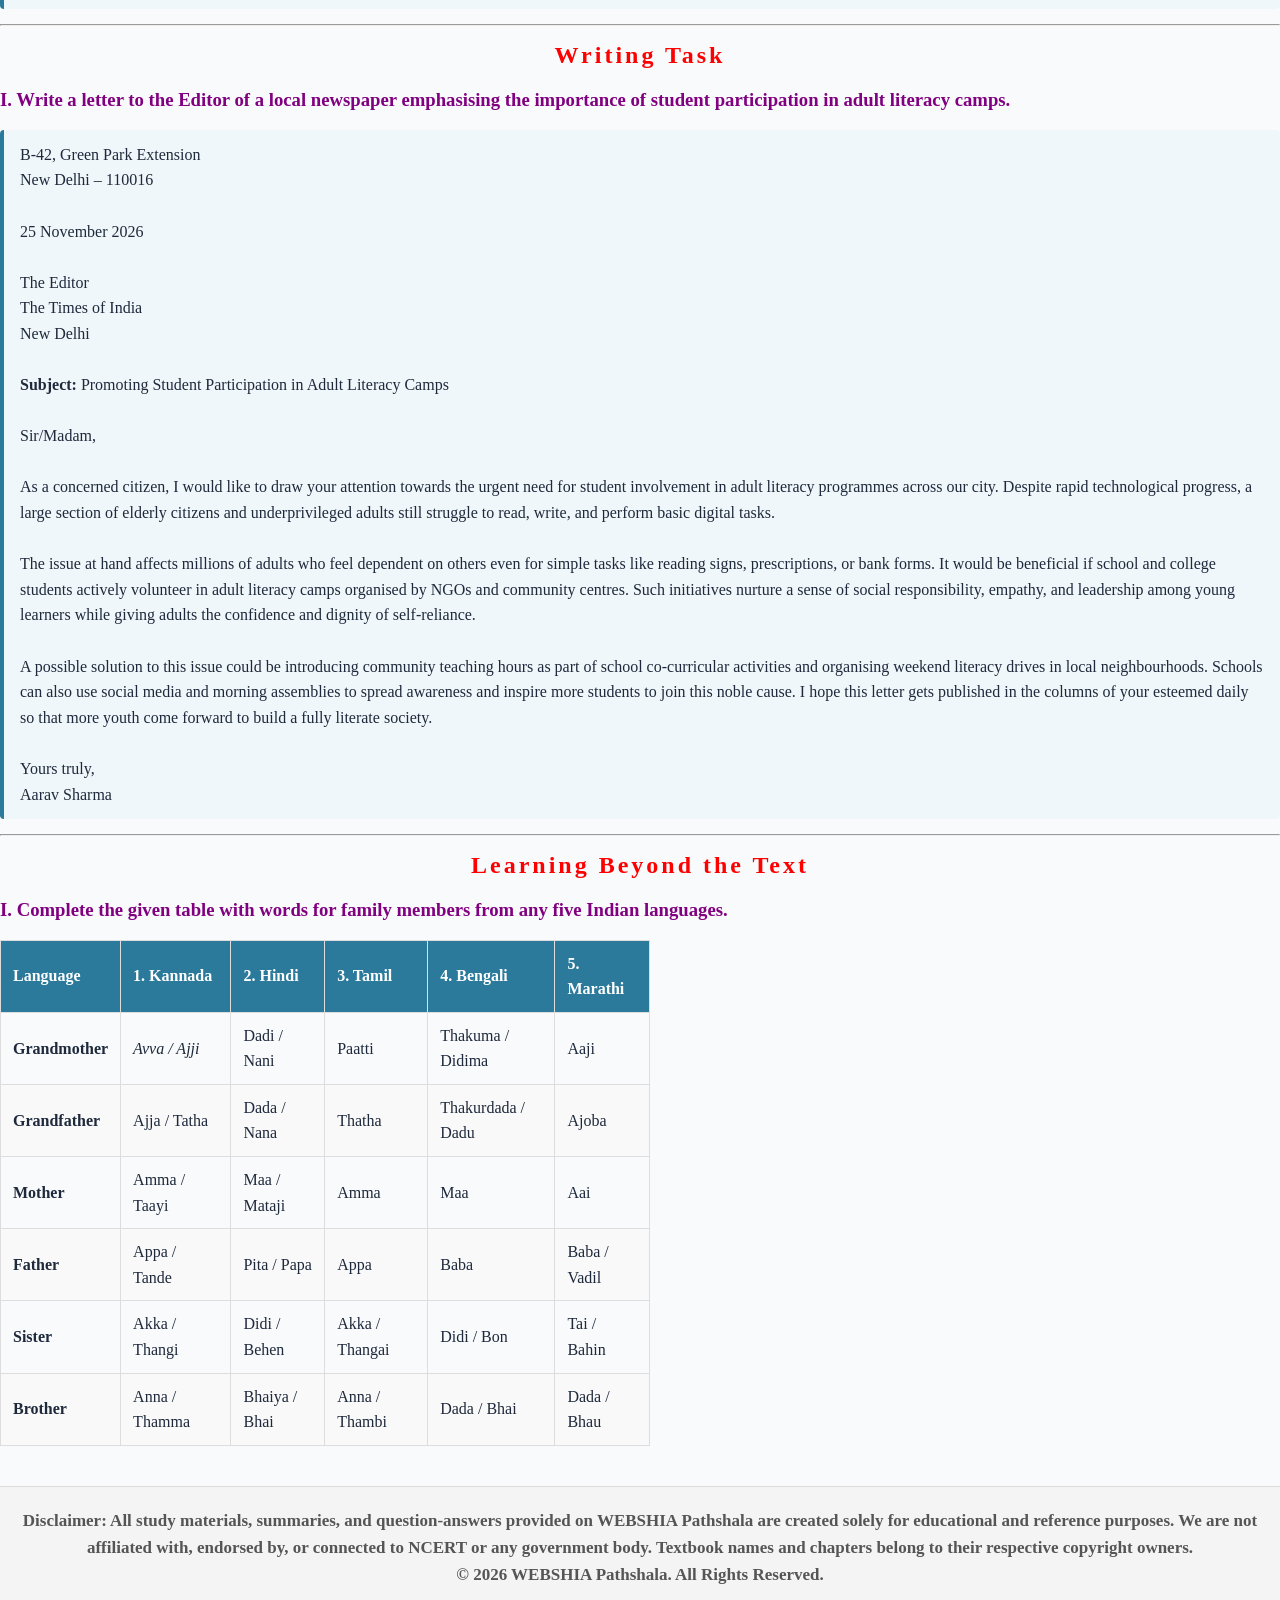
<file: How-I-Taught-My-Grandmother-To-Read.html>
<!DOCTYPE html>
<html>

<head>
  <!-- 1. Professional Title -->
<title>NCERT Class 9 English Chapter 1 How I Taught My Grandmother To Read Question & Answers | WEBSHIA Pathshala</title>

<!-- 2. Custom Meta Description (Jo Google Search mein neeche dikhega) -->
<meta name="description" content="Get complete NCERT Solutions, summary, and question-answers for Class 9 English Kaveri Chapter 1 Poem 'How I Taught My Grandmother To Read' by Sudha murty on WEBSHIA Pathshala.">

<!-- 3. Google ko Site Name Batane ke Liye (Sabse Zaroori) -->
<meta property="og:site_name" content="WEBSHIA Pathshala">
<meta name="application-name" content="WEBSHIA Pathshala">

<!-- 4. Custom Website Logo / Favicon (Globe icon hatane ke liye) -->
<link rel="icon" type="image/png" href="logo.png">

<!-- 5. Google Site Name Schema (Taaki 'GitHub Pages documentation' hat jaye) -->
<script type="application/ld+json">
{
  "@context": "https://schema.org",
  "@type": "WebSite",
  "name": "WEBSHIA Pathshala",
  "url": "https://webshiapathshala.github.io/"
}
</script>
  <meta charset="UTF-8">
  <meta name="viewport" content="width=device-width, initial-scale=1">
  <link rel="stylesheet" href="How-I-Taught-My-Grandmother-To-Read.css">
</head>

<body>
  <nav class="navbar">
  <a href="index.html" class="logo">WEBSHIA Pathshala</a>
  <button class="menu-btn" onclick="toggleMenu()">☰</button>
  
  <ul class="nav-links" id="navLinks">
    <li><a href="index.html">Home</a></li>
    <li class="dropdown">
      <a href="#">Class 9 English ▾</a>
      <ul class="dropdown-menu">
        <li><a href="How-I-Taught-My-Grandmother-To-Read.html">Ch 1: How I Taught My Grandmother</a></li>
        <li><a href="Bharat-Our-Land.html">Poem 1: Bharat Our Land</a></li>
        <li><a href="The-Pot-Maker.html">Ch 2: The Poet Maker</a></li>
        <li><a href="Gifts-Of-Grace.html">Ch 2: Gifts Of Grace : Honouring Our Vocations</a></li>
<li><a href="Winds-Of-Change.html">Ch 3: Winds Of Change</a></li>
      </ul>
    </li>
    <li><a href="about.html">About Us</a></li>
    <li><a href="contact.html">Contact Us</a></li>
    <li><a href="privacy-policy.html">Privacy Policy</a></li>
  </ul>
</nav>

<script>
  function toggleMenu() {
    document.getElementById("navLinks").classList.toggle("active");
  }
</script>
  <h1 class="head">NCERT Class 9 English Chapter 1 How I Taught My Grandmother To Read Question & Answers </h1>
  <h2>Reflect and Respond</h2>
  <h3>I. Complete the given word web.</h3>
  <div class="word-web-container">
  <!-- Top Two Boxes -->
  <div class="web-row">
    <div class="web-box box-blue">
      <strong>1. Become Independent</strong><br>
      No need to depend on others to read letters or signs.
    </div>
    <div class="web-box box-orange">
      <strong>2. Gain Knowledge</strong><br>
      Helps us read books, news, and learn new things.
    </div>
  </div>

  <!-- Center Question Box -->
  <div class="center-box">
    Why is it important to learn how to read and write?
  </div>

  <!-- Bottom Two Boxes -->
  <div class="web-row">
    <div class="web-box box-green">
      <strong>3. Better Future</strong><br>
      Essential for higher studies and good job opportunities.
    </div>
    <div class="web-box box-yellow">
      <strong>4. Express Ideas</strong><br>
      Helps us share our thoughts and feelings clearly.
    </div>
  </div>
</div>
    

<!-- Ab yahan se Part II start karein -->
<h3>II. Read the questions given below and share your answers with your classmates and teacher.</h3>

<p class="subqu"><strong>1. Which language(s) do your grandparents or elderly relatives speak?</strong><br>
<strong>Answer:</strong> My grandparents mainly speak Hindi and our regional mother tongue at home. They can also understand basic English words used in daily life.</p>
<br>
<p class="subqu"><strong>2. How do they spend their time? How do you spend time with them?</strong><br>
<strong>Answer:</strong> They spend their time reading the newspaper, praying, gardening, and talking with neighbours. I spend time with them by listening to their childhood stories, helping them use a smartphone, and playing board games like Ludo or chess.</p>
<br>
<p class="subqu"><strong>3. What is your favourite experience with them?</strong><br>
<strong>Answer:</strong> My favourite experience is sitting with my grandmother in the evening while she tells me traditional folk stories and shares memories from her school days.</p>
<br>
<p class="subqu"><strong>4. What is something that the elderly in your family cannot do easily but enjoy watching you do?</strong><br>
<strong>Answer:</strong> My grandparents find it difficult to use modern smartphones, video-calling apps, or ride a bicycle fast, but they love watching me use technology easily and play outdoor sports.</p>
<br>
<h3>III. Read the following passage. Match the highlighted words with their meanings given in the box below.</h3>

<table class="vocab-table">
  <thead>
    <tr>
      <th>Highlighted Word</th>
      <th>Correct Meaning</th>
    </tr>
  </thead>
  <tbody>
    <tr>
      <td><strong>(i) protagonist</strong></td>
      <td>7. main character</td>
    </tr>
    <tr>
      <td><strong>(ii) debate</strong></td>
      <td>4. discussion</td>
    </tr>
    <tr>
      <td><strong>(iii) episode</strong></td>
      <td>5. a part of a story</td>
    </tr>
    <tr>
      <td><strong>(iv) community</strong></td>
      <td>3. people living in one particular area</td>
    </tr>
    <tr>
      <td><strong>(v) concentration</strong></td>
      <td>6. focus</td>
    </tr>
    <tr>
      <td><strong>(vi) eagerly</strong></td>
      <td>1. excitedly</td>
    </tr>
    <tr>
      <td><strong>(vii) convincing</strong></td>
      <td>2. believable</td>
    </tr>
    <tr>
      <td><strong>(viii) guided</strong></td>
      <td>8. directed</td>
    </tr>
  </tbody>
</table>
<h2>Check Your Understanding (Part I)</h2>

<h3>I. Complete the cause and effect table given below based on Part I of the story. Share your answers with your classmates and teacher.</h3>

<table class="vocab-table">
  <thead>
    <tr>
      <th>Cause</th>
      <th>Effect</th>
    </tr>
  </thead>
  <tbody>
    <tr>
      <td><strong>1.</strong> The transport system in the north Karnataka village was not very good.</td>
      <td><strong>(i)</strong> The morning papers arrived late in the day and weekly magazines would come one day late.</td>
    </tr>
    <tr>
      <td><strong>2.</strong> The grandmother, Krishtakka, never went to school.</td>
      <td><strong>(ii)</strong> She could not read or write and had to depend on her granddaughter to read the story to her.</td>
    </tr>
    <tr>
      <td><strong>3.</strong> The story <em>Kashi Yatre</em> had a strong emotional and spiritual appeal that connected with her wish to visit Kashi.</td>
      <td><strong>(iii)</strong> She was deeply interested in the story and discussed it with her friends.</td>
    </tr>
    <tr>
      <td><strong>4.</strong> The narrator went to a wedding for a week.</td>
      <td><strong>(iv)</strong> Nobody was there to read the next episode of <em>Kashi Yatre</em> to the grandmother, which made her feel helpless and sad.</td>
    </tr>
    <tr>
      <td><strong>5.</strong> She lost her mother when she was young, and in those days people did not consider education essential for girls.</td>
      <td><strong>(v)</strong> The grandmother never went to school.</td>
    </tr>
    <tr>
      <td><strong>6.</strong> The grandmother regretted not going to school.</td>
      <td><strong>(vi)</strong> She realized the importance of being independent and decided to learn how to read and write.</td>
    </tr>
  </tbody>
</table>

<h3>II. Do you think the narrator expected to see her grandmother in tears when she returned to the village? If yes, why? If no, why not?</h3>
<p><strong>Answer:</strong> No, the narrator did not expect to see her grandmother in tears. She had never seen her grandmother cry before, even in the most difficult situations, so seeing her helpless and crying came as a complete shock to the narrator.</p>

<h3>III. How might the narrator help her grandmother to fulfil her desire to learn to read and write?</h3>
<p><strong>Answer:</strong> The narrator can help her grandmother by becoming her teacher and giving her daily lessons with patience and encouragement. She can teach her the Kannada alphabet step by step, give her reading and writing practice, and help her build confidence so she can read on her own.</p>
<h2>Check Your Understanding (Part II)</h2>

<h3>I. State whether the following sentences are true or false. Share your answers with your classmates and teacher.</h3>

<table class="vocab-table">
  <thead>
    <tr>
      <th>Statement</th>
      <th>True / False</th>
    </tr>
  </thead>
  <tbody>
    <tr>
      <td><strong>1.</strong> The grandmother wanted to learn the Kannada alphabet to gain independence.</td>
      <td><strong>True</strong></td>
    </tr>
    <tr>
      <td><strong>2.</strong> The grandmother asked someone in the village to read <em>Kashi Yatre</em> to her while the narrator was away.</td>
      <td><strong>False</strong></td>
    </tr>
    <tr>
      <td><strong>3.</strong> The narrator was the grandmother's first teacher and taught her how to read Kannada.</td>
      <td><strong>True</strong></td>
    </tr>
    <tr>
      <td><strong>4.</strong> The grandmother believed that there was no age limit for learning.</td>
      <td><strong>True</strong></td>
    </tr>
    <tr>
      <td><strong>5.</strong> The grandmother touched the narrator's feet as a mark of respect for her as a teacher.</td>
      <td><strong>True</strong></td>
    </tr>
    <tr>
      <td><strong>6.</strong> The narrator was disappointed with the progress her grandmother made in learning to read.</td>
      <td><strong>False</strong></td>
    </tr>
  </tbody>
</table>

<h2>Critical Reflection</h2>

<h3>I. Read the extracts given below and answer the questions that follow.</h3>

<h4>Extract 1</h4>
<blockquote>
  <em>"When I came back to my village, I saw my grandmother in tears. I was surprised, for I had never seen her cry even in the most difficult situations. What had happened? I was worried.<br>
  ‘Avva, is everything all right? Are you okay?’<br>
  I used to call her Avva, which means mother in the Kannada spoken in north Karnataka.<br>
  She nodded but did not reply. I did not understand and forgot about it. In the night, after dinner, we were sleeping in the open terrace of our house. It was a summer night and there was a full moon. Avva came and sat next to me. Her affectionate hands touched my forehead."</em>
</blockquote>

<p><strong>(i) Complete the following sentence with the appropriate option.</strong><br>
The phrase 'never seen her cry in the most difficult situations' tells us that the grandmother was ______.<br>
<strong>Answer:</strong> <strong>A. strong-willed</strong></p>

<p><strong>(ii) Complete the following with the correct option from those given in the brackets.</strong><br>
Grandmother did not reply when the narrator asked if she was alright because she might have been too <strong>emotional</strong> (emotional/tired) to respond.</p>

<p><strong>(iii) Identify the clue from the extract that indicates a rural setting with traditional customs.</strong><br>
<strong>Answer:</strong> Calling the grandmother 'Avva' (meaning mother in north Karnataka Kannada) and sleeping together on the open terrace of the house at night indicate a rural setting with traditional customs.</p>

<p><strong>(iv) Which lines of the extract establish a tender atmosphere?</strong><br>
<strong>Answer:</strong> The lines <em>"It was a summer night and there was a full moon. Avva came and sat next to me. Her affectionate hands touched my forehead."</em> establish a tender and loving atmosphere.</p>

<p><strong>(v) Which of the following aspect is NOT emphasised in the given extract?</strong><br>
<strong>Answer:</strong> <strong>C. the grandmother's regret over her lack of education</strong></p>

<hr>

<h4>Extract 2</h4>
<blockquote>
  <em>"‘I have decided I want to learn the Kannada alphabet from tomorrow onwards. I will work very hard. I will keep Saraswati Puja day during Dassara as the deadline. That day I should be able to read a novel on my own. I want to be independent.’<br>
  I saw the determination on her face. Yet I laughed at her.<br>
  ‘Avva, at this age of sixty-two you want to learn the alphabet? All your hair is grey, your hands are wrinkled, you wear spectacles and you work so much in the kitchen…’<br>
  Childishly I made fun of the old lady. But she just smiled.<br>
  ‘For a good cause if you are determined, you can overcome any obstacle. I will work harder than anybody but I will do it. For learning there is no age bar.’"</em>
</blockquote>

<p><strong>(i) What does the grandmother's statement, "I want to be independent," reveal about her character?</strong><br>
<strong>Answer:</strong> <strong>B. She desires self-sufficiency.</strong></p>

<p><strong>(ii) Fill in the blank with the appropriate option from those given in the brackets.</strong><br>
The grandmother's determination shows that learning has no <strong>age limit</strong> (age limit/gender bias/cultural barriers).</p>

<p><strong>(iii) Complete the following with a suitable reason.</strong><br>
The narrator laughs at her grandmother's decision to learn the alphabet at the age of sixty-two because <strong>she childishly felt that her grandmother was too old, had wrinkled hands, weak eyesight, and too much kitchen work to start learning.</strong></p>

<p><strong>(iv) List any two qualities displayed by the grandmother.</strong><br>
<strong>Answer:</strong> 1. Strong determination and willpower &nbsp;&nbsp; 2. Patience and self-confidence</p>

<p><strong>(v) How can we say that the narrator is making assumptions about her grandmother?</strong><br>
<strong>Answer:</strong> The narrator assumes that because her grandmother is sixty-two years old, wears spectacles, and stays busy with household chores, she would not have the energy or ability to learn something new.</p>

<hr>

<h3>II. Answer the following questions.</h3>

<p><strong>1. Why do you think the grandmother felt embarrassed to ask someone else to read to her while the narrator was away?</strong><br>
<strong>Answer:</strong> The grandmother was an elderly and respected woman in the village. She felt ashamed and helpless admitting to outsiders that she could not read, as she did not want others to know about her illiteracy.</p>

<p><strong>2. Why does the narrator initially laugh at her grandmother's determination to learn at the age of sixty-two?</strong><br>
<strong>Answer:</strong> Being only twelve years old, the narrator childishly thought that learning the alphabet was only meant for young children. She looked at her grandmother's grey hair, wrinkled hands, and busy kitchen routine, and doubted that she could study at that age.</p>

<p><strong>3. What significance does the story of <em>Kashi Yatre</em> have in both the grandmother's life and the story?</strong><br>
<strong>Answer:</strong> In the grandmother's life, <em>Kashi Yatre</em> represented her own unfulfilled dream of visiting Kashi, which made her deeply attached to the story. In the main story, missing an episode of <em>Kashi Yatre</em> became the turning point that made her realize the pain of dependence and inspired her to become literate.</p>

<p><strong>4. What does the grandmother's desire to learn the Kannada alphabet reflect about her?</strong><br>
<strong>Answer:</strong> It reflects her strong willpower, self-respect, and progressive mindset. She refused to let her age become an excuse and proved that anyone can achieve their goal with dedication and hard work.</p>

<p><strong>5. What lessons can we infer from the grandmother's action of touching the narrator's feet?</strong><br>
<strong>Answer:</strong> By touching her young granddaughter's feet, the grandmother taught us humility, gratitude, and true respect for knowledge. She showed that a teacher deserves the highest respect regardless of their age or gender.</p>

<p><strong>6. What does the following line tell us about the broader theme of the story?<br>
<em>'For a good cause if you are determined, you can overcome any obstacle.'</em></strong><br>
<strong>Answer:</strong> This line highlights the central theme of the story—that age, physical limitations, or past disadvantages cannot stop a person who has strong determination and a clear goal. With sincere effort, any challenge can be overcome.</p>

<p><strong>7. How effectively does the story highlight the value of education in supporting personal independence?</strong><br>
<strong>Answer:</strong> The story very effectively shows how illiteracy makes even a capable adult feel helpless and dependent on others. Once the grandmother learns to read, she regains her confidence and freedom, proving that education empowers a person to live with dignity and self-reliance.</p>

<hr>

<h2>Vocabulary and Structures in Context</h2>

<h3>I. Match the binomials in Column 1 with their meanings in Column 2.</h3>

<table class="vocab-table">
  <thead>
    <tr>
      <th>Column 1 (Binomial)</th>
      <th>Column 2 (Correct Meaning)</th>
    </tr>
  </thead>
  <tbody>
    <tr>
      <td><strong>1. sink or swim</strong></td>
      <td>(vii) succeed or fail without help</td>
    </tr>
    <tr>
      <td><strong>2. on and off</strong></td>
      <td>(v) sometimes, occasionally</td>
    </tr>
    <tr>
      <td><strong>3. mix and match</strong></td>
      <td>(i) put different things together to get a range of possibilities</td>
    </tr>
    <tr>
      <td><strong>4. all or nothing</strong></td>
      <td>(viii) something to be done completely or not at all</td>
    </tr>
    <tr>
      <td><strong>5. part and parcel</strong></td>
      <td>(ii) complete part of or belong to</td>
    </tr>
    <tr>
      <td><strong>6. pick and choose</strong></td>
      <td>(iii) choose only the best (things, people, etc.)</td>
    </tr>
    <tr>
      <td><strong>7. sooner or later</strong></td>
      <td>(iv) at sometime in the future</td>
    </tr>
    <tr>
      <td><strong>8. leaps and bounds</strong></td>
      <td>(vi) increase or develop very quickly</td>
    </tr>
  </tbody>
</table>

<h4>Use any five of the above binomials in sentences of your own:</h4>
<ol>
  <li><strong>On and off:</strong> It has been raining <em>on and off</em> since morning.</li>
  <li><strong>Part and parcel:</strong> Hard work and discipline are <em>part and parcel</em> of a student's life.</li>
  <li><strong>Sooner or later:</strong> <em>Sooner or later</em>, everyone realizes the true value of education.</li>
  <li><strong>Leaps and bounds:</strong> With daily practice, her English speaking skills improved by <em>leaps and bounds</em>.</li>
  <li><strong>Pick and choose:</strong> You cannot <em>pick and choose</em> only the easy chapters for the final exam.</li>
</ol>
<h3>II. Make words by adding the suitable prefixes given in the box (un, im, dis, in, mis, extra) to the words from the text in Column 1.</h3>

<table class="vocab-table">
  <thead>
    <tr>
      <th>Column 1 (Root Word)</th>
      <th>Column 2 (Prefixed Word)</th>
    </tr>
  </thead>
  <tbody>
    <tr>
      <td><strong>1. popular</strong></td>
      <td>(i) <strong>unpopular</strong></td>
    </tr>
    <tr>
      <td><strong>2. belief</strong></td>
      <td>(ii) <strong>disbelief</strong></td>
    </tr>
    <tr>
      <td><strong>3. important</strong></td>
      <td>(iii) <strong>unimportant</strong></td>
    </tr>
    <tr>
      <td><strong>4. respect</strong></td>
      <td>(iv) <strong>disrespect</strong></td>
    </tr>
    <tr>
      <td><strong>5. correct</strong></td>
      <td>(v) <strong>incorrect</strong></td>
    </tr>
    <tr>
      <td><strong>6. continue</strong></td>
      <td>(vi) <strong>discontinue</strong></td>
    </tr>
    <tr>
      <td><strong>7. understand</strong></td>
      <td>(vii) <strong>misunderstand</strong></td>
    </tr>
    <tr>
      <td><strong>8. ordinary</strong></td>
      <td>(viii) <strong>extraordinary</strong></td>
    </tr>
    <tr>
      <td><strong>9. interesting</strong></td>
      <td>(ix) <strong>uninteresting</strong></td>
    </tr>
    <tr>
      <td><strong>10. possible</strong></td>
      <td>(x) <strong>impossible</strong></td>
    </tr>
  </tbody>
</table>

<hr>

<h3>III. Identify any five words with prefixes from the story and make sentences using each.</h3>

<ol>
  <li><strong>Unhappy:</strong> The grandmother felt very <em>unhappy</em> when she could not read the magazine on her own.</li>
  <li><strong>Unusual:</strong> Seeing her grandmother cry was very <em>unusual</em> for the young narrator.</li>
  <li><strong>Unfortunately:</strong> <em>Unfortunately</em>, the narrator had to go to a neighbouring village for a wedding for a week.</li>
  <li><strong>Irrespective:</strong> A good teacher should be respected <em>irrespective</em> of their age or gender.</li>
  <li><strong>Independent:</strong> Education makes every person confident and <em>independent</em> in life.</li>
</ol>

<hr>

<h3>IV. Match the idioms related to 'learning' given in Column 1 with their meanings in Column 2.</h3>

<table class="vocab-table">
  <thead>
    <tr>
      <th>Column 1 (Idiom)</th>
      <th>Column 2 (Correct Meaning)</th>
    </tr>
  </thead>
  <tbody>
    <tr>
      <td><strong>1. to hit the books</strong></td>
      <td>(iii) to study seriously</td>
    </tr>
    <tr>
      <td><strong>2. to draw a blank</strong></td>
      <td>(v) to be unable to remember</td>
    </tr>
    <tr>
      <td><strong>3. to learn the ropes</strong></td>
      <td>(vi) to understand how to do an activity</td>
    </tr>
    <tr>
      <td><strong>4. to rack one's brain</strong></td>
      <td>(ii) to think very hard</td>
    </tr>
    <tr>
      <td><strong>5. to learn by heart</strong></td>
      <td>(i) to memorise something</td>
    </tr>
    <tr>
      <td><strong>6. burn the midnight oil</strong></td>
      <td>(iv) to study or work late into the night</td>
    </tr>
  </tbody>
</table>

<h4>Use these idioms in sentences of your own:</h4>
<ol>
  <li><strong>To hit the books:</strong> Exams are starting next week, so it is time <em>to hit the books</em>.</li>
  <li><strong>To draw a blank:</strong> When the teacher asked a sudden question, Rahul completely <em>drew a blank</em>.</li>
  <li><strong>To learn the ropes:</strong> It took me a few days <em>to learn the ropes</em> of using the new computer software.</li>
  <li><strong>To rack one's brain:</strong> I had <em>to rack my brain</em> to solve the final puzzle in the maths paper.</li>
  <li><strong>To learn by heart:</strong> Our English teacher asked us <em>to learn the poem by heart</em>.</li>
  <li><strong>Burn the midnight oil:</strong> The grandmother used to <em>burn the midnight oil</em> to finish her reading homework on time.</li>
</ol>

<hr>

<h3>V. Grammar: Simple Past and Past Perfect Tense</h3>

<h4>(i) Fill in the blanks with simple past and past perfect tense form of the verbs given in brackets.</h4>

<p><strong>A.</strong> When the delegates <strong>arrived</strong> (arrive) at the conference, the keynote speaker <strong>had already begun</strong> (already begin) the session.</p>

<p><strong>B.</strong> After the students <strong>had learnt</strong> (learn) how to identify fake news online, they <strong>started</strong> (start) verifying information before sharing it.</p>

<p><strong>C.</strong> Before Kiran <strong>started</strong> (start) using digital payment platforms, she <strong>had ensured</strong> (ensure) her understanding of online fraud prevention.</p>

<p><strong>D.</strong> By the time Varun <strong>recognised</strong> (recognise) the importance of budgeting, he <strong>had exhausted</strong> (exhaust) most of his savings.</p>

<p><strong>E.</strong> When Raghu <strong>logged in</strong> (log in) to the cybersecurity webinar, the instructor <strong>had already discussed</strong> (already discuss) the importance of strong passwords.</p>

<h4>(ii) Fill in the blanks with the correct form of verbs given in brackets.</h4>

<blockquote>
  Last year, my parents and I <strong>A. took</strong> (take) a financial planning course. When we <strong>B. reviewed</strong> (review) our expenses, we realised we <strong>C. had spent</strong> (spend) too much on unnecessary purchases. After my parents <strong>D. had discussed</strong> (discuss) ways to save, I <strong>E. opened</strong> (open) a savings account.<br><br>
  By the time we <strong>F. set</strong> (set) our budget, the course <strong>G. had already introduced</strong> (already introduce) investment strategies. We <strong>H. hurried</strong> (hurry) to take notes, but many participants <strong>I. had completed</strong> (complete) their financial plans. Despite that, we <strong>J. enjoyed</strong> (enjoy) learning how to manage money wisely.
</blockquote>
<h2>Listen and Respond</h2>

<h3>I. Complete the following sentences with one to three exact words based on the talk on digital literacy.</h3>

<ol>
  <li>Literacy these days includes the ability to use <strong>digital devices / technology</strong>.</li>
  <li>Digital literacy is also about protecting <strong>personal information</strong>.</li>
  <li>Digital literacy enables the elderly to <strong>stay connected</strong>.</li>
  <li>Digital literacy encourages using the internet safely by helping us recognise <strong>online scams</strong> and <strong>fake news</strong>.</li>
  <li>The National Digital Literacy Mission helps people across the country by imparting <strong>digital skills / training</strong>.</li>
</ol>

<hr>

<h2>Speaking Activity</h2>

<h3>I. Turncoat Debate: Choose your topic and speak 'for' and 'against' for not more than one minute each.</h3>

<h4>Topic 1: It is important to learn a new language apart from your mother tongue.</h4>

<blockquote>
  <strong>For the Topic:</strong><br>
  To begin with, I would like to speak 'for' the topic. My first argument in favour of learning a new language is that it opens doors to better education and global career opportunities. Most importantly, I want to mention that knowing multiple languages helps us connect with people from different cultures and improves our brain power and memory. In addition to that, when we travel to new places, speaking the local or global language makes us confident and independent.<br><br>
  <strong>Against the Topic:</strong><br>
  On the contrary, there are two sides to this topic. I am pretty sure that forcing students to learn too many languages can create unnecessary academic pressure and distract them from core subjects like science, maths, and coding. Moreover, with modern translation apps and AI tools easily available on every smartphone today, communication across languages is already possible without spending years learning a new language. So, to put it in a few words, mastering one's mother tongue and key practical skills is far more important.
</blockquote>

<h4>Topic 2: Learning can happen only when you are young.</h4>

<blockquote>
  <strong>For the Topic:</strong><br>
  To begin with, I strongly feel that childhood and youth are the best stages for learning. During a young age, our brain is sharper, grasps new concepts faster, and adapts easily to new skills. Furthermore, young students have fewer family and work responsibilities, allowing them to focus completely on their studies.<br><br>
  <strong>Against the Topic:</strong><br>
  On the other hand, I am not sure whether you can really put an age limit on learning. As we saw in the story <em>How I Taught My Grandmother to Read</em>, Avva learned the Kannada alphabet at the age of sixty-two through sheer determination. Adults bring life experience, patience, and self-motivation to their learning. Therefore, learning is a lifelong journey that can happen at any age.
</blockquote>

<hr>

<h2>Writing Task</h2>

<h3>I. Write a letter to the Editor of a local newspaper emphasising the importance of student participation in adult literacy camps.</h3>

<blockquote>
  B-42, Green Park Extension<br>
  New Delhi – 110016<br><br>
  25 November 2026<br><br>
  The Editor<br>
  The Times of India<br>
  New Delhi<br><br>
  <strong>Subject:</strong> Promoting Student Participation in Adult Literacy Camps<br><br>
  Sir/Madam,<br><br>
  As a concerned citizen, I would like to draw your attention towards the urgent need for student involvement in adult literacy programmes across our city. Despite rapid technological progress, a large section of elderly citizens and underprivileged adults still struggle to read, write, and perform basic digital tasks.<br><br>
  The issue at hand affects millions of adults who feel dependent on others even for simple tasks like reading signs, prescriptions, or bank forms. It would be beneficial if school and college students actively volunteer in adult literacy camps organised by NGOs and community centres. Such initiatives nurture a sense of social responsibility, empathy, and leadership among young learners while giving adults the confidence and dignity of self-reliance.<br><br>
  A possible solution to this issue could be introducing community teaching hours as part of school co-curricular activities and organising weekend literacy drives in local neighbourhoods. Schools can also use social media and morning assemblies to spread awareness and inspire more students to join this noble cause. I hope this letter gets published in the columns of your esteemed daily so that more youth come forward to build a fully literate society.<br><br>
  Yours truly,<br>
  Aarav Sharma
</blockquote>

<hr>

<h2>Learning Beyond the Text</h2>

<h3>I. Complete the given table with words for family members from any five Indian languages.</h3>

<table class="vocab-table">
  <thead>
    <tr>
      <th>Language</th>
      <th>1. Kannada</th>
      <th>2. Hindi</th>
      <th>3. Tamil</th>
      <th>4. Bengali</th>
      <th>5. Marathi</th>
    </tr>
  </thead>
  <tbody>
    <tr>
      <td><strong>Grandmother</strong></td>
      <td><em>Avva / Ajji</em></td>
      <td>Dadi / Nani</td>
      <td>Paatti</td>
      <td>Thakuma / Didima</td>
      <td>Aaji</td>
    </tr>
    <tr>
      <td><strong>Grandfather</strong></td>
      <td>Ajja / Tatha</td>
      <td>Dada / Nana</td>
      <td>Thatha</td>
      <td>Thakurdada / Dadu</td>
      <td>Ajoba</td>
    </tr>
    <tr>
      <td><strong>Mother</strong></td>
      <td>Amma / Taayi</td>
      <td>Maa / Mataji</td>
      <td>Amma</td>
      <td>Maa</td>
      <td>Aai</td>
    </tr>
    <tr>
      <td><strong>Father</strong></td>
      <td>Appa / Tande</td>
      <td>Pita / Papa</td>
      <td>Appa</td>
      <td>Baba</td>
      <td>Baba / Vadil</td>
    </tr>
    <tr>
      <td><strong>Sister</strong></td>
      <td>Akka / Thangi</td>
      <td>Didi / Behen</td>
      <td>Akka / Thangai</td>
      <td>Didi / Bon</td>
      <td>Tai / Bahin</td>
    </tr>
    <tr>
      <td><strong>Brother</strong></td>
      <td>Anna / Thamma</td>
      <td>Bhaiya / Bhai</td>
      <td>Anna / Thambi</td>
      <td>Dada / Bhai</td>
      <td>Dada / Bhau</td>
    </tr>
  </tbody>
</table>

  
<!-- WEBSHIA AI Study Helper Widget with Quick Suggestions -->
<style>
  #ai-btn {
    position: fixed; bottom: 20px; right: 20px;
    background: #2563eb; color: white; border: none;
    padding: 12px 18px; border-radius: 50px;
    font-size: 15px; font-weight: bold; cursor: pointer;
    box-shadow: 0 4px 12px rgba(0,0,0,0.2); z-index: 1000;
  }
  #ai-box {
    display: none; position: fixed; bottom: 75px; right: 20px;
    width: 320px; background: #fff; border-radius: 12px;
    box-shadow: 0 5px 25px rgba(0,0,0,0.2); overflow: hidden;
    font-family: Arial, sans-serif; z-index: 1000; border: 1px solid #e5e7eb;
  }
  #ai-header {
    background: #2563eb; color: white; padding: 12px;
    font-weight: bold; display: flex; justify-content: space-between;
  }
  #ai-messages {
    height: 220px; overflow-y: auto; padding: 12px;
    background: #f9fafb; font-size: 14px;
  }
  .msg-bot {
    background: #e0e7ff; color: #1e3a8a; padding: 8px 12px;
    border-radius: 10px; margin-bottom: 8px; line-height: 1.4;
  }
  .msg-user {
    background: #2563eb; color: white; padding: 8px 12px;
    border-radius: 10px; margin-bottom: 8px; text-align: right;
  }
  #ai-suggestions {
    display: flex; gap: 6px; padding: 8px; overflow-x: auto;
    background: #f1f5f9; border-top: 1px solid #e5e7eb;
  }
  .chip {
    background: white; color: #2563eb; border: 1px solid #2563eb;
    padding: 5px 10px; border-radius: 15px; font-size: 12px;
    cursor: pointer; white-space: nowrap; font-weight: bold;
  }
  .chip:hover {
    background: #2563eb; color: white;
  }
  #ai-input-area {
    display: flex; border-top: 1px solid #e5e7eb;
  }
  #ai-input {
    flex: 1; border: none; padding: 10px; outline: none; font-size: 14px;
  }
  #ai-send {
    background: #2563eb; color: white; border: none;
    padding: 0 15px; cursor: pointer; font-weight: bold;
  }
</style>

<button id="ai-btn" onclick="toggleAI()">✨ Ask WEBSHIA AI</button>

<div id="ai-box">
  <div id="ai-header">
    <span>🤖 WEBSHIA Study Helper</span>
    <span style="cursor:pointer;" onclick="toggleAI()">✖</span>
  </div>
  <div id="ai-messages">
    <div class="msg-bot">Namaste! 👋 Neeche diye gaye buttons par click karein ya apna sawal type karein:</div>
  </div>
  
  <!-- Quick Suggestion Buttons -->
  <div id="ai-suggestions">
    <button class="chip" onclick="quickAsk('Chapter 1 Summary')">📘 Ch 1 Summary</button>
    <button class="chip" onclick="quickAsk('Bharat Our Land')">📜 Bharat Our Land</button>
    <button class="chip" onclick="quickAsk('The Poet Maker')">📘 Poet Maker</button>
    <button class="chip" onclick="quickAsk('Gifts Of Grace')">📜 Gifts of Grace</button>
  </div>

  <div id="ai-input-area">
    <input type="text" id="ai-input" placeholder="Apna sawal likhein..." onkeypress="if(event.key==='Enter') askAI()">
    <button id="ai-send" onclick="askAI()">Send</button>
  </div>
</div>

<script>
  const notesDatabase = [
    {
      keywords: ["grandmother", "taught", "chapter 1", "sudha murty", "kashi"],
      answer: "📘 <b>Chapter 1: How I Taught My Grandmother To Read</b><br>Is kahani mein Sudha Murty apni 62 saal ki dadi (Krishtakka) ko Kannada padhna sikhati hain taaki woh 'Kashi Yatre' khud padh sakein."
    },
    {
      keywords: ["bharat", "land", "poem 1", "subramania", "bharati"],
      answer: "📜 <b>Poem 1: Bharat Our Land</b><br>Is kavita mein kavi Subramania Bharati Bharat ki mahaan sanskriti, Himalaya, Ganga aur veeron ki tareef karte hain."
    },
    {
      keywords: ["poet maker", "chapter 2"],
      answer: "📘 <b>Chapter 2: The Poet Maker</b><br>Is chapter ke complete Question & Answers aap homepage ke Chapter 2 link par click karke padh sakte hain!"
    },
    {
      keywords: ["gifts of grace", "vocations", "poem 2"],
      answer: "📜 <b>Poem 2: Gifts Of Grace</b><br>Yeh kavita har kaam aur peshe (vocation) ka samman karne ka sandesh deti hai."
    }
  ];

  function toggleAI() {
    const box = document.getElementById("ai-box");
    box.style.display = box.style.display === "block" ? "none" : "block";
  }

  function quickAsk(topic) {
    document.getElementById("ai-input").value = topic;
    askAI();
  }

  function askAI() {
    const input = document.getElementById("ai-input");
    const msgBox = document.getElementById("ai-messages");
    const userText = input.value.trim();
    if (!userText) return;

    msgBox.innerHTML += `<div class="msg-user">${userText}</div>`;
    input.value = "";
    msgBox.scrollTop = msgBox.scrollHeight;

    const query = userText.toLowerCase();
    let reply = "Maaf kijiye, is topic par abhi notes nahi mile. Kripya upar diye gaye buttons try karein ya chapter ka naam likhein.";

    for (let item of notesDatabase) {
      if (item.keywords.some(key => query.includes(key))) {
        reply = item.answer;
        break;
      }
    }

    setTimeout(() => {
      msgBox.innerHTML += `<div class="msg-bot">${reply}</div>`;
      msgBox.scrollTop = msgBox.scrollHeight;
    }, 250);
  }
</script>


    <footer style="margin-top: 40px; padding: 20px; background-color: #f4f4f4; text-align: center; font-size: 14px; color: #555; border-top: 1px solid #ddd;">
  <p class="disclaimer"><strong>Disclaimer:</strong> All study materials, summaries, and question-answers provided on <strong>WEBSHIA Pathshala</strong> are created solely for educational and reference purposes. We are not affiliated with, endorsed by, or connected to NCERT or any government body. Textbook names and chapters belong to their respective copyright owners.</p>
  <p class="disclaimer">&copy; 2026 WEBSHIA Pathshala. All Rights Reserved.</p>
</footer>
</body>


</html>
</file>
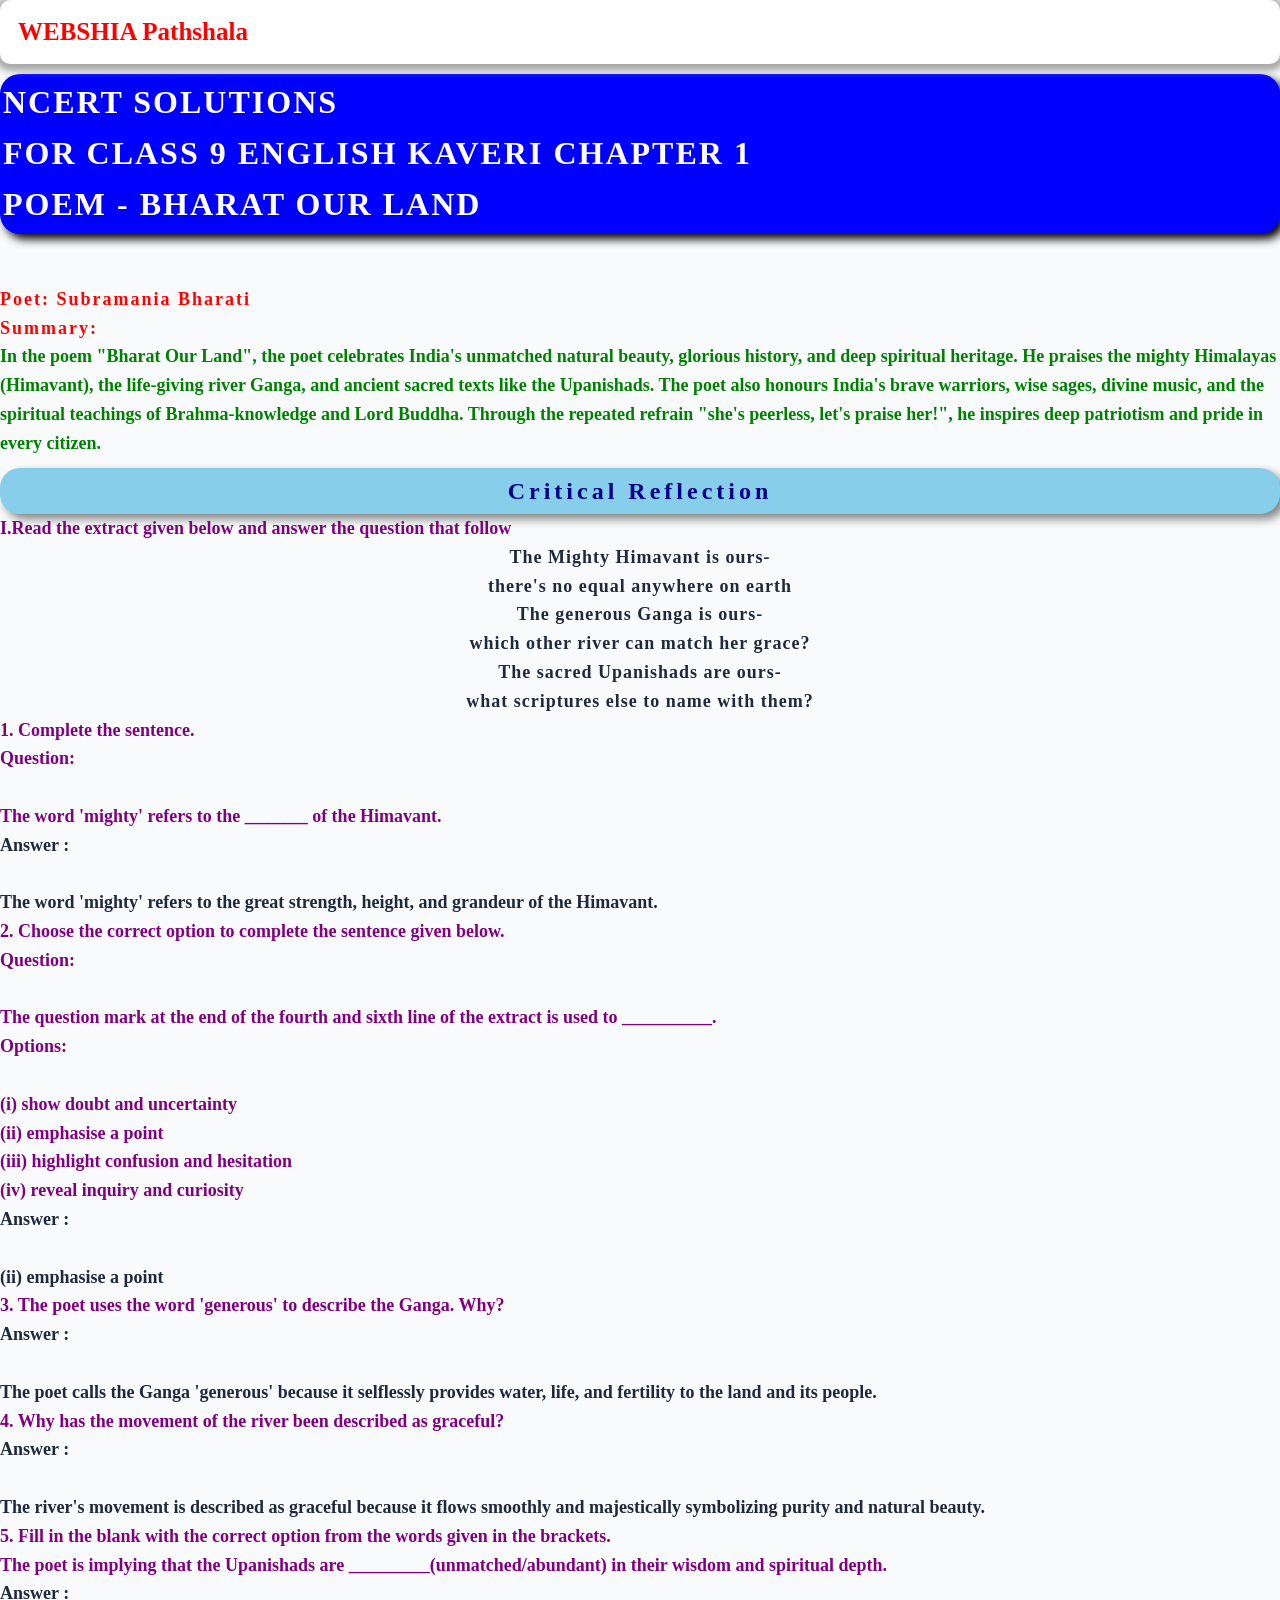
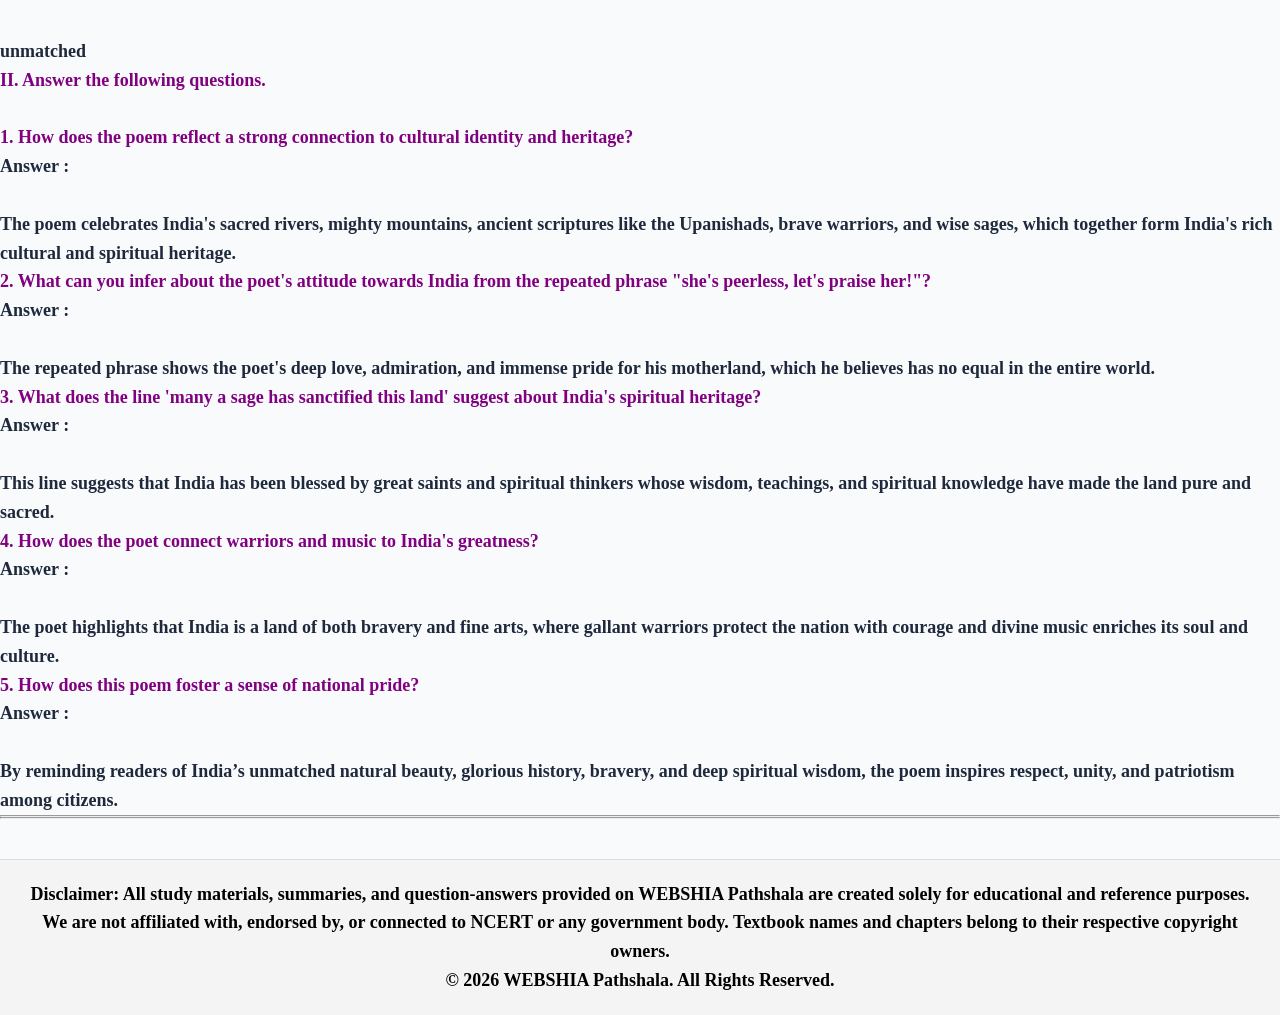
<file: page1.html>
<!DOCTYPE html>
<html>

<head>
<!-- 1. Professional Title -->
<title>NCERT Class 9 English Chapter 1 Poem Bharat Our Land Question Answer | WEBSHIA Pathshala</title>

<!-- 2. Custom Meta Description (Jo Google Search mein neeche dikhega) -->
<meta name="description" content="Get complete NCERT Solutions, summary, and question-answers for Class 9 English Kaveri Chapter 1 Poem 'Bharat Our Land' by Subramania Bharati on WEBSHIA Pathshala.">

<!-- 3. Google ko Site Name Batane ke Liye (Sabse Zaroori) -->
<meta property="og:site_name" content="WEBSHIA Pathshala">
<meta name="application-name" content="WEBSHIA Pathshala">

<!-- 4. Custom Website Logo / Favicon (Globe icon hatane ke liye) -->
<link rel="icon" type="image/png" href="logo.png">

<!-- 5. Google Site Name Schema (Taaki 'GitHub Pages documentation' hat jaye) -->
<script type="application/ld+json">
{
  "@context": "https://schema.org",
  "@type": "WebSite",
  "name": "WEBSHIA Pathshala",
  "url": "https://github.io"
}
</script>


  <meta charset="UTF-8">
  <meta name="viewport" content="width=device-width, initial-scale=1.0">
  
  
  

<link rel="stylesheet" href="page1.css" title="" type="" />
  <title>Class 9 English ch 1 poem Bharat Our land</title>
</head>

<body>
<nav class="navbar">
  <a href="index.html" class="logo">WEBSHIA Pathshala</a>
  <button class="menu-btn" onclick="toggleMenu()">☰</button>
  
  <ul class="nav-links" id="navLinks">
    <li><a href="index.html">Home</a></li>
    <li class="dropdown">
      <a href="#">Class 9 English ▾</a>
      <ul class="dropdown-menu">
        <li><a href="page2.html">Ch 1: How I Taught My Grandmother</a></li>
        <li><a href="page1.html">Poem 1: Bharat Our Land</a></li>
      </ul>
    </li>
    <li><a href="about.html">About Us</a></li>
    <li><a href="contact.html">Contact Us</a></li>
    <li><a href="privacy-policy.html">Privacy Policy</a></li>
  </ul>
</nav>

<script>
  function toggleMenu() {
    document.getElementById("navLinks").classList.toggle("active");
  }
</script>


  
  <h1 class="head">NCERT Solutions <br>for class 9 English Kaveri Chapter 1 <br>Poem - Bharat Our Land</h1>
  <br><br>
  <p class="topic">Poet: Subramania Bharati<br>
Summary:<br></p>
<p class="para">In the poem "Bharat Our Land", the poet celebrates India's unmatched natural beauty, glorious history, and deep spiritual heritage. He praises the mighty Himalayas (Himavant), the life-giving river Ganga, and ancient sacred texts like the Upanishads. The poet also honours India's brave warriors, wise sages, divine music, and the spiritual teachings of Brahma-knowledge and Lord Buddha. Through the repeated refrain "she's peerless, let's praise her!", he inspires deep patriotism and pride in every citizen.</p>
  
  <h2 class="subhead">Critical Reflection</h2>
  
  <p class="qu">I.Read the extract given below and answer the question that follow </p>
  <p class="stanza">The Mighty Himavant is ours-<br>there's no equal anywhere on earth<br>The generous Ganga is ours-<br>which  other river can match her grace?<br>The sacred Upanishads are ours-<br>what scriptures else to name with them?</p>
  <p class="qu" >1. Complete the sentence.</p>
  <p class="subqu">Question:<br><br>The word 'mighty' refers to the _______ of the Himavant.</>
  <p class="an">Answer : <br><br>The word 'mighty' refers to the great strength, height, and grandeur of the Himavant.</p>
  <p class="qu" >2. Choose the correct option to complete the sentence given below.</p>
  <p class="subqu">Question:<br><br>The question mark at the end of the fourth and sixth line  of the extract is used to __________.</p>
  <p class="subqu">Options:<br><br>(i) show doubt and uncertainty<br>(ii) emphasise a point<br>(iii) highlight confusion and hesitation<br>(iv) reveal inquiry and curiosity</p>
  <p class="an">Answer :<br><br>(ii) emphasise a point</p>
  <p class="qu">3. The poet uses the word 'generous' to describe the Ganga. Why?</p>
  <p class="an">Answer :<br><br>The poet calls the Ganga 'generous' because it selflessly provides water, life, and fertility to the land and its people.</p>
  <p class="qu">4. Why has the movement of the river been described as graceful?</p>
  <p class="an">Answer :<br><br>The river's movement is described as graceful because it flows smoothly and majestically symbolizing purity and natural beauty.</p>
  <p class="qu">5. Fill in the blank with the correct option from the words given in the brackets.</p>
  <p class="subqu">The poet is implying that the Upanishads are _________(unmatched/abundant) in their wisdom and spiritual depth.</p>
  <p class="an">Answer :<br><br>unmatched</p>
  <p class="qu">II. Answer the following questions.<br><br>1. How does the poem reflect a strong connection to cultural identity and heritage?</p>
  <p class="an">Answer :<br><br>The poem celebrates India's sacred rivers, mighty mountains, ancient scriptures like the Upanishads, brave warriors, and wise sages, which together form India's rich cultural and spiritual heritage.</p>
  <p class="qu">2. What can you infer about the poet's attitude towards India from the repeated phrase "she's peerless, let's praise her!"?</p>
  <p class="an">Answer :<br><br>The repeated phrase shows the poet's deep love, admiration, and immense pride for his motherland, which he believes has no equal in the entire world.</p>
  <p class="qu">3. What does the line 'many a sage has sanctified this land' suggest about India's spiritual heritage?</p>
  <p class="an">Answer :<br><br>This line suggests that India has been blessed by great saints and spiritual thinkers whose wisdom,  teachings, and spiritual knowledge have made the land pure and sacred.</p>
  <p class="qu">4. How does the poet connect warriors and music to India's greatness?</p>
  <p class="an">Answer :<br><br>The poet highlights that India is a land of both bravery and fine arts,  where gallant warriors protect the nation with courage and divine music enriches its soul and culture.</p>
  <p class="qu">5. How does this poem foster a sense of national pride?</p>
	<p class="an">Answer :<br><br>By reminding readers of India’s unmatched natural beauty, glorious history, bravery, and deep spiritual wisdom, the poem inspires respect, unity, and patriotism among citizens.</p>
  <hr>

  <hr>
  <footer style="margin-top: 40px; padding: 20px; background-color: #f4f4f4; text-align: center; font-size: 14px; color: #555; border-top: 1px solid #ddd;">
  <p class="disclaimer"><strong>Disclaimer:</strong> All study materials, summaries, and question-answers provided on <strong>WEBSHIA Pathshala</strong> are created solely for educational and reference purposes. We are not affiliated with, endorsed by, or connected to NCERT or any government body. Textbook names and chapters belong to their respective copyright owners.</p>
  <p class="disclaimer">&copy; 2026 WEBSHIA Pathshala. All Rights Reserved.</p>
</footer>

  
  
</body>

</html>
</file>
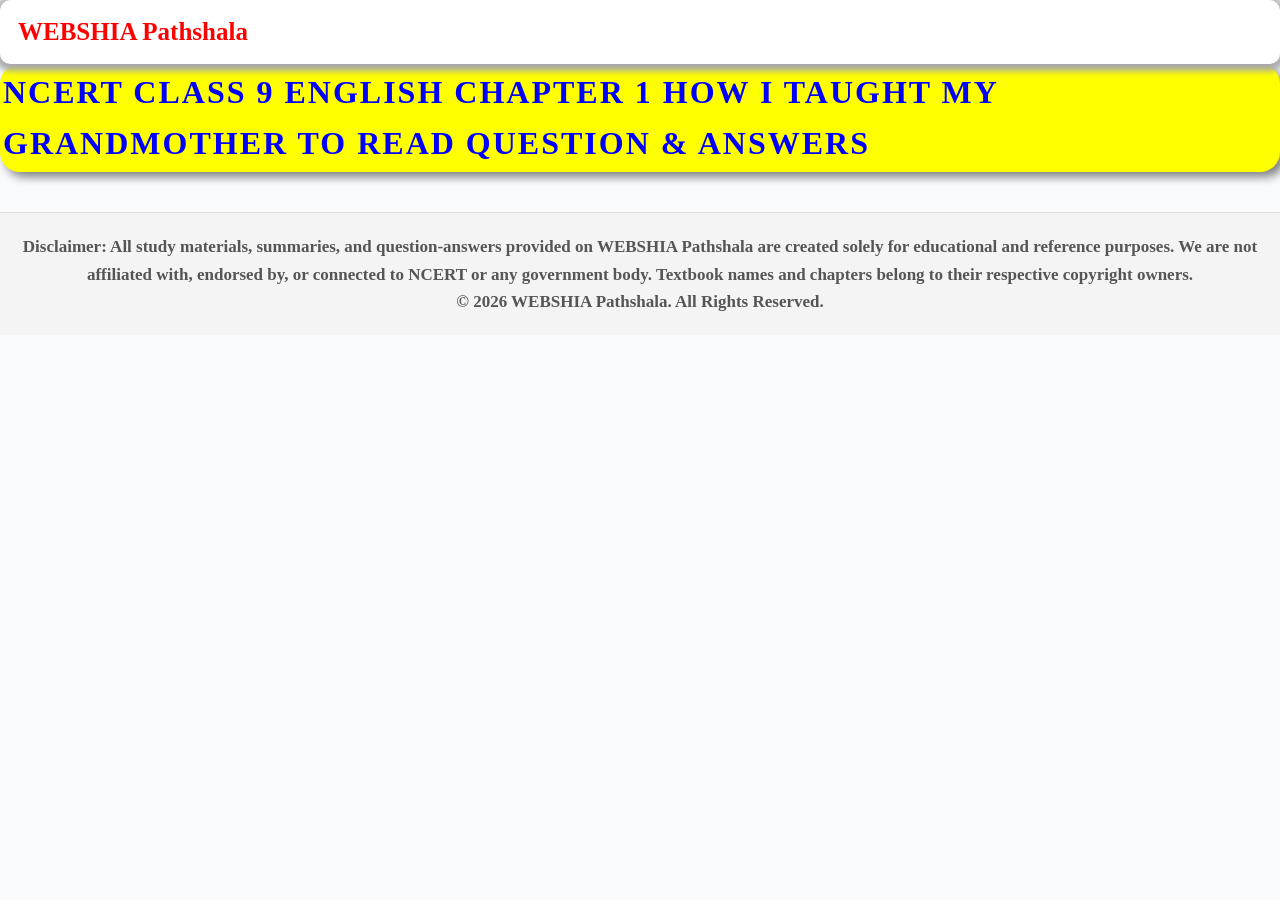
<file: page2.html>
<!DOCTYPE html>
<html>

<head>
  <!-- 1. Professional Title -->
<title>NCERT Class 9 English Chapter 1 How I Taught My Grandmother To Read Question & Answers | WEBSHIA Pathshala</title>

<!-- 2. Custom Meta Description (Jo Google Search mein neeche dikhega) -->
<meta name="description" content="Get complete NCERT Solutions, summary, and question-answers for Class 9 English Kaveri Chapter 1 Poem 'How I Taught My Grandmother To Read' by Sudha murty on WEBSHIA Pathshala.">

<!-- 3. Google ko Site Name Batane ke Liye (Sabse Zaroori) -->
<meta property="og:site_name" content="WEBSHIA Pathshala">
<meta name="application-name" content="WEBSHIA Pathshala">

<!-- 4. Custom Website Logo / Favicon (Globe icon hatane ke liye) -->
<link rel="icon" type="image/png" href="logo.png">

<!-- 5. Google Site Name Schema (Taaki 'GitHub Pages documentation' hat jaye) -->
<script type="application/ld+json">
{
  "@context": "https://schema.org",
  "@type": "WebSite",
  "name": "WEBSHIA Pathshala",
  "url": "https://github.io"
}
</script>
  <meta charset="UTF-8">
  <meta name="viewport" content="width=device-width, initial-scale=1">
  <link rel="stylesheet" href="page2.css">
</head>

<body>
  <nav class="navbar">
  <a href="index.html" class="logo">WEBSHIA Pathshala</a>
  <button class="menu-btn" onclick="toggleMenu()">☰</button>
  
  <ul class="nav-links" id="navLinks">
    <li><a href="index.html">Home</a></li>
    <li class="dropdown">
      <a href="#">Class 9 English ▾</a>
      <ul class="dropdown-menu">
        <li><a href="page2.html">Ch 1: How I Taught My Grandmother</a></li>
        <li><a href="page1.html">Poem 1: Bharat Our Land</a></li>
      </ul>
    </li>
    <li><a href="about.html">About Us</a></li>
    <li><a href="contact.html">Contact Us</a></li>
    <li><a href="privacy-policy.html">Privacy Policy</a></li>
  </ul>
</nav>

<script>
  function toggleMenu() {
    document.getElementById("navLinks").classList.toggle("active");
  }
</script>
  <h1>NCERT Class 9 English Chapter 1 How I Taught My Grandmother To Read Question & Answers </h1>
    <footer style="margin-top: 40px; padding: 20px; background-color: #f4f4f4; text-align: center; font-size: 14px; color: #555; border-top: 1px solid #ddd;">
  <p class="disclaimer"><strong>Disclaimer:</strong> All study materials, summaries, and question-answers provided on <strong>WEBSHIA Pathshala</strong> are created solely for educational and reference purposes. We are not affiliated with, endorsed by, or connected to NCERT or any government body. Textbook names and chapters belong to their respective copyright owners.</p>
  <p class="disclaimer">&copy; 2026 WEBSHIA Pathshala. All Rights Reserved.</p>
</footer>
</body>


</html>
</file>
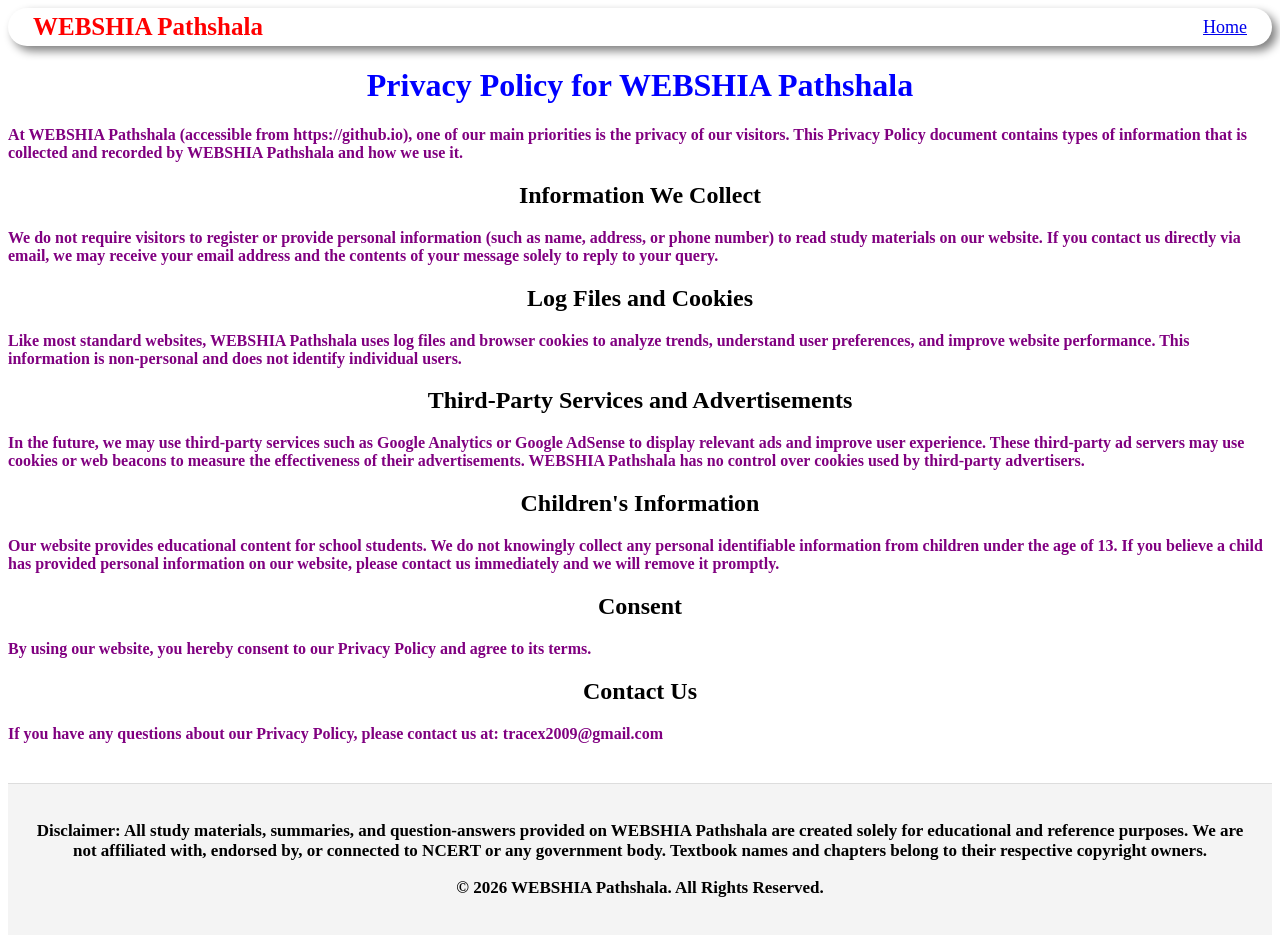
<file: privacy-policy.html>
<!DOCTYPE html>
<html>

<head>
  <meta charset="UTF-8">
  <meta name="viewport" content="width=device-width, initial-scale=1">
   <meta name="description" content="Get the page of Privacy-Policy">
  <meta property="og:site_name" content="WEBSHIA Pathshala">
  <meta name="application-name" content="WEBSHIA Pathshala">

  <link rel="stylesheet" href="privacy-policy.css">
  <link rel="icon" type="image/png" href="logo.png">
  <title>WEBSHIA Pathshala | Privacy-Policy</title>
  </head>


<script type="application/ld+json">
{
  "@context": "https://schema.org",
  "@type": "WebSite",
  "name": "WEBSHIA Pathshala",
  "url":"https://webshiapathshala.github.io/"
}
</script>
  
</head>

<body>
   <nav class="navbar">
    <h2 class="logo">WEBSHIA Pathshala </h2>
    <div class="nav-links">
      <a href="index.html">Home</a>
    </div>
  </nav>
  
  <h1>Privacy Policy for WEBSHIA Pathshala</h1>

<p>At <strong>WEBSHIA Pathshala</strong> (accessible from https://github.io), one of our main priorities is the privacy of our visitors. This Privacy Policy document contains types of information that is collected and recorded by WEBSHIA Pathshala and how we use it.</p>

<h2>Information We Collect</h2>
<p>We do not require visitors to register or provide personal information (such as name, address, or phone number) to read study materials on our website. If you contact us directly via email, we may receive your email address and the contents of your message solely to reply to your query.</p>

<h2>Log Files and Cookies</h2>
<p>Like most standard websites, WEBSHIA Pathshala uses log files and browser cookies to analyze trends, understand user preferences, and improve website performance. This information is non-personal and does not identify individual users.</p>

<h2>Third-Party Services and Advertisements</h2>
<p>In the future, we may use third-party services such as Google Analytics or Google AdSense to display relevant ads and improve user experience. These third-party ad servers may use cookies or web beacons to measure the effectiveness of their advertisements. WEBSHIA Pathshala has no control over cookies used by third-party advertisers.</p>

<h2>Children's Information</h2>
<p>Our website provides educational content for school students. We do not knowingly collect any personal identifiable information from children under the age of 13. If you believe a child has provided personal information on our website, please contact us immediately and we will remove it promptly.</p>

<h2>Consent</h2>
<p>By using our website, you hereby consent to our Privacy Policy and agree to its terms.</p>

<h2>Contact Us</h2>
<p>If you have any questions about our Privacy Policy, please contact us at: <strong>tracex2009@gmail.com</strong></p>
<footer style="margin-top: 40px; padding: 20px; background-color: #f4f4f4; text-align: center; font-size: 17px; color:black; border-top: 1px solid #ddd;">
  <p class="disclaimer"><strong>Disclaimer:</strong> All study materials, summaries, and question-answers provided on <strong>WEBSHIA Pathshala</strong> are created solely for educational and reference purposes. We are not affiliated with, endorsed by, or connected to NCERT or any government body. Textbook names and chapters belong to their respective copyright owners.</p>
  <p class="disclaimer">&copy; 2026 WEBSHIA Pathshala. All Rights Reserved.</p>
</footer>
</body>

</html>
</file>
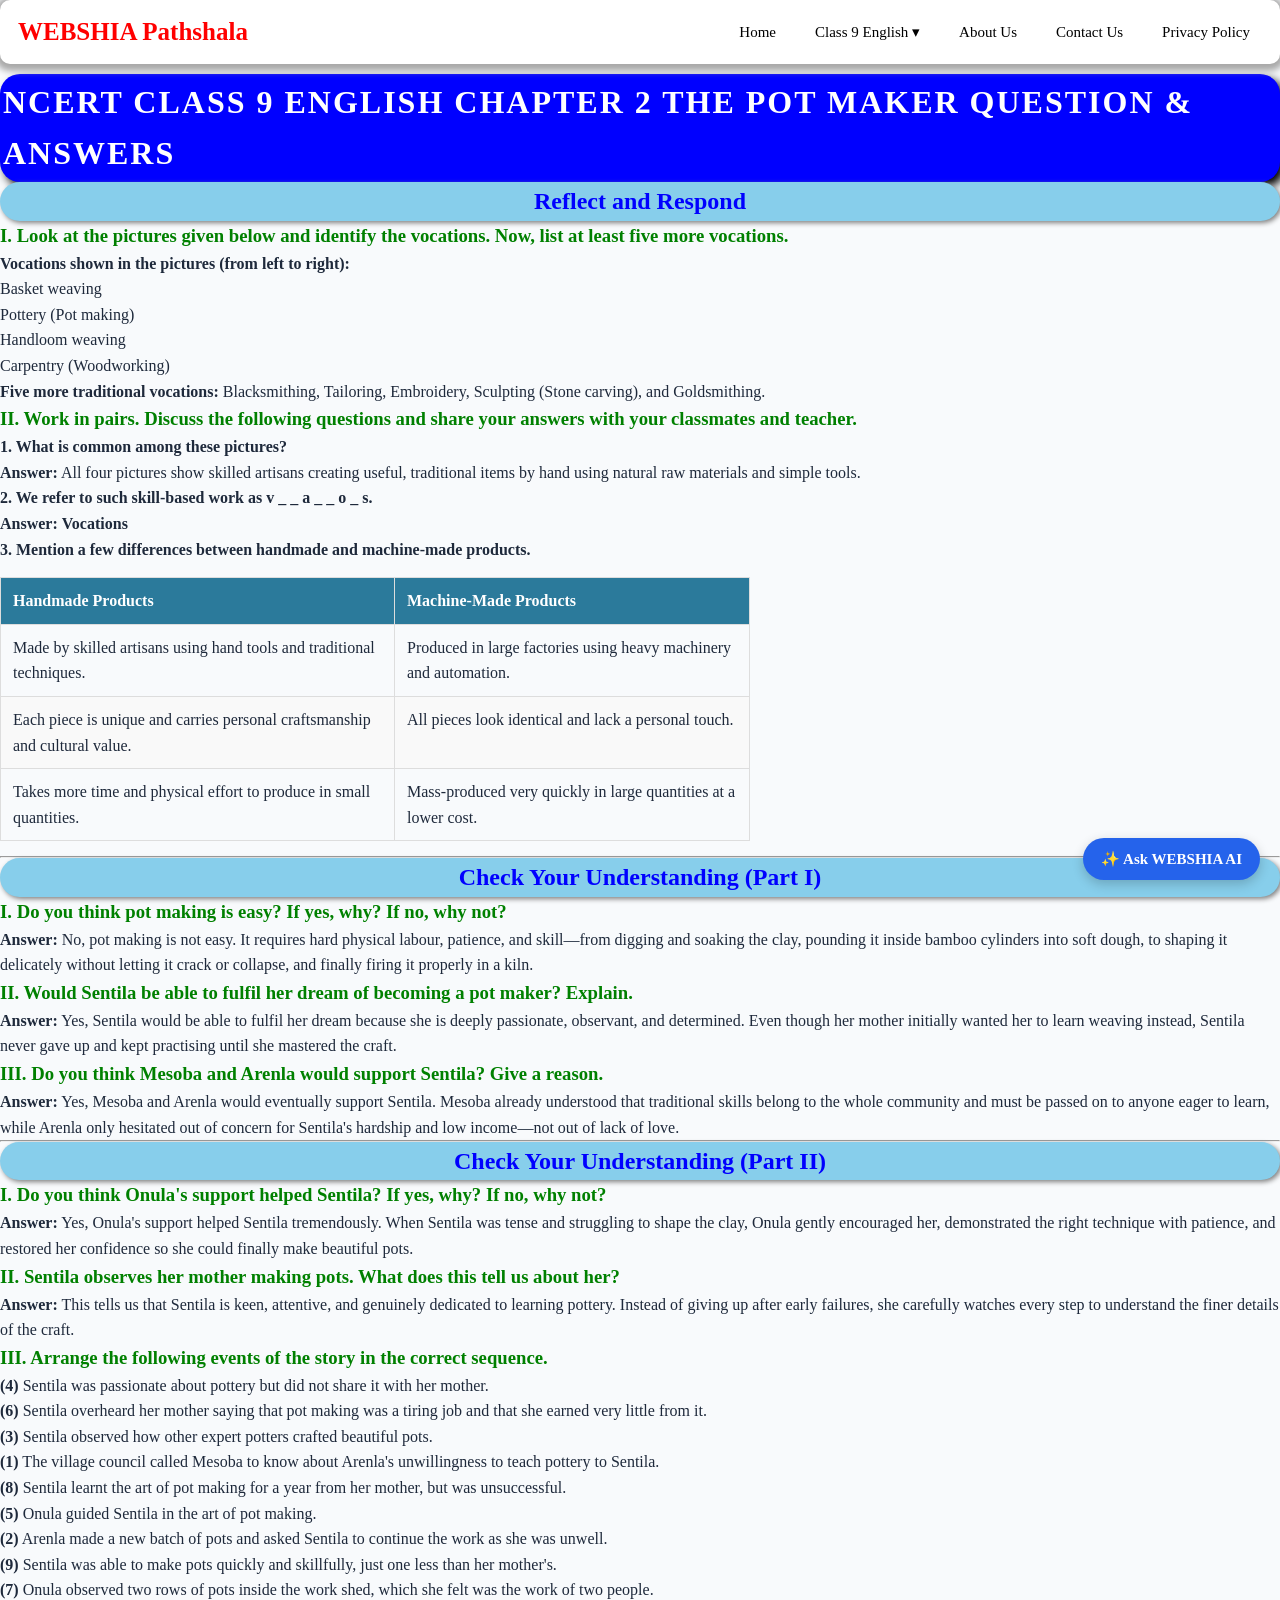
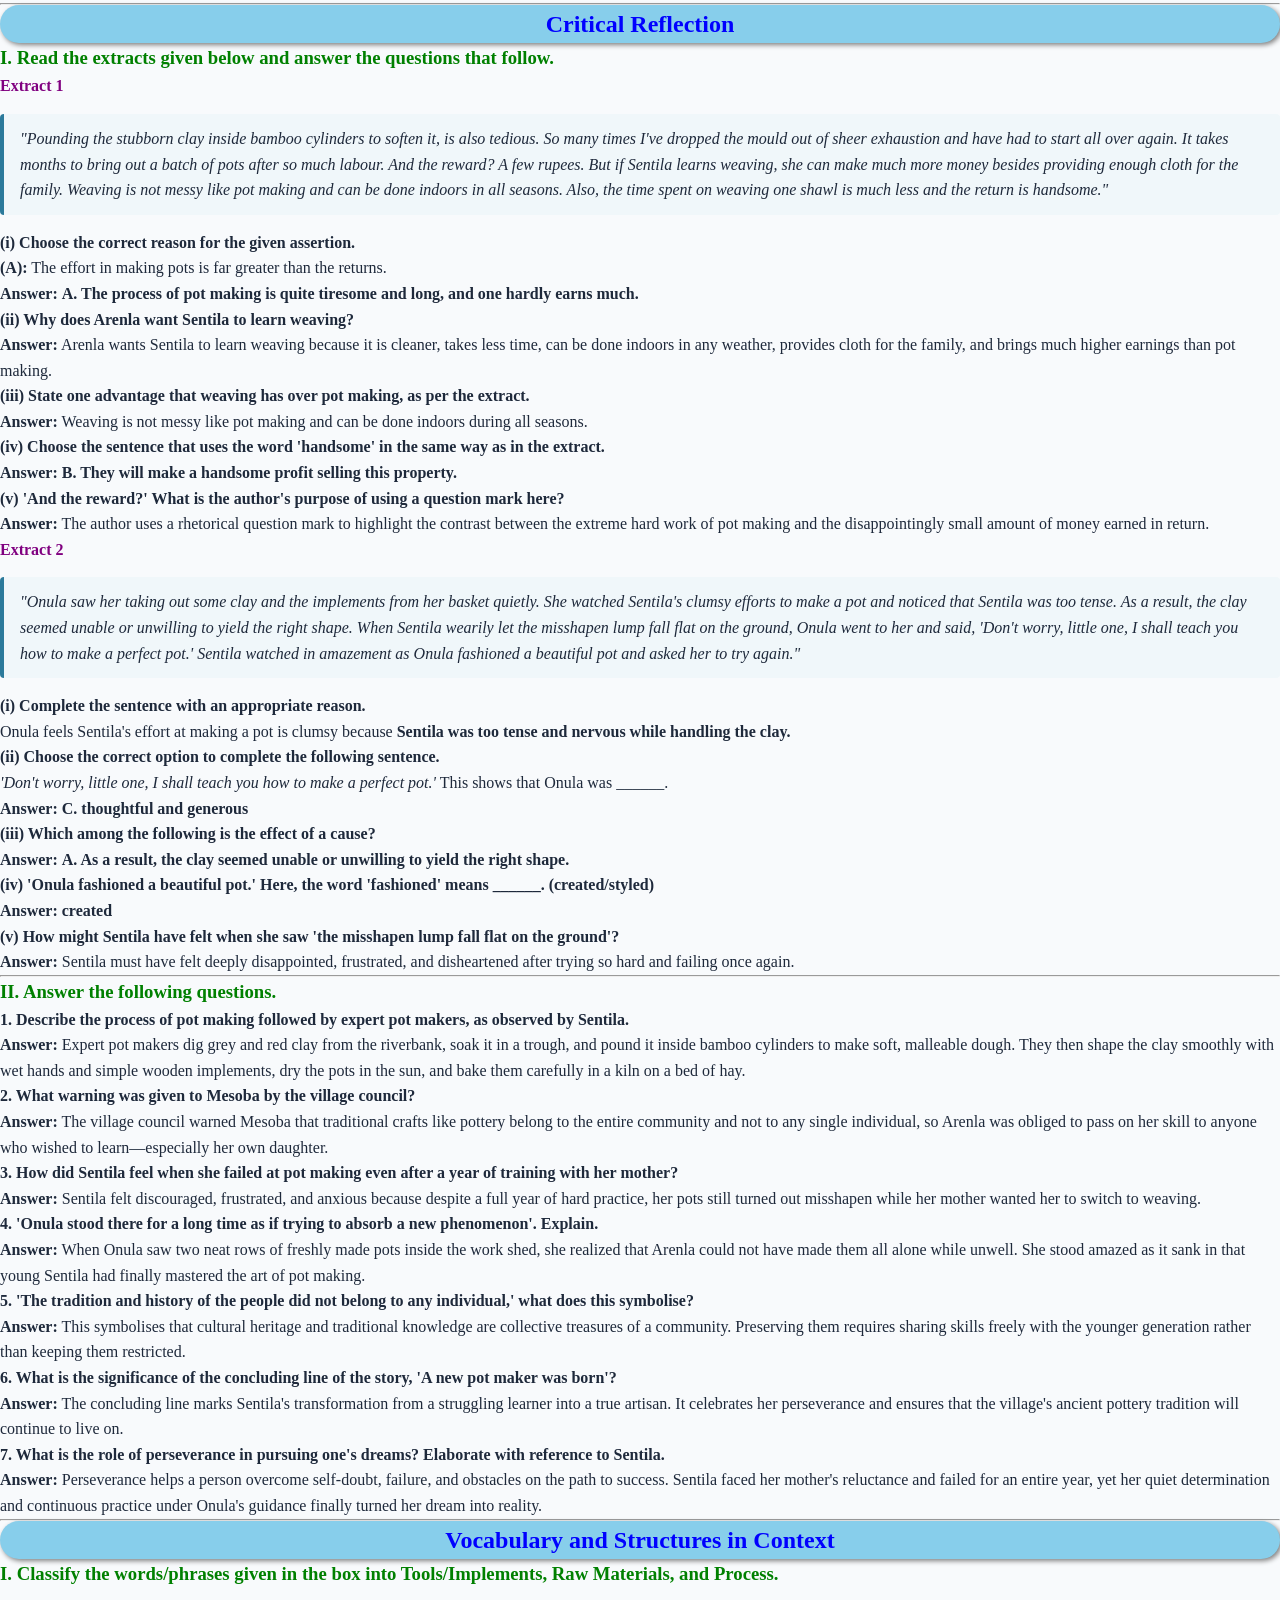
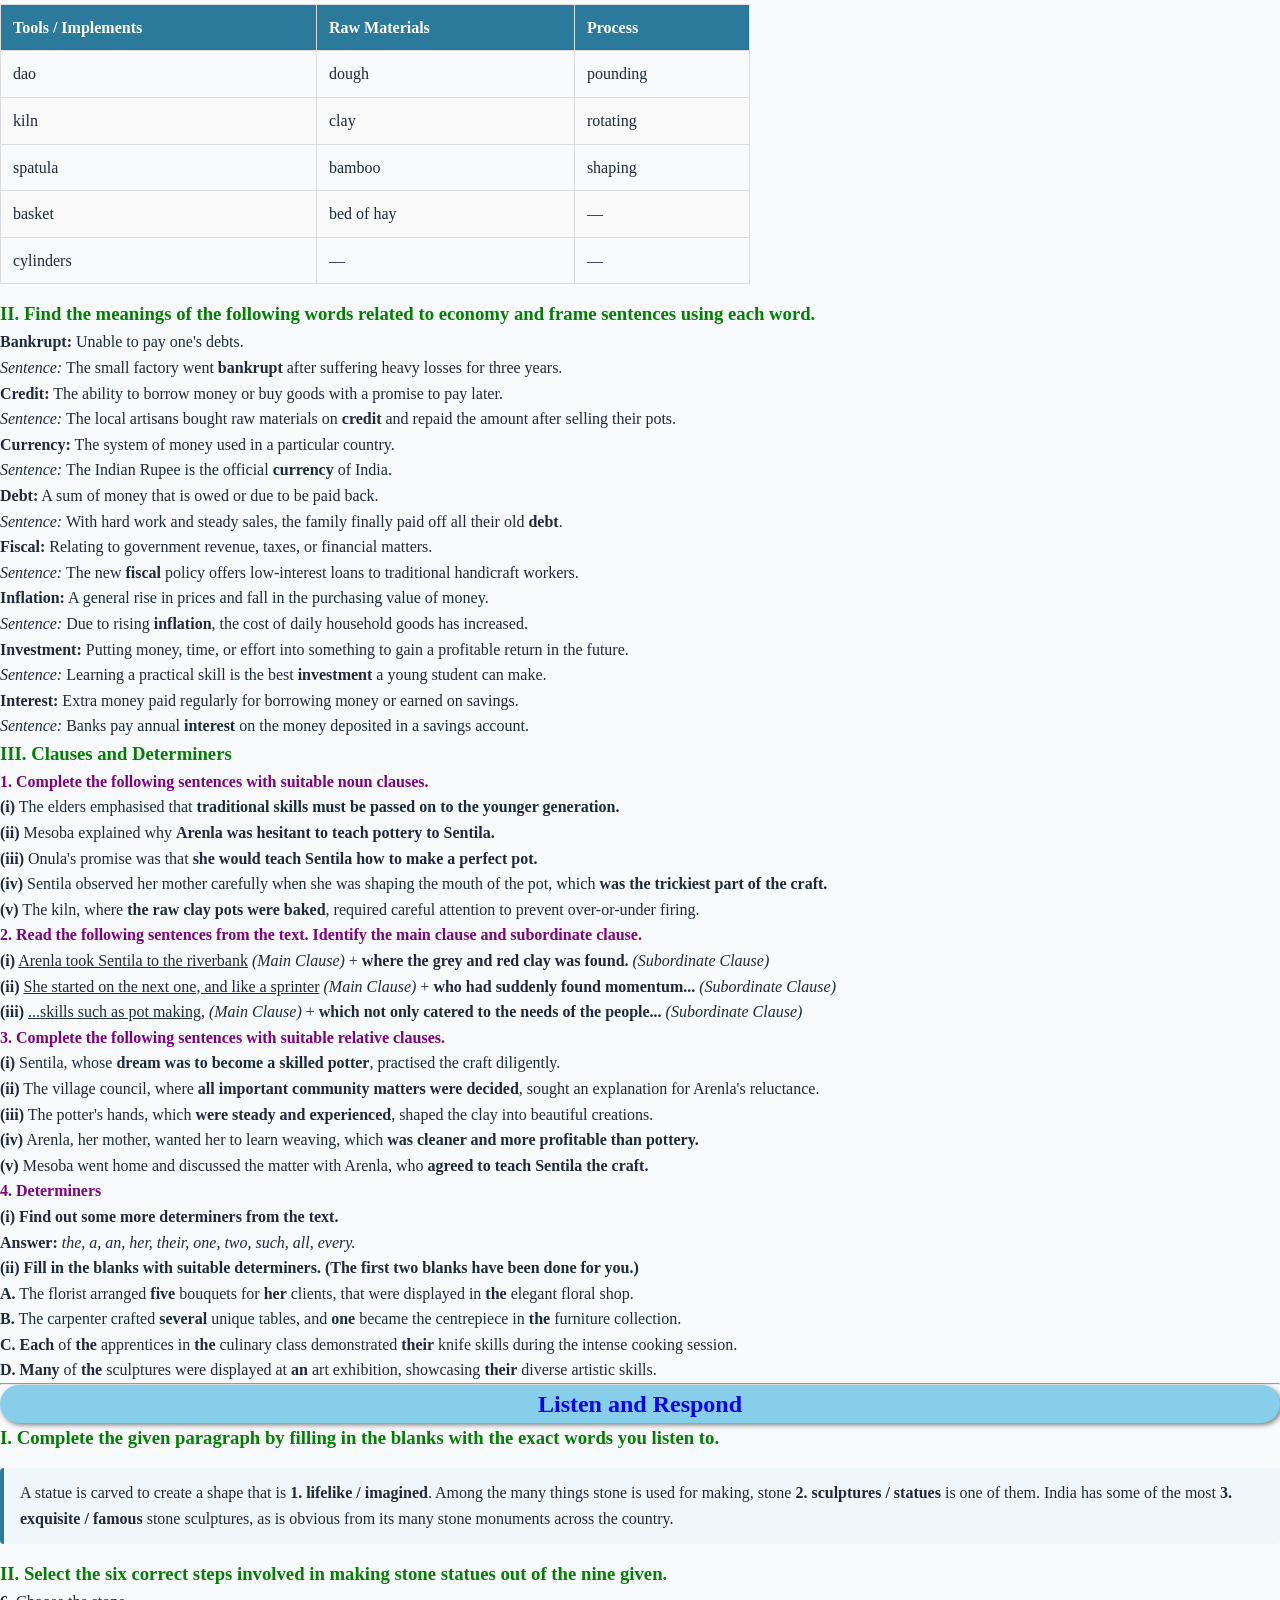
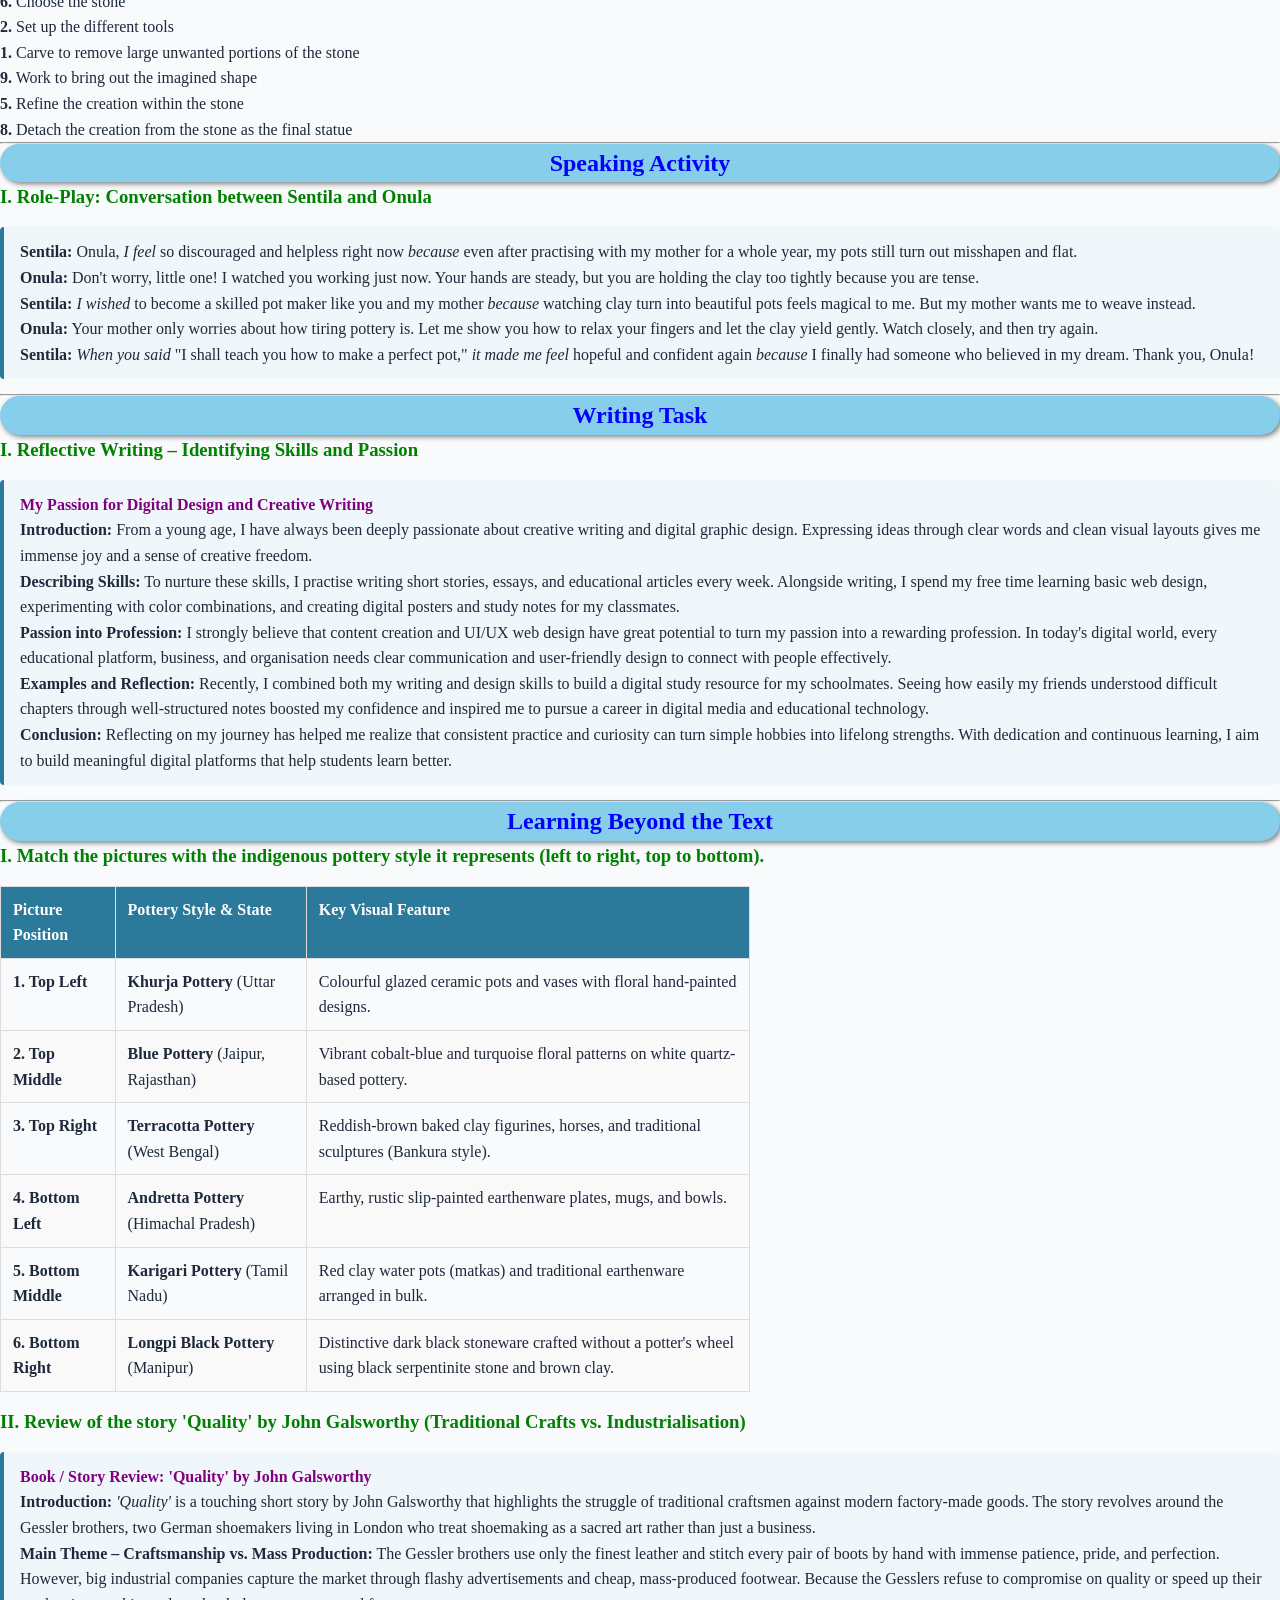
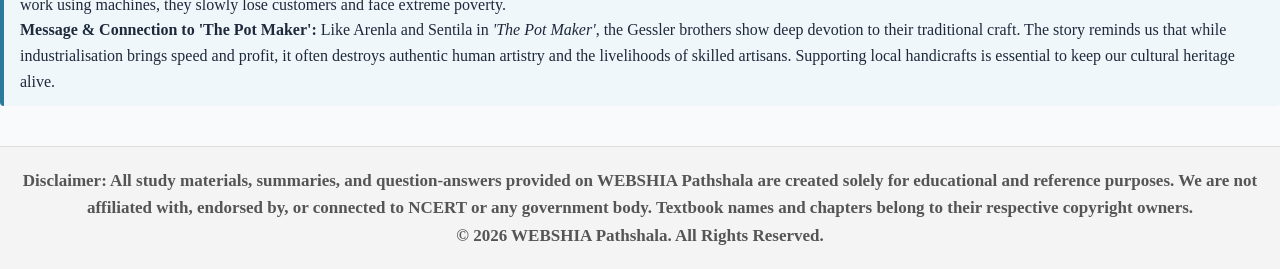
<file: The-Pot-Maker.html>
<!DOCTYPE html>
<html>

<head>
  <!-- 1. Professional Title -->
<title>NCERT Class 9 English Chapter 2 The Pot Maker Question & Answers | WEBSHIA Pathshala</title>

<!-- 2. Custom Meta Description (Jo Google Search mein neeche dikhega) -->
<meta name="description" content="Get complete NCERT Solutions, summary, and question-answers for Class 9 English Kaveri Chapter 2 Poem 'The Pot Maker' by Temsula Ao on WEBSHIA Pathshala.">

<!-- 3. Google ko Site Name Batane ke Liye (Sabse Zaroori) -->
<meta property="og:site_name" content="WEBSHIA Pathshala">
<meta name="application-name" content="WEBSHIA Pathshala">

<!-- 4. Custom Website Logo / Favicon (Globe icon hatane ke liye) -->
<link rel="icon" type="image/png" href="logo.png">

<!-- 5. Google Site Name Schema (Taaki 'GitHub Pages documentation' hat jaye) -->
<script type="application/ld+json">
{
  "@context": "https://schema.org",
  "@type": "WebSite",
  "name": "WEBSHIA Pathshala",
  "url": "https://webshiapathshala.github.io/"
}
</script>
  <meta charset="UTF-8">
  <meta name="viewport" content="width=device-width, initial-scale=1">
  <link rel="stylesheet" href="The-Pot-Maker.css">
</head>

<body>
  <nav class="navbar">
  <a href="index.html" class="logo">WEBSHIA Pathshala</a>
  <button class="menu-btn" onclick="toggleMenu()">☰</button>
  
  <ul class="nav-links" id="navLinks">
    <li><a href="index.html">Home</a></li>
    <li class="dropdown">
      <a href="#">Class 9 English ▾</a>
      <ul class="dropdown-menu">
        <li><a href="How-I-Taught-My-Grandmother-To-Read.html">Ch 1: How I Taught My Grandmother</a></li>
        <li><a href="Bharat-Our-Land.html">Poem 1: Bharat Our Land</a></li>
        <li><a href="The-Pot-Maker.html">Ch 2: The Pot Maker</a></li>
<li><a href="Gifts-Of-Grace.html">Ch 2: Gifts Of Grace : Honouring Our Vocations</a></li>
<li><a href="Winds-Of-Change.html">Ch 3: Winds Of Change</a></li>
      </ul>
    </li>
    <li><a href="about.html">About Us</a></li>
    <li><a href="contact.html">Contact Us</a></li>
    <li><a href="privacy-policy.html">Privacy Policy</a></li>
  </ul>
</nav>

<script>
  function toggleMenu() {
    document.getElementById("navLinks").classList.toggle("active");
  }
</script>
  <h1 class="head">NCERT Class 9 English Chapter 2 The Pot Maker Question & Answers</h1>
  

<h2>Reflect and Respond</h2>

<h3>I. Look at the pictures given below and identify the vocations. Now, list at least five more vocations.</h3>
<p><strong>Vocations shown in the pictures (from left to right):</strong></p>
<ol>
  <li>Basket weaving</li>
  <li>Pottery (Pot making)</li>
  <li>Handloom weaving</li>
  <li>Carpentry (Woodworking)</li>
</ol>
<p><strong>Five more traditional vocations:</strong> Blacksmithing, Tailoring, Embroidery, Sculpting (Stone carving), and Goldsmithing.</p>

<h3>II. Work in pairs. Discuss the following questions and share your answers with your classmates and teacher.</h3>

<p><strong>1. What is common among these pictures?</strong><br>
<strong>Answer:</strong> All four pictures show skilled artisans creating useful, traditional items by hand using natural raw materials and simple tools.</p>

<p><strong>2. We refer to such skill-based work as v _ _ a _ _ o _ s.</strong><br>
<strong>Answer:</strong> <strong>Vocations</strong></p>

<p><strong>3. Mention a few differences between handmade and machine-made products.</strong></p>
<table class="vocab-table">
  <thead>
    <tr>
      <th>Handmade Products</th>
      <th>Machine-Made Products</th>
    </tr>
  </thead>
  <tbody>
    <tr>
      <td>Made by skilled artisans using hand tools and traditional techniques.</td>
      <td>Produced in large factories using heavy machinery and automation.</td>
    </tr>
    <tr>
      <td>Each piece is unique and carries personal craftsmanship and cultural value.</td>
      <td>All pieces look identical and lack a personal touch.</td>
    </tr>
    <tr>
      <td>Takes more time and physical effort to produce in small quantities.</td>
      <td>Mass-produced very quickly in large quantities at a lower cost.</td>
    </tr>
  </tbody>
</table>

<hr>

<h2>Check Your Understanding (Part I)</h2>

<h3>I. Do you think pot making is easy? If yes, why? If no, why not?</h3>
<p><strong>Answer:</strong> No, pot making is not easy. It requires hard physical labour, patience, and skill—from digging and soaking the clay, pounding it inside bamboo cylinders into soft dough, to shaping it delicately without letting it crack or collapse, and finally firing it properly in a kiln.</p>

<h3>II. Would Sentila be able to fulfil her dream of becoming a pot maker? Explain.</h3>
<p><strong>Answer:</strong> Yes, Sentila would be able to fulfil her dream because she is deeply passionate, observant, and determined. Even though her mother initially wanted her to learn weaving instead, Sentila never gave up and kept practising until she mastered the craft.</p>

<h3>III. Do you think Mesoba and Arenla would support Sentila? Give a reason.</h3>
<p><strong>Answer:</strong> Yes, Mesoba and Arenla would eventually support Sentila. Mesoba already understood that traditional skills belong to the whole community and must be passed on to anyone eager to learn, while Arenla only hesitated out of concern for Sentila's hardship and low income—not out of lack of love.</p>

<hr>

<h2>Check Your Understanding (Part II)</h2>

<h3>I. Do you think Onula's support helped Sentila? If yes, why? If no, why not?</h3>
<p><strong>Answer:</strong> Yes, Onula's support helped Sentila tremendously. When Sentila was tense and struggling to shape the clay, Onula gently encouraged her, demonstrated the right technique with patience, and restored her confidence so she could finally make beautiful pots.</p>

<h3>II. Sentila observes her mother making pots. What does this tell us about her?</h3>
<p><strong>Answer:</strong> This tells us that Sentila is keen, attentive, and genuinely dedicated to learning pottery. Instead of giving up after early failures, she carefully watches every step to understand the finer details of the craft.</p>

<h3>III. Arrange the following events of the story in the correct sequence.</h3>
<ol>
  <li><strong>(4)</strong> Sentila was passionate about pottery but did not share it with her mother.</li>
  <li><strong>(6)</strong> Sentila overheard her mother saying that pot making was a tiring job and that she earned very little from it.</li>
  <li><strong>(3)</strong> Sentila observed how other expert potters crafted beautiful pots.</li>
  <li><strong>(1)</strong> The village council called Mesoba to know about Arenla's unwillingness to teach pottery to Sentila.</li>
  <li><strong>(8)</strong> Sentila learnt the art of pot making for a year from her mother, but was unsuccessful.</li>
  <li><strong>(5)</strong> Onula guided Sentila in the art of pot making.</li>
  <li><strong>(2)</strong> Arenla made a new batch of pots and asked Sentila to continue the work as she was unwell.</li>
  <li><strong>(9)</strong> Sentila was able to make pots quickly and skillfully, just one less than her mother's.</li>
  <li><strong>(7)</strong> Onula observed two rows of pots inside the work shed, which she felt was the work of two people.</li>
</ol>

<hr>

<h2>Critical Reflection</h2>

<h3>I. Read the extracts given below and answer the questions that follow.</h3>

<h4>Extract 1</h4>
<blockquote>
  <em>"Pounding the stubborn clay inside bamboo cylinders to soften it, is also tedious. So many times I've dropped the mould out of sheer exhaustion and have had to start all over again. It takes months to bring out a batch of pots after so much labour. And the reward? A few rupees. But if Sentila learns weaving, she can make much more money besides providing enough cloth for the family. Weaving is not messy like pot making and can be done indoors in all seasons. Also, the time spent on weaving one shawl is much less and the return is handsome."</em>
</blockquote>

<p><strong>(i) Choose the correct reason for the given assertion.</strong><br>
<strong>(A):</strong> The effort in making pots is far greater than the returns.<br>
<strong>Answer:</strong> <strong>A. The process of pot making is quite tiresome and long, and one hardly earns much.</strong></p>

<p><strong>(ii) Why does Arenla want Sentila to learn weaving?</strong><br>
<strong>Answer:</strong> Arenla wants Sentila to learn weaving because it is cleaner, takes less time, can be done indoors in any weather, provides cloth for the family, and brings much higher earnings than pot making.</p>

<p><strong>(iii) State one advantage that weaving has over pot making, as per the extract.</strong><br>
<strong>Answer:</strong> Weaving is not messy like pot making and can be done indoors during all seasons.</p>

<p><strong>(iv) Choose the sentence that uses the word 'handsome' in the same way as in the extract.</strong><br>
<strong>Answer:</strong> <strong>B. They will make a handsome profit selling this property.</strong></p>

<p><strong>(v) 'And the reward?' What is the author's purpose of using a question mark here?</strong><br>
<strong>Answer:</strong> The author uses a rhetorical question mark to highlight the contrast between the extreme hard work of pot making and the disappointingly small amount of money earned in return.</p>

<h4>Extract 2</h4>
<blockquote>
  <em>"Onula saw her taking out some clay and the implements from her basket quietly. She watched Sentila's clumsy efforts to make a pot and noticed that Sentila was too tense. As a result, the clay seemed unable or unwilling to yield the right shape. When Sentila wearily let the misshapen lump fall flat on the ground, Onula went to her and said, 'Don't worry, little one, I shall teach you how to make a perfect pot.' Sentila watched in amazement as Onula fashioned a beautiful pot and asked her to try again."</em>
</blockquote>

<p><strong>(i) Complete the sentence with an appropriate reason.</strong><br>
Onula feels Sentila's effort at making a pot is clumsy because <strong>Sentila was too tense and nervous while handling the clay.</strong></p>

<p><strong>(ii) Choose the correct option to complete the following sentence.</strong><br>
<em>'Don't worry, little one, I shall teach you how to make a perfect pot.'</em> This shows that Onula was ______.<br>
<strong>Answer:</strong> <strong>C. thoughtful and generous</strong></p>

<p><strong>(iii) Which among the following is the effect of a cause?</strong><br>
<strong>Answer:</strong> <strong>A. As a result, the clay seemed unable or unwilling to yield the right shape.</strong></p>

<p><strong>(iv) 'Onula fashioned a beautiful pot.' Here, the word 'fashioned' means ______. (created/styled)</strong><br>
<strong>Answer:</strong> <strong>created</strong></p>

<p><strong>(v) How might Sentila have felt when she saw 'the misshapen lump fall flat on the ground'?</strong><br>
<strong>Answer:</strong> Sentila must have felt deeply disappointed, frustrated, and disheartened after trying so hard and failing once again.</p>

<hr>

<h3>II. Answer the following questions.</h3>

<p><strong>1. Describe the process of pot making followed by expert pot makers, as observed by Sentila.</strong><br>
<strong>Answer:</strong> Expert pot makers dig grey and red clay from the riverbank, soak it in a trough, and pound it inside bamboo cylinders to make soft, malleable dough. They then shape the clay smoothly with wet hands and simple wooden implements, dry the pots in the sun, and bake them carefully in a kiln on a bed of hay.</p>

<p><strong>2. What warning was given to Mesoba by the village council?</strong><br>
<strong>Answer:</strong> The village council warned Mesoba that traditional crafts like pottery belong to the entire community and not to any single individual, so Arenla was obliged to pass on her skill to anyone who wished to learn—especially her own daughter.</p>

<p><strong>3. How did Sentila feel when she failed at pot making even after a year of training with her mother?</strong><br>
<strong>Answer:</strong> Sentila felt discouraged, frustrated, and anxious because despite a full year of hard practice, her pots still turned out misshapen while her mother wanted her to switch to weaving.</p>

<p><strong>4. 'Onula stood there for a long time as if trying to absorb a new phenomenon'. Explain.</strong><br>
<strong>Answer:</strong> When Onula saw two neat rows of freshly made pots inside the work shed, she realized that Arenla could not have made them all alone while unwell. She stood amazed as it sank in that young Sentila had finally mastered the art of pot making.</p>

<p><strong>5. 'The tradition and history of the people did not belong to any individual,' what does this symbolise?</strong><br>
<strong>Answer:</strong> This symbolises that cultural heritage and traditional knowledge are collective treasures of a community. Preserving them requires sharing skills freely with the younger generation rather than keeping them restricted.</p>

<p><strong>6. What is the significance of the concluding line of the story, 'A new pot maker was born'?</strong><br>
<strong>Answer:</strong> The concluding line marks Sentila's transformation from a struggling learner into a true artisan. It celebrates her perseverance and ensures that the village's ancient pottery tradition will continue to live on.</p>

<p><strong>7. What is the role of perseverance in pursuing one's dreams? Elaborate with reference to Sentila.</strong><br>
<strong>Answer:</strong> Perseverance helps a person overcome self-doubt, failure, and obstacles on the path to success. Sentila faced her mother's reluctance and failed for an entire year, yet her quiet determination and continuous practice under Onula's guidance finally turned her dream into reality.</p>

<hr>

<h2>Vocabulary and Structures in Context</h2>

<h3>I. Classify the words/phrases given in the box into Tools/Implements, Raw Materials, and Process.</h3>

<table class="vocab-table">
  <thead>
    <tr>
      <th>Tools / Implements</th>
      <th>Raw Materials</th>
      <th>Process</th>
    </tr>
  </thead>
  <tbody>
    <tr>
      <td>dao</td>
      <td>dough</td>
      <td>pounding</td>
    </tr>
    <tr>
      <td>kiln</td>
      <td>clay</td>
      <td>rotating</td>
    </tr>
    <tr>
      <td>spatula</td>
      <td>bamboo</td>
      <td>shaping</td>
    </tr>
    <tr>
      <td>basket</td>
      <td>bed of hay</td>
      <td>—</td>
    </tr>
    <tr>
      <td>cylinders</td>
      <td>—</td>
      <td>—</td>
    </tr>
  </tbody>
</table>

<h3>II. Find the meanings of the following words related to economy and frame sentences using each word.</h3>

<ol>
  <li><strong>Bankrupt:</strong> Unable to pay one's debts.<br>
  <em>Sentence:</em> The small factory went <strong>bankrupt</strong> after suffering heavy losses for three years.</li>

  <li><strong>Credit:</strong> The ability to borrow money or buy goods with a promise to pay later.<br>
  <em>Sentence:</em> The local artisans bought raw materials on <strong>credit</strong> and repaid the amount after selling their pots.</li>

  <li><strong>Currency:</strong> The system of money used in a particular country.<br>
  <em>Sentence:</em> The Indian Rupee is the official <strong>currency</strong> of India.</li>

  <li><strong>Debt:</strong> A sum of money that is owed or due to be paid back.<br>
  <em>Sentence:</em> With hard work and steady sales, the family finally paid off all their old <strong>debt</strong>.</li>

  <li><strong>Fiscal:</strong> Relating to government revenue, taxes, or financial matters.<br>
  <em>Sentence:</em> The new <strong>fiscal</strong> policy offers low-interest loans to traditional handicraft workers.</li>

  <li><strong>Inflation:</strong> A general rise in prices and fall in the purchasing value of money.<br>
  <em>Sentence:</em> Due to rising <strong>inflation</strong>, the cost of daily household goods has increased.</li>

  <li><strong>Investment:</strong> Putting money, time, or effort into something to gain a profitable return in the future.<br>
  <em>Sentence:</em> Learning a practical skill is the best <strong>investment</strong> a young student can make.</li>

  <li><strong>Interest:</strong> Extra money paid regularly for borrowing money or earned on savings.<br>
  <em>Sentence:</em> Banks pay annual <strong>interest</strong> on the money deposited in a savings account.</li>
</ol>

<h3>III. Clauses and Determiners</h3>

<h4>1. Complete the following sentences with suitable noun clauses.</h4>
<ol>
  <li><strong>(i)</strong> The elders emphasised that <strong>traditional skills must be passed on to the younger generation.</strong></li>
  <li><strong>(ii)</strong> Mesoba explained why <strong>Arenla was hesitant to teach pottery to Sentila.</strong></li>
  <li><strong>(iii)</strong> Onula's promise was that <strong>she would teach Sentila how to make a perfect pot.</strong></li>
  <li><strong>(iv)</strong> Sentila observed her mother carefully when she was shaping the mouth of the pot, which <strong>was the trickiest part of the craft.</strong></li>
  <li><strong>(v)</strong> The kiln, where <strong>the raw clay pots were baked</strong>, required careful attention to prevent over-or-under firing.</li>
</ol>

<h4>2. Read the following sentences from the text. Identify the main clause and subordinate clause.</h4>
<ul>
  <li><strong>(i)</strong> <u>Arenla took Sentila to the riverbank</u> <em>(Main Clause)</em> + <strong>where the grey and red clay was found.</strong> <em>(Subordinate Clause)</em></li>
  <li><strong>(ii)</strong> <u>She started on the next one, and like a sprinter</u> <em>(Main Clause)</em> + <strong>who had suddenly found momentum...</strong> <em>(Subordinate Clause)</em></li>
  <li><strong>(iii)</strong> <u>...skills such as pot making,</u> <em>(Main Clause)</em> + <strong>which not only catered to the needs of the people...</strong> <em>(Subordinate Clause)</em></li>
</ul>

<h4>3. Complete the following sentences with suitable relative clauses.</h4>
<ol>
  <li><strong>(i)</strong> Sentila, whose <strong>dream was to become a skilled potter</strong>, practised the craft diligently.</li>
  <li><strong>(ii)</strong> The village council, where <strong>all important community matters were decided</strong>, sought an explanation for Arenla's reluctance.</li>
  <li><strong>(iii)</strong> The potter's hands, which <strong>were steady and experienced</strong>, shaped the clay into beautiful creations.</li>
  <li><strong>(iv)</strong> Arenla, her mother, wanted her to learn weaving, which <strong>was cleaner and more profitable than pottery.</strong></li>
  <li><strong>(v)</strong> Mesoba went home and discussed the matter with Arenla, who <strong>agreed to teach Sentila the craft.</strong></li>
</ol>

<h4>4. Determiners</h4>

<p><strong>(i) Find out some more determiners from the text.</strong><br>
<strong>Answer:</strong> <em>the, a, an, her, their, one, two, such, all, every.</em></p>

<p><strong>(ii) Fill in the blanks with suitable determiners. (The first two blanks have been done for you.)</strong></p>
<ul>
  <li><strong>A.</strong> The florist arranged <strong>five</strong> bouquets for <strong>her</strong> clients, that were displayed in <strong>the</strong> elegant floral shop.</li>
  <li><strong>B.</strong> The carpenter crafted <strong>several</strong> unique tables, and <strong>one</strong> became the centrepiece in <strong>the</strong> furniture collection.</li>
  <li><strong>C.</strong> <strong>Each</strong> of <strong>the</strong> apprentices in <strong>the</strong> culinary class demonstrated <strong>their</strong> knife skills during the intense cooking session.</li>
  <li><strong>D.</strong> <strong>Many</strong> of <strong>the</strong> sculptures were displayed at <strong>an</strong> art exhibition, showcasing <strong>their</strong> diverse artistic skills.</li>
</ul>

<hr>

<h2>Listen and Respond</h2>

<h3>I. Complete the given paragraph by filling in the blanks with the exact words you listen to.</h3>
<blockquote>
  A statue is carved to create a shape that is <strong>1. lifelike / imagined</strong>. Among the many things stone is used for making, stone <strong>2. sculptures / statues</strong> is one of them. India has some of the most <strong>3. exquisite / famous</strong> stone sculptures, as is obvious from its many stone monuments across the country.
</blockquote>

<h3>II. Select the six correct steps involved in making stone statues out of the nine given.</h3>
<ol>
  <li><strong>6.</strong> Choose the stone</li>
  <li><strong>2.</strong> Set up the different tools</li>
  <li><strong>1.</strong> Carve to remove large unwanted portions of the stone</li>
  <li><strong>9.</strong> Work to bring out the imagined shape</li>
  <li><strong>5.</strong> Refine the creation within the stone</li>
  <li><strong>8.</strong> Detach the creation from the stone as the final statue</li>
</ol>

<hr>

<h2>Speaking Activity</h2>

<h3>I. Role-Play: Conversation between Sentila and Onula</h3>

<blockquote>
  <p><strong>Sentila:</strong> Onula, <em>I feel</em> so discouraged and helpless right now <em>because</em> even after practising with my mother for a whole year, my pots still turn out misshapen and flat.</p>

  <p><strong>Onula:</strong> Don't worry, little one! I watched you working just now. Your hands are steady, but you are holding the clay too tightly because you are tense.</p>

  <p><strong>Sentila:</strong> <em>I wished</em> to become a skilled pot maker like you and my mother <em>because</em> watching clay turn into beautiful pots feels magical to me. But my mother wants me to weave instead.</p>

  <p><strong>Onula:</strong> Your mother only worries about how tiring pottery is. Let me show you how to relax your fingers and let the clay yield gently. Watch closely, and then try again.</p>

  <p><strong>Sentila:</strong> <em>When you said</em> "I shall teach you how to make a perfect pot," <em>it made me feel</em> hopeful and confident again <em>because</em> I finally had someone who believed in my dream. Thank you, Onula!</p>
</blockquote>

<hr>

<h2>Writing Task</h2>

<h3>I. Reflective Writing – Identifying Skills and Passion</h3>

<blockquote>
  <h4>My Passion for Digital Design and Creative Writing</h4>

  <p><strong>Introduction:</strong> From a young age, I have always been deeply passionate about creative writing and digital graphic design. Expressing ideas through clear words and clean visual layouts gives me immense joy and a sense of creative freedom.</p>

  <p><strong>Describing Skills:</strong> To nurture these skills, I practise writing short stories, essays, and educational articles every week. Alongside writing, I spend my free time learning basic web design, experimenting with color combinations, and creating digital posters and study notes for my classmates.</p>

  <p><strong>Passion into Profession:</strong> I strongly believe that content creation and UI/UX web design have great potential to turn my passion into a rewarding profession. In today's digital world, every educational platform, business, and organisation needs clear communication and user-friendly design to connect with people effectively.</p>

  <p><strong>Examples and Reflection:</strong> Recently, I combined both my writing and design skills to build a digital study resource for my schoolmates. Seeing how easily my friends understood difficult chapters through well-structured notes boosted my confidence and inspired me to pursue a career in digital media and educational technology.</p>

  <p><strong>Conclusion:</strong> Reflecting on my journey has helped me realize that consistent practice and curiosity can turn simple hobbies into lifelong strengths. With dedication and continuous learning, I aim to build meaningful digital platforms that help students learn better.</p>
</blockquote>
<hr>

<h2>Learning Beyond the Text</h2>

<h3>I. Match the pictures with the indigenous pottery style it represents (left to right, top to bottom).</h3>

<table class="vocab-table">
  <thead>
    <tr>
      <th>Picture Position</th>
      <th>Pottery Style &amp; State</th>
      <th>Key Visual Feature</th>
    </tr>
  </thead>
  <tbody>
    <tr>
      <td><strong>1. Top Left</strong></td>
      <td><strong>Khurja Pottery</strong> (Uttar Pradesh)</td>
      <td>Colourful glazed ceramic pots and vases with floral hand-painted designs.</td>
    </tr>
    <tr>
      <td><strong>2. Top Middle</strong></td>
      <td><strong>Blue Pottery</strong> (Jaipur, Rajasthan)</td>
      <td>Vibrant cobalt-blue and turquoise floral patterns on white quartz-based pottery.</td>
    </tr>
    <tr>
      <td><strong>3. Top Right</strong></td>
      <td><strong>Terracotta Pottery</strong> (West Bengal)</td>
      <td>Reddish-brown baked clay figurines, horses, and traditional sculptures (Bankura style).</td>
    </tr>
    <tr>
      <td><strong>4. Bottom Left</strong></td>
      <td><strong>Andretta Pottery</strong> (Himachal Pradesh)</td>
      <td>Earthy, rustic slip-painted earthenware plates, mugs, and bowls.</td>
    </tr>
    <tr>
      <td><strong>5. Bottom Middle</strong></td>
      <td><strong>Karigari Pottery</strong> (Tamil Nadu)</td>
      <td>Red clay water pots (matkas) and traditional earthenware arranged in bulk.</td>
    </tr>
    <tr>
      <td><strong>6. Bottom Right</strong></td>
      <td><strong>Longpi Black Pottery</strong> (Manipur)</td>
      <td>Distinctive dark black stoneware crafted without a potter's wheel using black serpentinite stone and brown clay.</td>
    </tr>
  </tbody>
</table>

<h3>II. Review of the story 'Quality' by John Galsworthy (Traditional Crafts vs. Industrialisation)</h3>

<blockquote>
  <h4>Book / Story Review: 'Quality' by John Galsworthy</h4>

  <p><strong>Introduction:</strong> <em>'Quality'</em> is a touching short story by John Galsworthy that highlights the struggle of traditional craftsmen against modern factory-made goods. The story revolves around the Gessler brothers, two German shoemakers living in London who treat shoemaking as a sacred art rather than just a business.</p>

  <p><strong>Main Theme – Craftsmanship vs. Mass Production:</strong> The Gessler brothers use only the finest leather and stitch every pair of boots by hand with immense patience, pride, and perfection. However, big industrial companies capture the market through flashy advertisements and cheap, mass-produced footwear. Because the Gesslers refuse to compromise on quality or speed up their work using machines, they slowly lose customers and face extreme poverty.</p>

  <p><strong>Message &amp; Connection to 'The Pot Maker':</strong> Like Arenla and Sentila in <em>'The Pot Maker'</em>, the Gessler brothers show deep devotion to their traditional craft. The story reminds us that while industrialisation brings speed and profit, it often destroys authentic human artistry and the livelihoods of skilled artisans. Supporting local handicrafts is essential to keep our cultural heritage alive.</p>
</blockquote>
<!-- WEBSHIA AI Study Helper Widget with Quick Suggestions -->
<style>
  #ai-btn {
    position: fixed; bottom: 20px; right: 20px;
    background: #2563eb; color: white; border: none;
    padding: 12px 18px; border-radius: 50px;
    font-size: 15px; font-weight: bold; cursor: pointer;
    box-shadow: 0 4px 12px rgba(0,0,0,0.2); z-index: 1000;
  }
  #ai-box {
    display: none; position: fixed; bottom: 75px; right: 20px;
    width: 320px; background: #fff; border-radius: 12px;
    box-shadow: 0 5px 25px rgba(0,0,0,0.2); overflow: hidden;
    font-family: Arial, sans-serif; z-index: 1000; border: 1px solid #e5e7eb;
  }
  #ai-header {
    background: #2563eb; color: white; padding: 12px;
    font-weight: bold; display: flex; justify-content: space-between;
  }
  #ai-messages {
    height: 220px; overflow-y: auto; padding: 12px;
    background: #f9fafb; font-size: 14px;
  }
  .msg-bot {
    background: #e0e7ff; color: #1e3a8a; padding: 8px 12px;
    border-radius: 10px; margin-bottom: 8px; line-height: 1.4;
  }
  .msg-user {
    background: #2563eb; color: white; padding: 8px 12px;
    border-radius: 10px; margin-bottom: 8px; text-align: right;
  }
  #ai-suggestions {
    display: flex; gap: 6px; padding: 8px; overflow-x: auto;
    background: #f1f5f9; border-top: 1px solid #e5e7eb;
  }
  .chip {
    background: white; color: #2563eb; border: 1px solid #2563eb;
    padding: 5px 10px; border-radius: 15px; font-size: 12px;
    cursor: pointer; white-space: nowrap; font-weight: bold;
  }
  .chip:hover {
    background: #2563eb; color: white;
  }
  #ai-input-area {
    display: flex; border-top: 1px solid #e5e7eb;
  }
  #ai-input {
    flex: 1; border: none; padding: 10px; outline: none; font-size: 14px;
  }
  #ai-send {
    background: #2563eb; color: white; border: none;
    padding: 0 15px; cursor: pointer; font-weight: bold;
  }
</style>

<button id="ai-btn" onclick="toggleAI()">✨ Ask WEBSHIA AI</button>

<div id="ai-box">
  <div id="ai-header">
    <span>🤖 WEBSHIA Study Helper</span>
    <span style="cursor:pointer;" onclick="toggleAI()">✖</span>
  </div>
  <div id="ai-messages">
    <div class="msg-bot">Namaste! 👋 Neeche diye gaye buttons par click karein ya apna sawal type karein:</div>
  </div>
  
  <!-- Quick Suggestion Buttons -->
  <div id="ai-suggestions">
    <button class="chip" onclick="quickAsk('Chapter 1 Summary')">📘 Ch 1 Summary</button>
    <button class="chip" onclick="quickAsk('Bharat Our Land')">📜 Bharat Our Land</button>
    <button class="chip" onclick="quickAsk('The Poet Maker')">📘 Poet Maker</button>
    <button class="chip" onclick="quickAsk('Gifts Of Grace')">📜 Gifts of Grace</button>
  </div>

  <div id="ai-input-area">
    <input type="text" id="ai-input" placeholder="Apna sawal likhein..." onkeypress="if(event.key==='Enter') askAI()">
    <button id="ai-send" onclick="askAI()">Send</button>
  </div>
</div>

<script>
  const notesDatabase = [
    {
      keywords: ["grandmother", "taught", "chapter 1", "sudha murty", "kashi"],
      answer: "📘 <b>Chapter 1: How I Taught My Grandmother To Read</b><br>Is kahani mein Sudha Murty apni 62 saal ki dadi (Krishtakka) ko Kannada padhna sikhati hain taaki woh 'Kashi Yatre' khud padh sakein."
    },
    {
      keywords: ["bharat", "land", "poem 1", "subramania", "bharati"],
      answer: "📜 <b>Poem 1: Bharat Our Land</b><br>Is kavita mein kavi Subramania Bharati Bharat ki mahaan sanskriti, Himalaya, Ganga aur veeron ki tareef karte hain."
    },
    {
      keywords: ["poet maker", "chapter 2"],
      answer: "📘 <b>Chapter 2: The Poet Maker</b><br>Is chapter ke complete Question & Answers aap homepage ke Chapter 2 link par click karke padh sakte hain!"
    },
    {
      keywords: ["gifts of grace", "vocations", "poem 2"],
      answer: "📜 <b>Poem 2: Gifts Of Grace</b><br>Yeh kavita har kaam aur peshe (vocation) ka samman karne ka sandesh deti hai."
    }
  ];

  function toggleAI() {
    const box = document.getElementById("ai-box");
    box.style.display = box.style.display === "block" ? "none" : "block";
  }

  function quickAsk(topic) {
    document.getElementById("ai-input").value = topic;
    askAI();
  }

  function askAI() {
    const input = document.getElementById("ai-input");
    const msgBox = document.getElementById("ai-messages");
    const userText = input.value.trim();
    if (!userText) return;

    msgBox.innerHTML += `<div class="msg-user">${userText}</div>`;
    input.value = "";
    msgBox.scrollTop = msgBox.scrollHeight;

    const query = userText.toLowerCase();
    let reply = "Maaf kijiye, is topic par abhi notes nahi mile. Kripya upar diye gaye buttons try karein ya chapter ka naam likhein.";

    for (let item of notesDatabase) {
      if (item.keywords.some(key => query.includes(key))) {
        reply = item.answer;
        break;
      }
    }

    setTimeout(() => {
      msgBox.innerHTML += `<div class="msg-bot">${reply}</div>`;
      msgBox.scrollTop = msgBox.scrollHeight;
    }, 250);
  }
</script>



  <footer style="margin-top: 40px; padding: 20px; background-color: #f4f4f4; text-align: center; font-size: 14px; color: #555; border-top: 1px solid #ddd;">
  <p class="disclaimer"><strong>Disclaimer:</strong> All study materials, summaries, and question-answers provided on <strong>WEBSHIA Pathshala</strong> are created solely for educational and reference purposes. We are not affiliated with, endorsed by, or connected to NCERT or any government body. Textbook names and chapters belong to their respective copyright owners.</p>
  <p class="disclaimer">&copy; 2026 WEBSHIA Pathshala. All Rights Reserved.</p>
</footer>
</body>
</file>
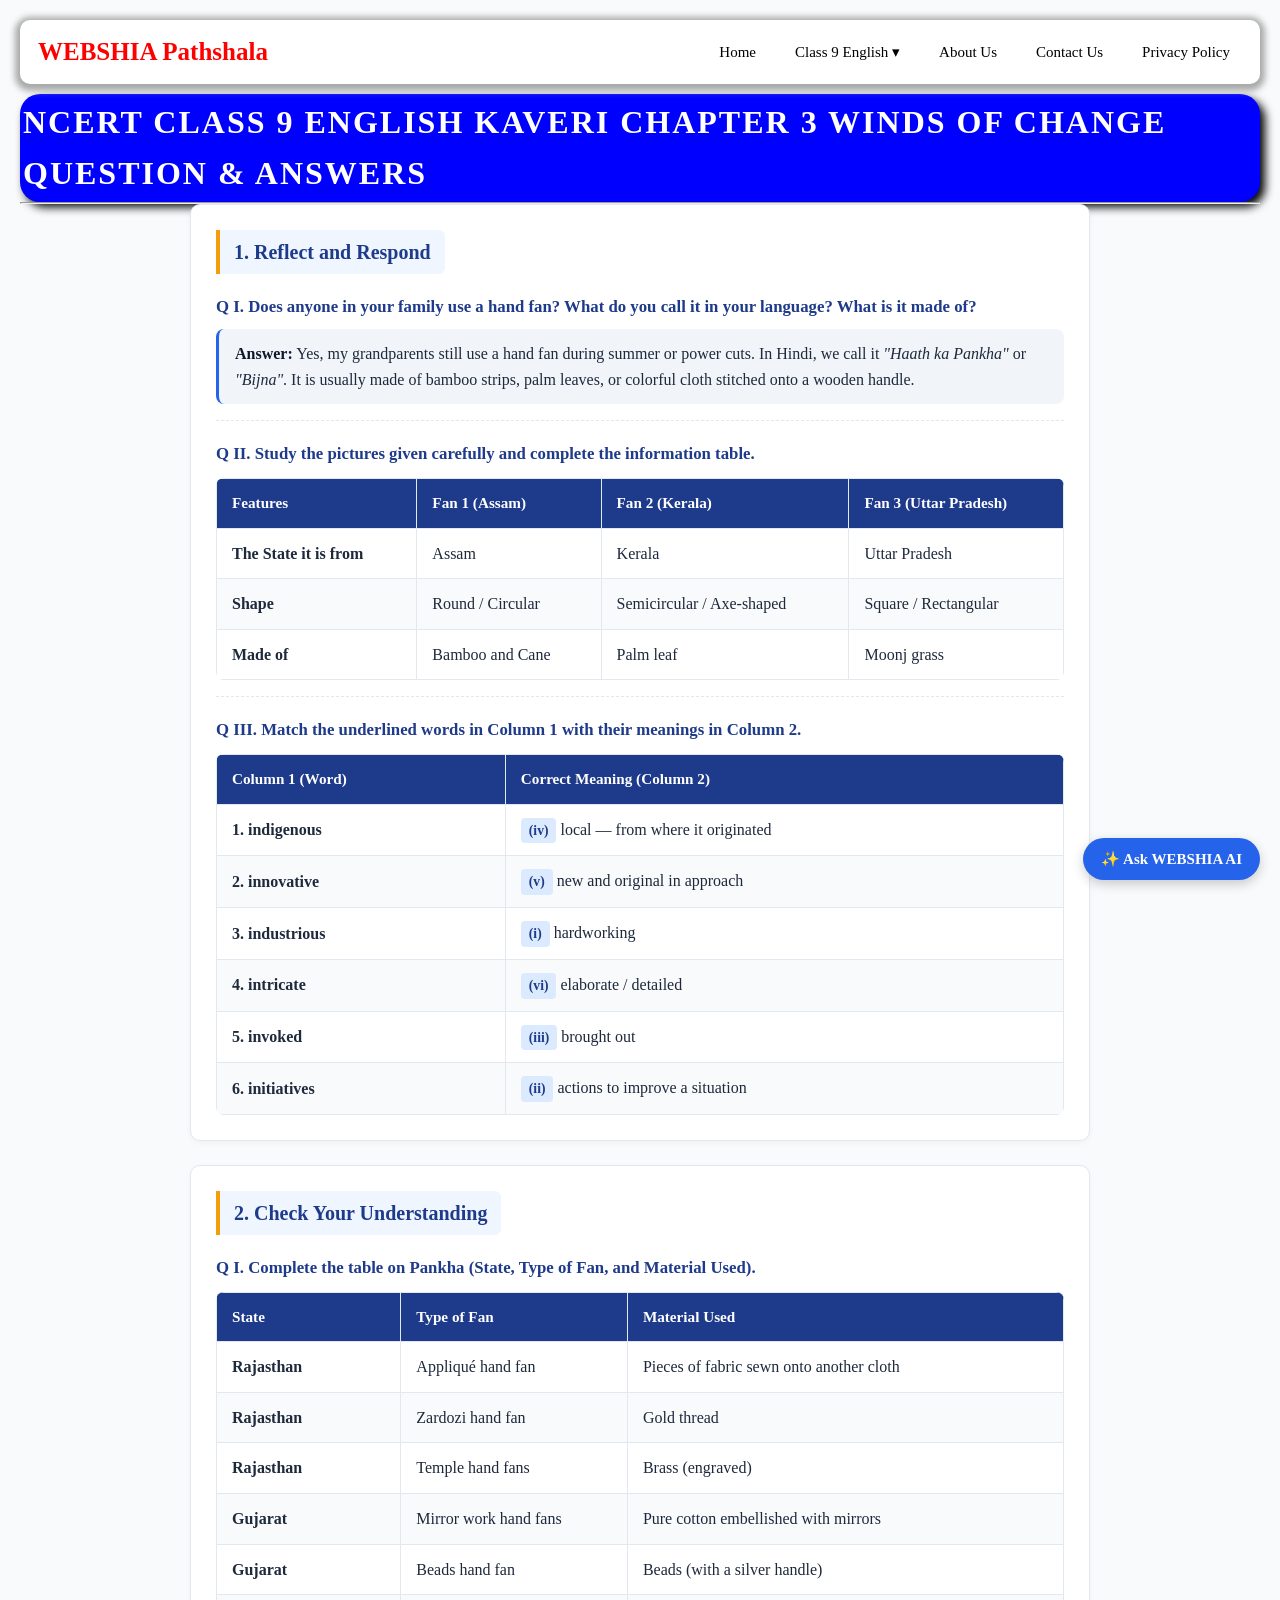
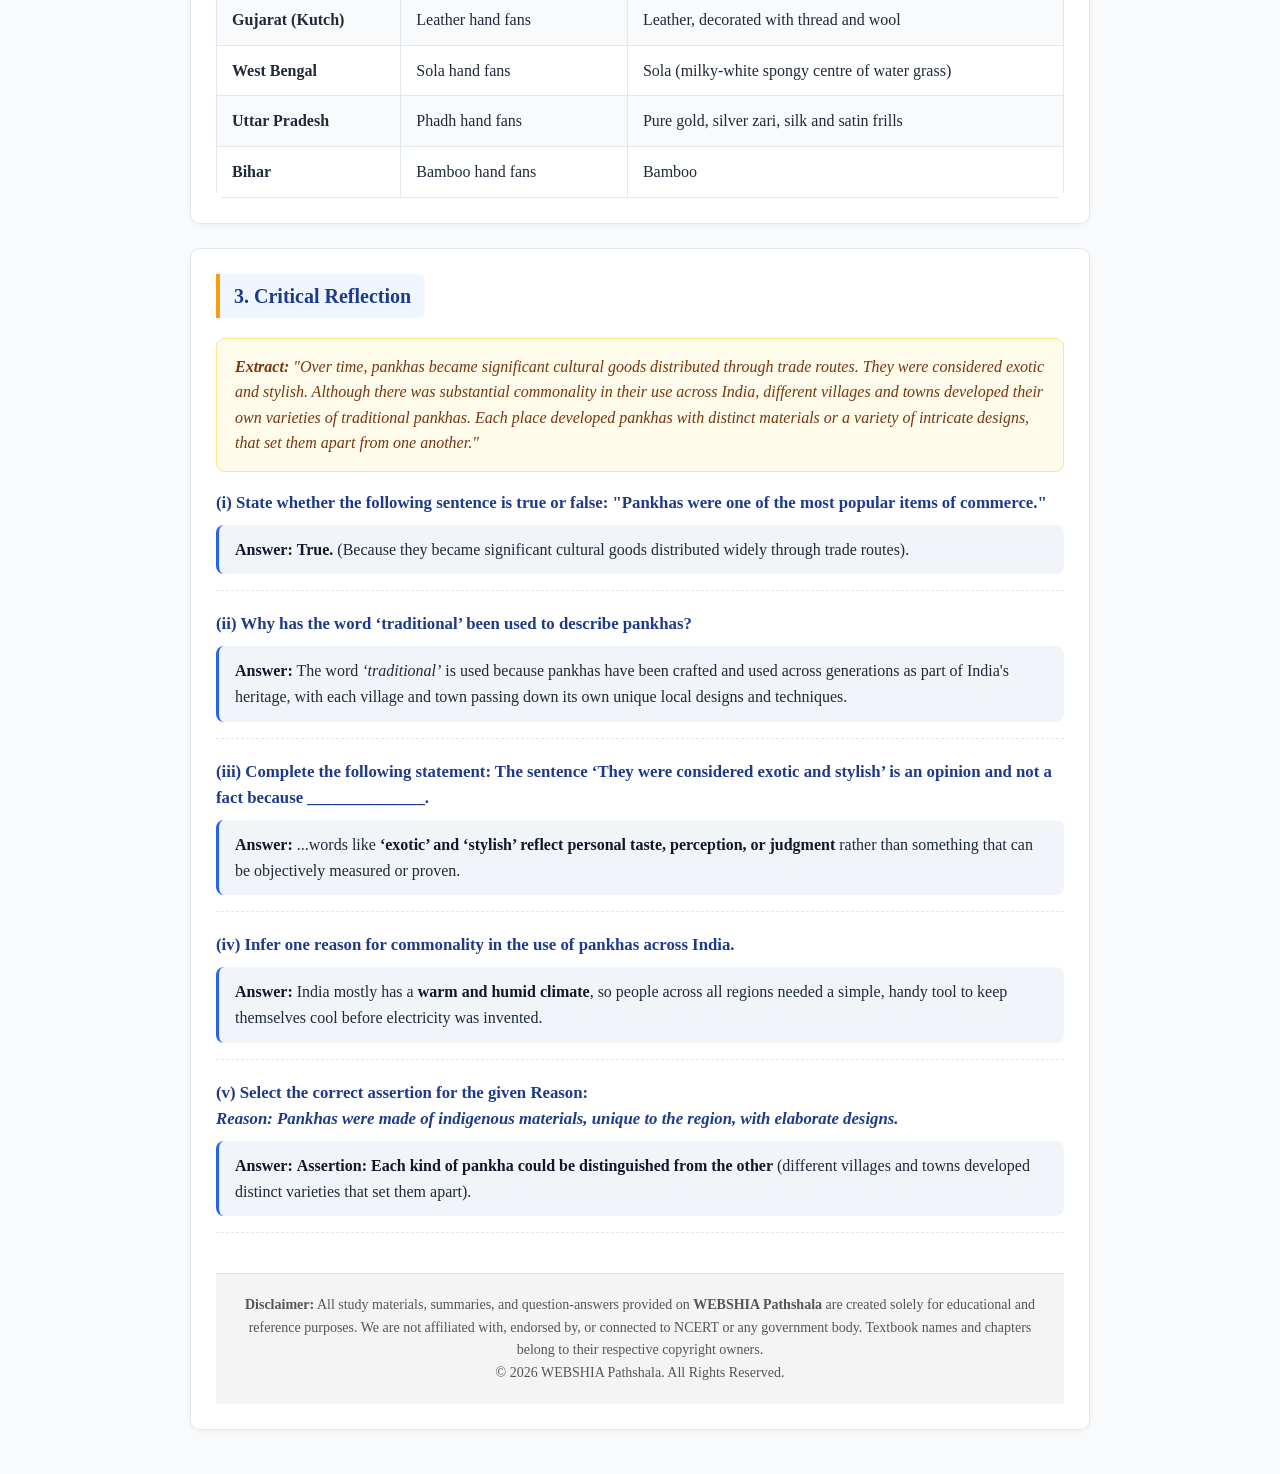
<file: Winds-Of-Change.html>
<!DOCTYPE html>
<html>

<head>
  <!-- 1. Professional Title -->
<title>NCERT Class 9 English Chapter 3 Winds of change | Question & Answers | WEBSHIA Pathshala</title>

<!-- 2. Custom Meta Description (Jo Google Search mein neeche dikhega) -->
<meta name="description" content="Get complete NCERT Solutions, summary, and question-answers for Class 9 English Kaveri Chapter 3  'Winds Of Change' by O.Henry on WEBSHIA Pathshala.">

<!-- 3. Google ko Site Name Batane ke Liye (Sabse Zaroori) -->
<meta property="og:site_name" content="WEBSHIA Pathshala">
<meta name="application-name" content="WEBSHIA Pathshala">

<!-- 4. Custom Website Logo / Favicon (Globe icon hatane ke liye) -->
<link rel="icon" type="image/png" href="logo.png">

<!-- 5. Google Site Name Schema (Taaki 'GitHub Pages documentation' hat jaye) -->
<script type="application/ld+json">
{
  "@context": "https://schema.org",
  "@type": "WebSite",
  "name": "WEBSHIA Pathshala",
  "url": "https://webshiapathshala.github.io/"
}
</script>
  <meta charset="UTF-8">
  <meta name="viewport" content="width=device-width, initial-scale=1">
  <link rel="stylesheet" href="Winds-Of-Change.css">
</head>

<body>
  <nav class="navbar">
  <a href="index.html" class="logo">WEBSHIA Pathshala</a>
  <button class="menu-btn" onclick="toggleMenu()">☰</button>
  
  <ul class="nav-links" id="navLinks">
    <li><a href="index.html">Home</a></li>
    <li class="dropdown">
      <a href="#">Class 9 English ▾</a>
      <ul class="dropdown-menu">
        <li><a href="How-I-Taught-My-Grandmother-To-Read.html">Ch 1: How I Taught My Grandmother</a></li>
        <li><a href="Bharat-Our-Land.html">Poem 1: Bharat Our Land</a></li>
        <li><a href="The-Pot-Maker.html">Ch 2: The Poet Maker</a></li>
        <li><a href="Gifts-Of-Grace.html">Ch 2: Gifts Of Grace : Honouring Our Vocations</a></li>
        <li><a href="Winds-Of-Change.html">Ch 3: Winds Of Change</a></li>
      </ul>
    </li>
    <li><a href="about.html">About Us</a></li>
    <li><a href="contact.html">Contact Us</a></li>
    <li><a href="privacy-policy.html">Privacy Policy</a></li>
  </ul>
</nav>

<script>
  function toggleMenu() {
    document.getElementById("navLinks").classList.toggle("active");
  }
</script>
 <h1 class="head">NCERT Class 9 English Kaveri Chapter 3 Winds Of Change Question & Answers </h1>
 <hr>
 <style>
    :root {
      --primary: #1e3a8a;
      --secondary: #2563eb;
      --accent: #f59e0b;
      --bg-color: #f8fafc;
      --card-bg: #ffffff;
      --text-main: #1e293b;
      --text-muted: #475569;
      --border-color: #e2e8f0;
    }

    * {
      box-sizing: border-box;
      margin: 0;
      padding: 0;
    }

    body {
      font-family: 'Segoe UI', Roboto, Helvetica, Arial, sans-serif;
      background-color: var(--bg-color);
      color: var(--text-main);
      line-height: 1.6;
      padding: 20px;
    }

    .container {
      max-width: 900px;
      margin: 0 auto;
    }

    header {
      background: linear-gradient(135deg, var(--primary), var(--secondary));
      color: #ffffff;
      padding: 30px;
      border-radius: 12px;
      margin-bottom: 25px;
      box-shadow: 0 4px 12px rgba(30, 58, 138, 0.15);
    }

    header h1 {
      font-size: 1.8rem;
      margin-bottom: 6px;
    }

    header p {
      font-size: 0.95rem;
      opacity: 0.9;
    }

    .section-card {
      background: var(--card-bg);
      border-radius: 10px;
      padding: 25px;
      margin-bottom: 24px;
      border: 1px solid var(--border-color);
      box-shadow: 0 2px 6px rgba(0, 0, 0, 0.04);
    }

    .section-title {
      display: inline-block;
      background-color: #eff6ff;
      color: var(--primary);
      border-left: 4px solid var(--accent);
      padding: 6px 14px;
      font-size: 1.25rem;
      font-weight: 700;
      margin-bottom: 20px;
      border-radius: 0 6px 6px 0;
    }

    .qa-item {
      margin-bottom: 20px;
      padding-bottom: 16px;
      border-bottom: 1px dashed var(--border-color);
    }

    .qa-item:last-child {
      margin-bottom: 0;
      padding-bottom: 0;
      border-bottom: none;
    }

    .question {
      font-weight: 600;
      color: var(--primary);
      margin-bottom: 8px;
      font-size: 1.05rem;
    }

    .answer {
      background-color: #f1f5f9;
      padding: 12px 16px;
      border-radius: 8px;
      color: var(--text-main);
      border-left: 3px solid var(--secondary);
    }

    .answer strong {
      color: #0f172a;
    }

    .extract-box {
      background-color: #fffbeb;
      border: 1px solid #fde68a;
      padding: 15px 18px;
      border-radius: 8px;
      font-style: italic;
      color: #78350f;
      margin-bottom: 18px;
    }

    .table-wrapper {
      overflow-x: auto;
      margin-top: 10px;
    }

    table {
      width: 100%;
      border-collapse: collapse;
      background: #ffffff;
      border-radius: 8px;
      overflow: hidden;
    }

    th, td {
      padding: 12px 15px;
      text-align: left;
      border: 1px solid var(--border-color);
    }

    th {
      background-color: var(--primary);
      color: #ffffff;
      font-weight: 600;
      font-size: 0.95rem;
    }

    tr:nth-child(even) {
      background-color: #f8fafc;
    }

    tr:hover {
      background-color: #eff6ff;
    }

    .badge {
      display: inline-block;
      background: #dbeafe;
      color: var(--primary);
      padding: 2px 8px;
      border-radius: 4px;
      font-size: 0.85rem;
      font-weight: 600;
    }

    @media (max-width: 600px) {
      body { padding: 12px; }
      header { padding: 20px; }
      header h1 { font-size: 1.4rem; }
      .section-card { padding: 18px; }
    }
  </style>
</head>
<body>

<div class="container">
  

  <!-- SECTION 1: REFLECT AND RESPOND -->
  <div class="section-card">
    <div class="section-title">1. Reflect and Respond</div>

    <div class="qa-item">
      <div class="question">Q I. Does anyone in your family use a hand fan? What do you call it in your language? What is it made of?</div>
      <div class="answer">
        <strong>Answer:</strong> Yes, my grandparents still use a hand fan during summer or power cuts. In Hindi, we call it <em>"Haath ka Pankha"</em> or <em>"Bijna"</em>. It is usually made of bamboo strips, palm leaves, or colorful cloth stitched onto a wooden handle.
      </div>
    </div>

    <div class="qa-item">
      <div class="question">Q II. Study the pictures given carefully and complete the information table.</div>
      <div class="table-wrapper">
        <table>
          <thead>
            <tr>
              <th>Features</th>
              <th>Fan 1 (Assam)</th>
              <th>Fan 2 (Kerala)</th>
              <th>Fan 3 (Uttar Pradesh)</th>
            </tr>
          </thead>
          <tbody>
            <tr>
              <td><strong>The State it is from</strong></td>
              <td>Assam</td>
              <td>Kerala</td>
              <td>Uttar Pradesh</td>
            </tr>
            <tr>
              <td><strong>Shape</strong></td>
              <td>Round / Circular</td>
              <td>Semicircular / Axe-shaped</td>
              <td>Square / Rectangular</td>
            </tr>
            <tr>
              <td><strong>Made of</strong></td>
              <td>Bamboo and Cane</td>
              <td>Palm leaf</td>
              <td>Moonj grass</td>
            </tr>
          </tbody>
        </table>
      </div>
    </div>

    <div class="qa-item">
      <div class="question">Q III. Match the underlined words in Column 1 with their meanings in Column 2.</div>
      <div class="table-wrapper">
        <table>
          <thead>
            <tr>
              <th>Column 1 (Word)</th>
              <th>Correct Meaning (Column 2)</th>
            </tr>
          </thead>
          <tbody>
            <tr>
              <td><strong>1. indigenous</strong></td>
              <td><span class="badge">(iv)</span> local — from where it originated</td>
            </tr>
            <tr>
              <td><strong>2. innovative</strong></td>
              <td><span class="badge">(v)</span> new and original in approach</td>
            </tr>
            <tr>
              <td><strong>3. industrious</strong></td>
              <td><span class="badge">(i)</span> hardworking</td>
            </tr>
            <tr>
              <td><strong>4. intricate</strong></td>
              <td><span class="badge">(vi)</span> elaborate / detailed</td>
            </tr>
            <tr>
              <td><strong>5. invoked</strong></td>
              <td><span class="badge">(iii)</span> brought out</td>
            </tr>
            <tr>
              <td><strong>6. initiatives</strong></td>
              <td><span class="badge">(ii)</span> actions to improve a situation</td>
            </tr>
          </tbody>
        </table>
      </div>
    </div>
  </div>

  <!-- SECTION 2: CHECK YOUR UNDERSTANDING -->
  <div class="section-card">
    <div class="section-title">2. Check Your Understanding</div>

    <div class="qa-item">
      <div class="question">Q I. Complete the table on Pankha (State, Type of Fan, and Material Used).</div>
      <div class="table-wrapper">
        <table>
          <thead>
            <tr>
              <th>State</th>
              <th>Type of Fan</th>
              <th>Material Used</th>
            </tr>
          </thead>
          <tbody>
            <tr>
              <td><strong>Rajasthan</strong></td>
              <td>Appliqué hand fan</td>
              <td>Pieces of fabric sewn onto another cloth</td>
            </tr>
            <tr>
              <td><strong>Rajasthan</strong></td>
              <td>Zardozi hand fan</td>
              <td>Gold thread</td>
            </tr>
            <tr>
              <td><strong>Rajasthan</strong></td>
              <td>Temple hand fans</td>
              <td>Brass (engraved)</td>
            </tr>
            <tr>
              <td><strong>Gujarat</strong></td>
              <td>Mirror work hand fans</td>
              <td>Pure cotton embellished with mirrors</td>
            </tr>
            <tr>
              <td><strong>Gujarat</strong></td>
              <td>Beads hand fan</td>
              <td>Beads (with a silver handle)</td>
            </tr>
            <tr>
              <td><strong>Gujarat (Kutch)</strong></td>
              <td>Leather hand fans</td>
              <td>Leather, decorated with thread and wool</td>
            </tr>
            <tr>
              <td><strong>West Bengal</strong></td>
              <td>Sola hand fans</td>
              <td>Sola (milky-white spongy centre of water grass)</td>
            </tr>
            <tr>
              <td><strong>Uttar Pradesh</strong></td>
              <td>Phadh hand fans</td>
              <td>Pure gold, silver zari, silk and satin frills</td>
            </tr>
            <tr>
              <td><strong>Bihar</strong></td>
              <td>Bamboo hand fans</td>
              <td>Bamboo</td>
            </tr>
          </tbody>
        </table>
      </div>
    </div>
  </div>

  <!-- SECTION 3: CRITICAL REFLECTION -->
  <div class="section-card">
    <div class="section-title">3. Critical Reflection</div>

    <div class="extract-box">
      <strong>Extract:</strong> "Over time, pankhas became significant cultural goods distributed through trade routes. They were considered exotic and stylish. Although there was substantial commonality in their use across India, different villages and towns developed their own varieties of traditional pankhas. Each place developed pankhas with distinct materials or a variety of intricate designs, that set them apart from one another."
    </div>

    
            <!-- Question (i) se (v) tak ka poora hissa -->
    <div class="qa-item">
      <div class="question">(i) State whether the following sentence is true or false: "Pankhas were one of the most popular items of commerce."</div>
      <div class="answer">
        <strong>Answer:</strong> <strong>True.</strong> (Because they became significant cultural goods distributed widely through trade routes).
      </div>
    </div>

    <div class="qa-item">
      <div class="question">(ii) Why has the word ‘traditional’ been used to describe pankhas?</div>
      <div class="answer">
        <strong>Answer:</strong> The word <em>‘traditional’</em> is used because pankhas have been crafted and used across generations as part of India's heritage, with each village and town passing down its own unique local designs and techniques.
      </div>
    </div>

    <div class="qa-item">
      <div class="question">(iii) Complete the following statement: The sentence ‘They were considered exotic and stylish’ is an opinion and not a fact because ______________.</div>
      <div class="answer">
        <strong>Answer:</strong> ...words like <strong>‘exotic’ and ‘stylish’ reflect personal taste, perception, or judgment</strong> rather than something that can be objectively measured or proven.
      </div>
    </div>

    <div class="qa-item">
      <div class="question">(iv) Infer one reason for commonality in the use of pankhas across India.</div>
      <div class="answer">
        <strong>Answer:</strong> India mostly has a <strong>warm and humid climate</strong>, so people across all regions needed a simple, handy tool to keep themselves cool before electricity was invented.
      </div>
    </div>

    <div class="qa-item">
      <div class="question">(v) Select the correct assertion for the given Reason:<br>
      <em>Reason: Pankhas were made of indigenous materials, unique to the region, with elaborate designs.</em></div>
      <div class="answer">
        <strong>Answer:</strong> <strong>Assertion: Each kind of pankha could be distinguished from the other</strong> (different villages and towns developed distinct varieties that set them apart).
      </div>
    </div>

 <!-- WEBSHIA AI Study Helper Widget with Quick Suggestions -->
<style>
  #ai-btn {
    position: fixed; bottom: 20px; right: 20px;
    background: #2563eb; color: white; border: none;
    padding: 12px 18px; border-radius: 50px;
    font-size: 15px; font-weight: bold; cursor: pointer;
    box-shadow: 0 4px 12px rgba(0,0,0,0.2); z-index: 1000;
  }
  #ai-box {
    display: none; position: fixed; bottom: 75px; right: 20px;
    width: 320px; background: #fff; border-radius: 12px;
    box-shadow: 0 5px 25px rgba(0,0,0,0.2); overflow: hidden;
    font-family: Arial, sans-serif; z-index: 1000; border: 1px solid #e5e7eb;
  }
  #ai-header {
    background: #2563eb; color: white; padding: 12px;
    font-weight: bold; display: flex; justify-content: space-between;
  }
  #ai-messages {
    height: 220px; overflow-y: auto; padding: 12px;
    background: #f9fafb; font-size: 14px;
  }
  .msg-bot {
    background: #e0e7ff; color: #1e3a8a; padding: 8px 12px;
    border-radius: 10px; margin-bottom: 8px; line-height: 1.4;
  }
  .msg-user {
    background: #2563eb; color: white; padding: 8px 12px;
    border-radius: 10px; margin-bottom: 8px; text-align: right;
  }
  #ai-suggestions {
    display: flex; gap: 6px; padding: 8px; overflow-x: auto;
    background: #f1f5f9; border-top: 1px solid #e5e7eb;
  }
  .chip {
    background: white; color: #2563eb; border: 1px solid #2563eb;
    padding: 5px 10px; border-radius: 15px; font-size: 12px;
    cursor: pointer; white-space: nowrap; font-weight: bold;
  }
  .chip:hover {
    background: #2563eb; color: white;
  }
  #ai-input-area {
    display: flex; border-top: 1px solid #e5e7eb;
  }
  #ai-input {
    flex: 1; border: none; padding: 10px; outline: none; font-size: 14px;
  }
  #ai-send {
    background: #2563eb; color: white; border: none;
    padding: 0 15px; cursor: pointer; font-weight: bold;
  }
</style>

<button id="ai-btn" onclick="toggleAI()">✨ Ask WEBSHIA AI</button>

<div id="ai-box">
  <div id="ai-header">
    <span>🤖 WEBSHIA Study Helper</span>
    <span style="cursor:pointer;" onclick="toggleAI()">✖</span>
  </div>
  <div id="ai-messages">
    <div class="msg-bot">Namaste! 👋 Neeche diye gaye buttons par click karein ya apna sawal type karein:</div>
  </div>
  
  <!-- Quick Suggestion Buttons -->
  <div id="ai-suggestions">
    <button class="chip" onclick="quickAsk('Chapter 1 Summary')">📘 Ch 1 Summary</button>
    <button class="chip" onclick="quickAsk('Bharat Our Land')">📜 Bharat Our Land</button>
    <button class="chip" onclick="quickAsk('The Poet Maker')">📘 Poet Maker</button>
    <button class="chip" onclick="quickAsk('Gifts Of Grace')">📜 Gifts of Grace</button>
  </div>

  <div id="ai-input-area">
    <input type="text" id="ai-input" placeholder="Apna sawal likhein..." onkeypress="if(event.key==='Enter') askAI()">
    <button id="ai-send" onclick="askAI()">Send</button>
  </div>
</div>

<script>
  const notesDatabase = [
    {
      keywords: ["grandmother", "taught", "chapter 1", "sudha murty", "kashi"],
      answer: "📘 <b>Chapter 1: How I Taught My Grandmother To Read</b><br>Is kahani mein Sudha Murty apni 62 saal ki dadi (Krishtakka) ko Kannada padhna sikhati hain taaki woh 'Kashi Yatre' khud padh sakein."
    },
    {
      keywords: ["bharat", "land", "poem 1", "subramania", "bharati"],
      answer: "📜 <b>Poem 1: Bharat Our Land</b><br>Is kavita mein kavi Subramania Bharati Bharat ki mahaan sanskriti, Himalaya, Ganga aur veeron ki tareef karte hain."
    },
    {
      keywords: ["poet maker", "chapter 2"],
      answer: "📘 <b>Chapter 2: The Poet Maker</b><br>Is chapter ke complete Question & Answers aap homepage ke Chapter 2 link par click karke padh sakte hain!"
    },
    {
      keywords: ["gifts of grace", "vocations", "poem 2"],
      answer: "📜 <b>Poem 2: Gifts Of Grace</b><br>Yeh kavita har kaam aur peshe (vocation) ka samman karne ka sandesh deti hai."
    }
  ];

  function toggleAI() {
    const box = document.getElementById("ai-box");
    box.style.display = box.style.display === "block" ? "none" : "block";
  }

  function quickAsk(topic) {
    document.getElementById("ai-input").value = topic;
    askAI();
  }

  function askAI() {
    const input = document.getElementById("ai-input");
    const msgBox = document.getElementById("ai-messages");
    const userText = input.value.trim();
    if (!userText) return;

    msgBox.innerHTML += `<div class="msg-user">${userText}</div>`;
    input.value = "";
    msgBox.scrollTop = msgBox.scrollHeight;

    const query = userText.toLowerCase();
    let reply = "Maaf kijiye, is topic par abhi notes nahi mile. Kripya upar diye gaye buttons try karein ya chapter ka naam likhein.";

    for (let item of notesDatabase) {
      if (item.keywords.some(key => query.includes(key))) {
        reply = item.answer;
        break;
      }
    }

    setTimeout(() => {
      msgBox.innerHTML += `<div class="msg-bot">${reply}</div>`;
      msgBox.scrollTop = msgBox.scrollHeight;
    }, 250);
  }
</script>
<!-- Upgrade: Literary Devices + Winds Of Change Chapter -->
<script>
  // 1. Naye Quick Suggestion Buttons add karne ke liye
  const suggestionsBox = document.getElementById("ai-suggestions");
  if (suggestionsBox) {
    suggestionsBox.innerHTML += `
      <button class="chip" onclick="quickAsk('Poetic Devices')">✨ Poetic Devices</button>
      <button class="chip" onclick="quickAsk('Symbolism')">🏔️ Symbolism</button>
      <button class="chip" onclick="quickAsk('Winds Of Change')">🪭 Winds Of Change</button>
    `;
  }

  // 2. Purane AI Database mein naye topics add karne ke liye
  notesDatabase.push(
    {
      keywords: ["rhyme", "scheme", "ode", "structure"],
      answer: "🎵 <b>Rhyme Scheme & Form (Bharat Our Land):</b><br>• <b>Rhyme Scheme:</b> Har 4-line stanza mein <b>AABB</b> pattern hai.<br>• <b>Form:</b> Yeh ek <b>Ode</b> hai, jo Bharat ki tareef aur samman mein likhi gayi hai."
    },
    {
      keywords: ["symbol", "symbolism", "himavant", "ganga", "upanishads", "golden"],
      answer: "🏔️ <b>Symbolism in Bharat Our Land:</b><br>• <b>Himavant:</b> Strength aur permanence<br>• <b>Ganga:</b> Purity aur generosity<br>• <b>Upanishads:</b> Spiritual wisdom<br>• <b>Sunny Golden Land:</b> Richness aur cultural glory"
    },
    {
      keywords: ["poetic", "literary", "device", "personification", "refrain", "imagery", "allusion", "metaphor"],
      answer: "✨ <b>Key Poetic Devices (Bharat Our Land):</b><br>• <b>Refrain:</b> <i>\"She's peerless, let's praise her!\"</i> (har stanza ke end mein)<br>• <b>Personification:</b> <i>\"Generous Ganga\"</i> aur Bharat ko <i>\"She/Her\"</i> kehna<br>• <b>Imagery & Metaphor:</b> <i>\"This sunny golden land\"</i><br>• <b>Allusion:</b> Upanishads, Brahma-knowledge aur Buddha's Dhamma ka zikr"
    },
    {
      keywords: ["winds", "change", "chapter 3", "pankha", "fan", "handicraft"],
      answer: "🪭 <b>Chapter 3: Winds Of Change</b><br>Yeh chapter Bharat ke traditional hand fans (<b>Pankhas</b>) ke itihas aur kala ke baare mein hai—Ajanta caves se lekar Rajasthan, Gujarat, Bengal (Tal Patar Pankha), UP aur Bihar ki regional craftsmanship tak, aur modern technology ke daur mein inhe bachane ka sandesh deta hai."
    }
  );
</script>

  <footer style="margin-top: 40px; padding: 20px; background-color: #f4f4f4; text-align: center; font-size: 14px; color: #555; border-top: 1px solid #ddd;">
  <p class="disclaimer"><strong>Disclaimer:</strong> All study materials, summaries, and question-answers provided on <strong>WEBSHIA Pathshala</strong> are created solely for educational and reference purposes. We are not affiliated with, endorsed by, or connected to NCERT or any government body. Textbook names and chapters belong to their respective copyright owners.</p>
  <p class="disclaimer">&copy; 2026 WEBSHIA Pathshala. All Rights Reserved.</p>
</footer>

  
  
</body>

</html>
</file>
<file: index.css>
body{
  background-color:white;
}
h1{
  font-family:georgia;
  background-color:white;
  padding:10px;
  color:red;
  text-align:center;
  font-size:30px;
  border-radius:20px;
  box-shadow:5px 5px 10px darkgray;
  letter-spacing:1px;
  z-index:0;
}
h2{
  color: blue;
  font-family:georgia;
}
.welcome{
  color:green;
  letter-spacing:2px;
  font-family:georgia;
  padding:10px;
  margin-left:10px;
  border-radius:20px;
  box-shadow:5px 5px 10px darkgray;
  z-index:1;
  font-weight:bold;
  font-size:20px;
  
  
}
.disclaimer{
  font-size:17px;
  color: #000;
  font-weight:bold;
}

.center-img {
  display: block;
  margin-left: auto;
  margin-right: auto;
  width: 100%;        /* Mobile par poori fit rahegi */
  max-width: 400px;   /* Desktop par 400px se zyada badi nahi hogi */
  height: auto;       /* Image pichkegi ya khichegi nahi (aspect ratio sahi rahega) */
}
</file>
<file: about.css>
h1{
  color:Blue;
  font-family:georgia;
  text-align:center;
}
h2{
  color:Blue;
  font-family:georgia;
  text-align:center;
}
.navbar{
     
      display:flex;
      justify-content:space-between;
      align-items: center;
      padding:5px 25px;
      background-color:white;
      border-radius:20px;
      box-shadow:5px 5px 10px gray;
      position:sticky;
      top:0;
      
}
.logo{
      font-family:georgia;
      color:red;
      margin:0;
      font-size:25px;
}
.nav-links{
      color:black;
      font-size:18px;
}
p{
  font-weight:bold;
  color:purple;
}
.disclaimer{
  color:black;
}
</file>
<file: Bharat-Our-Land.css>
.body{
  background-color: off-white;
  color: slategray;
}
.head{
      color:white;
      padding:3px;
      font-family: Georgia;
      text-align:left;
      letter-spacing:2px;
      text-transform: uppercase;
      gap:20px;
      background-color:blue;
      border-radius:20px;
      box-shadow:5px 5px 10px black;
      flex-wrap:wrap;
      z-index:0;
      margin-top:10px;
      
      

      
}

      


.stanza{
       text-align:center;
       font-family:Georgia;
       color:charocal-gray;
       letter-spacing:1px;
       background-color:light-gray;
       
       
}
.subqu{
      font-family: Georgia;
      color: purple;
      
}
p{
      font-size:18px;
      font-family: georgia;
      
}



.topic{
      color:red;
      font-family:georgia;
      letter-spacing:2px;
}
.para{
      color:green;
      
}
.disclaimer{
      color:black;
      font-weight:bold;
}

* {
  margin: 0;
  padding: 0;
  box-sizing: border-box;
  font-family: georgia
}

body {
  background-color: #f8fafc;
  color: #1e293b;
  line-height: 1.6;
}

/* Compact & Clean Navbar */
.navbar {
  background-color: white;
  padding: 12px 18px;
  display: flex;
  justify-content: space-between;
  align-items: center;
  position: sticky;
  top: 0;
  z-index: 1000;
  border-radius:10px;
  gap:20px;
  box-shadow: 0 2px 6px 5px darkgray;
}

.logo {
  color:red;
  font-size: 25px;
  font-weight: 700;
  text-decoration: none;
  font-family:georgia;
}

/* Hamburger Button (Sirf Mobile par dikhega) */
.menu-btn {
  display: none;
  background: none;
  border: none;
  color:black;
  font-size: 26px;
  cursor: pointer;
}

.nav-links {
  list-style: none;
  display: flex;
  gap: 15px;
  color:blue;
}

.nav-links a {
  color:black;
  text-decoration: none;
  font-size: 15px;
  padding: 8px 12px;
  border-radius: 5px;
  display: block;
}

.nav-links a:hover {
  background-color:white;
}

/* Dropdown */
.dropdown {
  position: relative;
  color: black;
  background-color:white;
}

.dropdown-menu {
  display: none;
  position: absolute;
  top: 100%;
  left: 0;
  background-color:white;
  min-width: 230px;
  box-shadow: 0 4px 10px dimgray;
  border-radius: 6px;
  list-style: none;
  overflow: hidden;
}

.dropdown-menu a {
  color:white;
  border-bottom: 1px solid #e2e8f0;
  border-radius: 0;
}

.dropdown-menu a:hover {
  background-color:slate-gray;
  color:gray;
}

.dropdown:hover .dropdown-menu {
  display: block;
}

/* Mobile View Settings */
@media (max-width: 768px) {
  .menu-btn {
    display: block;
  }

  .nav-links {
    display: none; /* Shuru me chhupa rahega */
    flex-direction: column;
    position: absolute;
    top: 100%;
    left: 0;
    width: 100%;
    background-color:white;
    padding: 10px 18px 18px;
    gap: 5px;
    border-top: 1px solid #3b82f6;
  }

  .nav-links.active {
    display: flex; /* Button dabane par khulega */
  }

  .dropdown-menu {
    position: static;
    background-color:white;
    box-shadow: none;
    margin-top: 5px;
  }

  .dropdown-menu a {
    color:black;
    padding-left: 20px;
    border-bottom: 1px solid #1e3a8a;
  }
}

/* Clean Content Card (Yellow/Red/Green hatane ke liye) */
.container {
  max-width: 800px;
  margin: 20px auto;
  background: #ffffff;
  padding: 20px;
  border-radius: 10px;
  box-shadow: 0 2px 8px rgba(0,0,0,0.06);
}

.chapter-title {
  font-size: 22px;
  color:white;
  border-bottom: 2px solid #e2e8f0;
  padding-bottom: 10px;
  margin-bottom: 15px;
}

.section-heading {
  background-color: #eff6ff;
  color: #1e40af;
  padding: 8px 12px;
  border-left: 4px solid #2563eb;
  font-size: 18px;
  margin: 15px 0;
  border-radius: 4px;
}

.poem-box {
  background-color: #f1f5f9;
  padding: 15px;
  border-radius: 8px;
  font-style: italic;
  color: #334155;
  margin: 12px 0;
}
h3{
    color:purple;
    font-family:Georgia;
  }
  .vocab-table {
  width: 100%;
  max-width: 650px;
  border-collapse: collapse;
  margin: 15px 0;
  font-family: Arial, sans-serif;
}

.vocab-table th,
.vocab-table td {
  padding: 10px 12px;
  border: 1px solid #ddd;
  text-align: left;
}

.vocab-table thead tr {
  background-color: #2b7a9b;
  color: #ffffff;
}

.vocab-table tbody tr:nth-child(even) {
  background-color: #f9f9f9;
}
blockquote {
  background-color: #f0f7fa;
  border-left: 4px solid #2b7a9b;
  padding: 12px 16px;
  margin: 15px 0;
  border-radius: 4px;
}
h2{
  color:blue;
  font-family:Georgia;
  text-align:center;
}
</file>
<file: contact.css>
.navbar{
     
      display:flex;
      justify-content:space-between;
      align-items: center;
      padding:5px 25px;
      background-color:white;
      border-radius:20px;
      box-shadow:5px 5px 10px gray;
      position:sticky;
      top:0;
      
}
.logo{
      font-family:georgia;
      color:red;
      margin:0;
      font-size:25px;
}
.nav-links{
      color:black;
      font-size:18px;
}
p{
  font-weight:bold;
  color:purple;
}
h1{
      color:blue;
      font-family:georgia;
      text-align:center;
      
}
.disclaimer{
      color:black;
}
</file>
<file: style.css>
.head{
      color:white;
      padding:3px;
      font-family: Georgia;
      text-align:left;
      letter-spacing:2px;
      text-transform: uppercase;
      gap:20px;
      background-color:blue;
      border-radius:20px;
      box-shadow:5px 5px 10px black;
      flex-wrap:wrap;
      z-index:0;
      margin-top:10px;
      
      
}
.disclaimer{
  font-size:17px;
  font-weight:bold;
  font-family:georgia;
  gap:20px;
}
* {
  margin: 0;
  padding: 0;
  box-sizing: border-box;
  font-family: georgia
}
body {
  background-color: var(--bg-color);
  color: var(--text-color);
  transition: 0.3s;
}




/* Compact & Clean Navbar */
.navbar {
  background-color: white;
  padding: 12px 18px;
  display: flex;
  justify-content: space-between;
  align-items: center;
  position: sticky;
  top: 0;
  z-index: 1000;
  border-radius:10px;
  gap:20px;
  box-shadow: 0 2px 6px 5px darkgray;
}

.logo {
  color:red;
  font-size: 25px;
  font-weight: 700;
  text-decoration: none;
  font-family:georgia;
}

/* Hamburger Button (Sirf Mobile par dikhega) */
.menu-btn {
  display: none;
  background: none;
  border: none;
  color:black;
  font-size: 26px;
  cursor: pointer;
}

.nav-links {
  list-style: none;
  display: flex;
  gap: 15px;
  color:blue;
}

.nav-links a {
  color:black;
  text-decoration: none;
  font-size: 15px;
  padding: 8px 12px;
  border-radius: 5px;
  display: block;
}

.nav-links a:hover {
  background-color:white;
}

/* Dropdown */
.dropdown {
  position: relative;
  color: black;
  background-color:white;
}

.dropdown-menu {
  display: none;
  position: absolute;
  top: 100%;
  left: 0;
  background-color:white;
  min-width: 230px;
  box-shadow: 0 4px 10px dimgray;
  border-radius: 6px;
  list-style: none;
  overflow: hidden;
}

.dropdown-menu a {
  color:white;
  border-bottom: 1px solid #e2e8f0;
  border-radius: 0;
}

.dropdown-menu a:hover {
  background-color:slate-gray;
  color:gray;
}

.dropdown:hover .dropdown-menu {
  display: block;
}

/* Mobile View Settings */
@media (max-width: 768px) {
  .menu-btn {
    display: block;
  }

  .nav-links {
    display: none; /* Shuru me chhupa rahega */
    flex-direction: column;
    position: absolute;
    top: 100%;
    left: 0;
    width: 100%;
    background-color:white;
    padding: 10px 18px 18px;
    gap: 5px;
    border-top: 1px solid #3b82f6;
  }

  .nav-links.active {
    display: flex; /* Button dabane par khulega */
  }

  .dropdown-menu {
    position: static;
    background-color:white;
    box-shadow: none;
    margin-top: 5px;
  }

  .dropdown-menu a {
    color:black;
    padding-left: 20px;
    border-bottom: 1px solid #1e3a8a;
  }
}

/* Clean Content Card (Yellow/Red/Green hatane ke liye) */
.container {
  max-width: 800px;
  margin: 20px auto;
  background: #ffffff;
  padding: 20px;
  border-radius: 10px;
  box-shadow: 0 2px 8px rgba(0,0,0,0.06);
}

.chapter-title {
  font-size: 22px;
  color:white;
  border-bottom: 2px solid #e2e8f0;
  padding-bottom: 10px;
  margin-bottom: 15px;
}

.section-heading {
  background-color: #eff6ff;
  color: #1e40af;
  padding: 8px 12px;
  border-left: 4px solid #2563eb;
  font-size: 18px;
  margin: 15px 0;
  border-radius: 4px;
}

.poem-box {
  background-color: #f1f5f9;
  padding: 15px;
  border-radius: 8px;
  font-style: italic;
  color: #334155;
  margin: 12px 0;
}
body {
  font-family: Arial, sans-serif;
  line-height: 1.6;
  color: #222;
  max-width: 900px;
  margin: 20px auto;
  padding: 0 20px;
}

section {
  margin-bottom: 30px;
  padding: 20px;
  border: 1px solid #ddd;
  border-radius: 8px;
  background-color: #fafafa;
}

h2 {
  color: #1b5e20;
  border-bottom: 2px solid #81c784;
  padding-bottom: 5px;
  margin-top: 0;
}

h3 {
  color: #2e7d32;
  margin-bottom: 8px;
}

ol, ul {
  padding-left: 22px;
}

li {
  margin-bottom: 12px;
}

.answer {
  color: #0d47a1;
  font-weight: bold;
}

.extract {
  font-style: italic;
  background-color: #eef7ee;
  padding: 12px 16px;
  border-left: 4px solid #4caf50;
  margin: 12px 0;
}

.word-box {
  background-color: #e8f5e9;
  padding: 10px 15px;
  border-radius: 5px;
  margin: 10px 0;
  font-weight: bold;
}
body {
  font-family: Arial, sans-serif;
  line-height: 1.6;
  color: #222;
  max-width: 900px;
  margin: 20px auto;
  padding: 0 20px;
  background-color: #f4f6f5;
}

section {
  margin-bottom: 30px;
  padding: 22px;
  border: 1px solid #ddd;
  border-radius: 10px;
  background-color: #ffffff;
  box-shadow: 0 2px 6px rgba(0, 0, 0, 0.05);
}

h2 {
  color: #1b5e20;
  border-bottom: 2px solid #81c784;
  padding-bottom: 6px;
  margin-top: 0;
}

h3 {
  color: #2e7d32;
  margin-bottom: 10px;
}

ol {
  padding-left: 22px;
}

li {
  margin-bottom: 16px;
}

.extract {
  font-style: italic;
  background-color: #eef7ee;
  padding: 12px 16px;
  border-left: 4px solid #4caf50;
  margin: 12px 0;
}

/* MCQ Styling */
.mcq-options {
  display: flex;
  flex-direction: column;
  gap: 8px;
  margin-top: 10px;
  max-width: 400px;
}

.option-btn {
  text-align: left;
  padding: 10px 14px;
  border: 1px solid #ccc;
  border-radius: 6px;
  background-color: #f9f9f9;
  cursor: pointer;
  font-size: 15px;
  transition: 0.2s;
}

.option-btn:hover {
  background-color: #e8f5e9;
  border-color: #66bb6a;
}

.option-btn.correct {
  background-color: #c8e6c9;
  border-color: #2e7d32;
  color: #1b5e20;
  font-weight: bold;
}

.option-btn.wrong {
  background-color: #ffcdd2;
  border-color: #c62828;
  color: #b71c1c;
}

.feedback {
  font-weight: bold;
  margin: 4px 0 0 0;
}

/* Show/Hide Answer Buttons */
.toggle-btn {
  margin-top: 6px;
  padding: 6px 12px;
  font-size: 13px;
  background-color: #e3f2fd;
  color: #0d47a1;
  border: 1px solid #90caf9;
  border-radius: 5px;
  cursor: pointer;
}

.toggle-btn:hover {
  background-color: #bbdefb;
}

.answer-box {
  margin-top: 8px;
  padding: 10px 14px;
  background-color: #f1f8e9;
  border-left: 3px solid #558b2f;
  color: #1b5e20;
  border-radius: 4px;
}

.hidden {
  display: none;
}

/* Table Styling for Vocabulary Part II */
.vocab-table {
  width: 100%;
  border-collapse: collapse;
  margin-top: 12px;
}

.vocab-table th, .vocab-table td {
  border: 1px solid #ccc;
  padding: 10px 12px;
  text-align: left;
}

.vocab-table th {
  background-color: #2e7d32;
  color: white;
}

.vocab-table tr:nth-child(even) {
  background-color: #f4f8f4;
}

/* Poster Box Styling for Writing Task */
.poster-box {
  border: 3px double #1b5e20;
  background-color: #f9fbe7;
  padding: 20px;
  margin: 15px auto;
  max-width: 550px;
  border-radius: 6px;
}

.poster-center {
  text-align: center;
  margin: 8px 0;
}

.poster-title {
  text-align: center;
  font-size: 24px;
  color: #1b5e20;
  margin: 6px 0;
  letter-spacing: 1px;
}

.poster-highlights {
  margin: 14px auto;
  max-width: 420px;
}

.poster-slogan {
  text-align: center;
  background-color: #e8f5e9;
  padding: 6px;
  border: 1px dashed #2e7d32;
  margin: 12px 0;
}

.poster-right {
  text-align: right;
  margin-top: 16px;
}

:root {
  --bg-color: #ffffff;
  --text-color: #222222;
}
</file>
<file: How-I-Taught-My-Grandmother-To-Read.css>
.body{
  background-color: off-white;
  color: slategray;
}
.head{
      color:white;
      padding:3px;
      font-family: Georgia;
      text-align:left;
      letter-spacing:2px;
      text-transform: uppercase;
      gap:20px;
      background-color:blue;
      border-radius:20px;
      box-shadow:5px 5px 10px black;
      flex-wrap:wrap;
      z-index:0;
      margin-top:10px;
      
      
}
.disclaimer{
  font-size:17px;
  font-weight:bold;
  font-family:georgia;
  gap:20px;
}

* {
  margin: 0;
  padding: 0;
  box-sizing: border-box;
  font-family: georgia
}

body {
  background-color: #f8fafc;
  color: #1e293b;
  line-height: 1.6;
}

/* Compact & Clean Navbar */
.navbar {
  background-color: white;
  padding: 12px 18px;
  display: flex;
  justify-content: space-between;
  align-items: center;
  position: sticky;
  top: 0;
  z-index: 1000;
  border-radius:10px;
  gap:20px;
  box-shadow: 0 2px 6px 5px darkgray;
}

.logo {
  color:red;
  font-size: 25px;
  font-weight: 700;
  text-decoration: none;
  font-family:georgia;
}

/* Hamburger Button (Sirf Mobile par dikhega) */
.menu-btn {
  display: none;
  background: none;
  border: none;
  color:black;
  font-size: 26px;
  cursor: pointer;
}

.nav-links {
  list-style: none;
  display: flex;
  gap: 15px;
  color:blue;
}

.nav-links a {
  color:black;
  text-decoration: none;
  font-size: 15px;
  padding: 8px 12px;
  border-radius: 5px;
  display: block;
}

.nav-links a:hover {
  background-color:white;
}

/* Dropdown */
.dropdown {
  position: relative;
  color: black;
  background-color:white;
}

.dropdown-menu {
  display: none;
  position: absolute;
  top: 100%;
  left: 0;
  background-color:white;
  min-width: 230px;
  box-shadow: 0 4px 10px dimgray;
  border-radius: 6px;
  list-style: none;
  overflow: hidden;
}

.dropdown-menu a {
  color:white;
  border-bottom: 1px solid #e2e8f0;
  border-radius: 0;
}

.dropdown-menu a:hover {
  background-color:slate-gray;
  color:gray;
}

.dropdown:hover .dropdown-menu {
  display: block;
}

/* Mobile View Settings */
@media (max-width: 768px) {
  .menu-btn {
    display: block;
  }

  .nav-links {
    display: none; /* Shuru me chhupa rahega */
    flex-direction: column;
    position: absolute;
    top: 100%;
    left: 0;
    width: 100%;
    background-color:white;
    padding: 10px 18px 18px;
    gap: 5px;
    border-top: 1px solid #3b82f6;
  }

  .nav-links.active {
    display: flex; /* Button dabane par khulega */
  }

  .dropdown-menu {
    position: static;
    background-color:white;
    box-shadow: none;
    margin-top: 5px;
  }

  .dropdown-menu a {
    color:black;
    padding-left: 20px;
    border-bottom: 1px solid #1e3a8a;
  }
}

/* Clean Content Card (Yellow/Red/Green hatane ke liye) */
.container {
  max-width: 800px;
  margin: 20px auto;
  background: #ffffff;
  padding: 20px;
  border-radius: 10px;
  box-shadow: 0 2px 8px rgba(0,0,0,0.06);
}

.chapter-title {
  font-size: 22px;
  color:white;
  border-bottom: 2px solid #e2e8f0;
  padding-bottom: 10px;
  margin-bottom: 15px;
}

.section-heading {
  background-color: #eff6ff;
  color: #1e40af;
  padding: 8px 12px;
  border-left: 4px solid #2563eb;
  font-size: 18px;
  margin: 15px 0;
  border-radius: 4px;
}

.poem-box {
  background-color: #f1f5f9;
  padding: 15px;
  border-radius: 8px;
  font-style: italic;
  color: #334155;
  margin: 12px 0;
}
  h2{
    color:red;
    gap:20px;
    padding:10px;
    text-align:center;
    border-radius:10px;
    background-color:slate-gray;
    letter-spacing:3px;
    
    
  }   
  .qu{
    color:purple;
    font-family:Georgia;
    font-weight:bold;
    }
    
  .subqu{
    font-family:Georgia;
    font-weight:;
  }  
   .word-web-container {
    max-width: 650px;
    margin: 25px auto;
    padding: 20px;
    font-family: Arial, sans-serif;
    text-align: center;
  }
  .web-row {
    display: flex;
    justify-content: space-between;
    gap: 15px;
    margin: 15px 0;
  }
  .web-box {
    flex: 1;
    padding: 15px;
    border-radius: 10px;
    border: 2px solid #555;
    font-size: 14px;
    font-weight: 500;
  }
  .box-blue { background-color: #d0e8f2; }
  .box-orange { background-color: #fce1c2; }
  .box-green { background-color: #d4edda; }
  .box-yellow { background-color: #fff3cd; }
  
  .center-box {
    background-color: #bfe6f3;
    border: 2px solid #2b7a9b;
    padding: 18px;
    border-radius: 12px;
    font-weight: bold;
    font-size: 16px;
    max-width: 280px;
    margin: 0 auto;
    box-shadow: 0 4px 6px rgba(0,0,0,0.1);
  }
  h3{
    color:purple;
    font-family:Georgia;
  }
  .vocab-table {
  width: 100%;
  max-width: 650px;
  border-collapse: collapse;
  margin: 15px 0;
  font-family: Arial, sans-serif;
}

.vocab-table th,
.vocab-table td {
  padding: 10px 12px;
  border: 1px solid #ddd;
  text-align: left;
}

.vocab-table thead tr {
  background-color: #2b7a9b;
  color: #ffffff;
}

.vocab-table tbody tr:nth-child(even) {
  background-color: #f9f9f9;
}
blockquote {
  background-color: #f0f7fa;
  border-left: 4px solid #2b7a9b;
  padding: 12px 16px;
  margin: 15px 0;
  border-radius: 4px;
}
</file>
<file: page1.css>
.body{
  background-color: off-white;
  color: slategray;
}
.head{
      color:white;
      padding:3px;
      font-family: Georgia;
      text-align:left;
      letter-spacing:2px;
      text-transform: uppercase;
      gap:20px;
      background-color:blue;
      border-radius:20px;
      box-shadow:5px 5px 10px black;
      flex-wrap:wrap;
      z-index:0;
      margin-top:10px;
      
      
}
body {
      background-color:white;
      
}
.subhead{
      color: darkblue;
      padding:4px;
      text-align:center;
      font-family:Georgia;
      letter-spacing:4px;
      gap: 20px;
      background-color:skyblue;
      margin-top:10px;
     
      border-radius:20px;
      box-shadow:5px 5px 10px gray;
      flex-wrap:wrap;
      justify-content:space-between;
      z-index:1;
      }
.qu{
      color:purple;
      padding:px;
      font-family:Georgia;
      font-weight:bold;
      }
.an{
      color:dark darkgray normal;
      font-family:Georgia;
      }

.stanza{
       text-align:center;
       font-family:Georgia;
       color:charocal-gray;
       letter-spacing:1px;
       background-color:light-gray;
       
       
}
.subqu{
      font-family: Georgia;
      color: purple;
      
}
p{
      font-size:18px;
      font-family: georgia;
      font-weight:bold;
}



.topic{
      color:red;
      font-family:georgia;
      letter-spacing:2px;
}
.para{
      color:green;
      
}
.disclaimer{
      color:black;
      font-weight:bold;
}
* {
  margin: 0;
  padding: 0;
  box-sizing: border-box;
  font-family: georgia
}

body {
  background-color: #f8fafc;
  color: #1e293b;
  line-height: 1.6;
}

/* Compact & Clean Navbar */
.navbar {
  background-color: white;
  padding: 12px 18px;
  display: flex;
  justify-content: space-between;
  align-items: center;
  position: sticky;
  top: 0;
  z-index: 1000;
  border-radius:10px;
  gap:20px;
  box-shadow: 0 2px 6px 5px darkgray;
}

.logo {
  color:red;
  font-size: 25px;
  font-weight: 700;
  text-decoration: none;
  font-family:georgia;
}

/* Hamburger Button (Sirf Mobile par dikhega) */
.menu-btn {
  display: none;
  background: none;
  border: none;
  color:black;
  font-size: 26px;
  cursor: pointer;
}

.nav-links {
  list-style: none;
  display: flex;
  gap: 15px;
  color:blue;
}

.nav-links a {
  color:white;
  text-decoration: none;
  font-size: 15px;
  padding: 8px 12px;
  border-radius: 5px;
  display: block;
}

.nav-links a:hover {
  background-color:blue;
}

/* Dropdown */
.dropdown {
  position: relative;
  color: black;
}

.dropdown-menu {
  display: none;
  position: absolute;
  top: 100%;
  left: 0;
  background-color: #ffffff;
  min-width: 230px;
  box-shadow: 0 4px 10px dimgray;
  border-radius: 6px;
  list-style: none;
  overflow: hidden;
}

.dropdown-menu a {
  color: #1e293b;
  border-bottom: 1px solid #e2e8f0;
  border-radius: 0;
}

.dropdown-menu a:hover {
  background-color: #eff6ff;
  color: #1e3a8a;
}

.dropdown:hover .dropdown-menu {
  display: block;
}

/* Mobile View Settings */
@media (max-width: 768px) {
  .menu-btn {
    display: block;
  }

  .nav-links {
    display: none; /* Shuru me chhupa rahega */
    flex-direction: column;
    position: absolute;
    top: 100%;
    left: 0;
    width: 100%;
    background-color: #1e3a8a;
    padding: 10px 18px 18px;
    gap: 5px;
    border-top: 1px solid #3b82f6;
  }

  .nav-links.active {
    display: flex; /* Button dabane par khulega */
  }

  .dropdown-menu {
    position: static;
    background-color: #172554;
    box-shadow: none;
    margin-top: 5px;
  }

  .dropdown-menu a {
    color: #e2e8f0;
    padding-left: 20px;
    border-bottom: 1px solid #1e3a8a;
  }
}

/* Clean Content Card (Yellow/Red/Green hatane ke liye) */
.container {
  max-width: 800px;
  margin: 20px auto;
  background: #ffffff;
  padding: 20px;
  border-radius: 10px;
  box-shadow: 0 2px 8px rgba(0,0,0,0.06);
}

.chapter-title {
  font-size: 22px;
  color: #1e3a8a;
  border-bottom: 2px solid #e2e8f0;
  padding-bottom: 10px;
  margin-bottom: 15px;
}

.section-heading {
  background-color: #eff6ff;
  color: #1e40af;
  padding: 8px 12px;
  border-left: 4px solid #2563eb;
  font-size: 18px;
  margin: 15px 0;
  border-radius: 4px;
}

.poem-box {
  background-color: #f1f5f9;
  padding: 15px;
  border-radius: 8px;
  font-style: italic;
  color: #334155;
  margin: 12px 0;
}
</file>
<file: page2.css>
h1{
  color:blue;
      padding:3px;
      font-family: Georgia;
      text-align:left;
      letter-spacing:2px;
      text-transform: uppercase;
    
      background-color: yellow;
      border-radius:20px;
      box-shadow:5px 5px 10px gray;
      flex-wrap:wrap;
      z-index:0;
}
.disclaimer{
  font-size:17px;
  font-weight:bold;
  font-family:georgia;
}

* {
  margin: 0;
  padding: 0;
  box-sizing: border-box;
  font-family: georgia
}

body {
  background-color: #f8fafc;
  color: #1e293b;
  line-height: 1.6;
}

/* Compact & Clean Navbar */
.navbar {
  background-color: white;
  padding: 12px 18px;
  display: flex;
  justify-content: space-between;
  align-items: center;
  position: sticky;
  top: 0;
  z-index: 1000;
  border-radius:10px;
  gap:20px;
  box-shadow: 0 2px 6px 5px darkgray;
}

.logo {
  color:red;
  font-size: 25px;
  font-weight: 700;
  text-decoration: none;
  font-family:georgia;
}

/* Hamburger Button (Sirf Mobile par dikhega) */
.menu-btn {
  display: none;
  background: none;
  border: none;
  color:black;
  font-size: 26px;
  cursor: pointer;
}

.nav-links {
  list-style: none;
  display: flex;
  gap: 15px;
  color:blue;
}

.nav-links a {
  color:white;
  text-decoration: none;
  font-size: 15px;
  padding: 8px 12px;
  border-radius: 5px;
  display: block;
}

.nav-links a:hover {
  background-color:blue;
}

/* Dropdown */
.dropdown {
  position: relative;
  color: black;
}

.dropdown-menu {
  display: none;
  position: absolute;
  top: 100%;
  left: 0;
  background-color: #ffffff;
  min-width: 230px;
  box-shadow: 0 4px 10px dimgray;
  border-radius: 6px;
  list-style: none;
  overflow: hidden;
}

.dropdown-menu a {
  color: #1e293b;
  border-bottom: 1px solid #e2e8f0;
  border-radius: 0;
}

.dropdown-menu a:hover {
  background-color: #eff6ff;
  color: #1e3a8a;
}

.dropdown:hover .dropdown-menu {
  display: block;
}

/* Mobile View Settings */
@media (max-width: 768px) {
  .menu-btn {
    display: block;
  }

  .nav-links {
    display: none; /* Shuru me chhupa rahega */
    flex-direction: column;
    position: absolute;
    top: 100%;
    left: 0;
    width: 100%;
    background-color: #1e3a8a;
    padding: 10px 18px 18px;
    gap: 5px;
    border-top: 1px solid #3b82f6;
  }

  .nav-links.active {
    display: flex; /* Button dabane par khulega */
  }

  .dropdown-menu {
    position: static;
    background-color: #172554;
    box-shadow: none;
    margin-top: 5px;
  }

  .dropdown-menu a {
    color: #e2e8f0;
    padding-left: 20px;
    border-bottom: 1px solid #1e3a8a;
  }
}

/* Clean Content Card (Yellow/Red/Green hatane ke liye) */
.container {
  max-width: 800px;
  margin: 20px auto;
  background: #ffffff;
  padding: 20px;
  border-radius: 10px;
  box-shadow: 0 2px 8px rgba(0,0,0,0.06);
}

.chapter-title {
  font-size: 22px;
  color: #1e3a8a;
  border-bottom: 2px solid #e2e8f0;
  padding-bottom: 10px;
  margin-bottom: 15px;
}

.section-heading {
  background-color: #eff6ff;
  color: #1e40af;
  padding: 8px 12px;
  border-left: 4px solid #2563eb;
  font-size: 18px;
  margin: 15px 0;
  border-radius: 4px;
}

.poem-box {
  background-color: #f1f5f9;
  padding: 15px;
  border-radius: 8px;
  font-style: italic;
  color: #334155;
  margin: 12px 0;
}
</file>
<file: privacy-policy.css>
.navbar{
     
      display:flex;
      justify-content:space-between;
      align-items: center;
      padding:5px 25px;
      background-color:white;
      border-radius:20px;
      box-shadow:5px 5px 10px gray;
      position:sticky;
      top:0;
      
}
.logo{
      font-family:georgia;
      color:red;
      margin:0;
      font-size:25px;
}
.nav-links{
      color:black;
      font-size:18px;
}
p{
  font-weight:bold;
  color:purple;
}
h1{
      color:blue;
      font-family:georgia;
      text-align:center;
      
}
.disclaimer{
      color:black;
      font-weight:bold;
      font-family:georgia;
}
h2{
      color:;
      font-family:georgia;
      text-align:center;
      
}
</file>
<file: The-Pot-Maker.css>
.head{
      color:white;
      padding:3px;
      font-family: Georgia;
      text-align:left;
      letter-spacing:2px;
      text-transform: uppercase;
      gap:20px;
      background-color:blue;
      border-radius:20px;
      box-shadow:5px 5px 10px black;
      flex-wrap:wrap;
      z-index:0;
      margin-top:10px;
      
      
}
.disclaimer{
  font-size:17px;
  font-weight:bold;
  font-family:georgia;
  gap:20px;
}
* {
  margin: 0;
  padding: 0;
  box-sizing: border-box;
  font-family: georgia
}

body {
  background-color: #f8fafc;
  color: #1e293b;
  line-height: 1.6;
}

/* Compact & Clean Navbar */
.navbar {
  background-color: white;
  padding: 12px 18px;
  display: flex;
  justify-content: space-between;
  align-items: center;
  position: sticky;
  top: 0;
  z-index: 1000;
  border-radius:10px;
  gap:20px;
  box-shadow: 0 2px 6px 5px darkgray;
}

.logo {
  color:red;
  font-size: 25px;
  font-weight: 700;
  text-decoration: none;
  font-family:georgia;
}

/* Hamburger Button (Sirf Mobile par dikhega) */
.menu-btn {
  display: none;
  background: none;
  border: none;
  color:black;
  font-size: 26px;
  cursor: pointer;
}

.nav-links {
  list-style: none;
  display: flex;
  gap: 15px;
  color:blue;
}

.nav-links a {
  color:black;
  text-decoration: none;
  font-size: 15px;
  padding: 8px 12px;
  border-radius: 5px;
  display: block;
}

.nav-links a:hover {
  background-color:white;
}

/* Dropdown */
.dropdown {
  position: relative;
  color: black;
  background-color:white;
}

.dropdown-menu {
  display: none;
  position: absolute;
  top: 100%;
  left: 0;
  background-color:white;
  min-width: 230px;
  box-shadow: 0 4px 10px dimgray;
  border-radius: 6px;
  list-style: none;
  overflow: hidden;
}

.dropdown-menu a {
  color:white;
  border-bottom: 1px solid #e2e8f0;
  border-radius: 0;
}

.dropdown-menu a:hover {
  background-color:slate-gray;
  color:gray;
}

.dropdown:hover .dropdown-menu {
  display: block;
}

/* Mobile View Settings */
@media (max-width: 768px) {
  .menu-btn {
    display: block;
  }

  .nav-links {
    display: none; /* Shuru me chhupa rahega */
    flex-direction: column;
    position: absolute;
    top: 100%;
    left: 0;
    width: 100%;
    background-color:white;
    padding: 10px 18px 18px;
    gap: 5px;
    border-top: 1px solid #3b82f6;
  }

  .nav-links.active {
    display: flex; /* Button dabane par khulega */
  }

  .dropdown-menu {
    position: static;
    background-color:white;
    box-shadow: none;
    margin-top: 5px;
  }

  .dropdown-menu a {
    color:black;
    padding-left: 20px;
    border-bottom: 1px solid #1e3a8a;
  }
}

/* Clean Content Card (Yellow/Red/Green hatane ke liye) */
.container {
  max-width: 800px;
  margin: 20px auto;
  background: #ffffff;
  padding: 20px;
  border-radius: 10px;
  box-shadow: 0 2px 8px rgba(0,0,0,0.06);
}

.chapter-title {
  font-size: 22px;
  color:white;
  border-bottom: 2px solid #e2e8f0;
  padding-bottom: 10px;
  margin-bottom: 15px;
}

.section-heading {
  background-color: #eff6ff;
  color: #1e40af;
  padding: 8px 12px;
  border-left: 4px solid #2563eb;
  font-size: 18px;
  margin: 15px 0;
  border-radius: 4px;
}

.poem-box {
  background-color: #f1f5f9;
  padding: 15px;
  border-radius: 8px;
  font-style: italic;
  color: #334155;
  margin: 12px 0;
}
.vocab-table {
  width: 100%;
  max-width: 750px;
  border-collapse: collapse;
  margin: 15px 0;
  font-family: Arial, sans-serif;
}

.vocab-table th,
.vocab-table td {
  padding: 10px 12px;
  border: 1px solid #ddd;
  text-align: left;
  vertical-align: top;
}

.vocab-table thead tr {
  background-color: #2b7a9b;
  color: #ffffff;
}

.vocab-table tbody tr:nth-child(even) {
  background-color: #f9f9f9;
}

blockquote {
  background-color: #f0f7fa;
  border-left: 4px solid #2b7a9b;
  padding: 12px 16px;
  margin: 15px 0;
  border-radius: 4px;
}
h2{
  color:blue;
  gap:20px;
  font-family:Georgia;
  text-align:center;
  box-shadow:2px 2px 5px gray;
  border-radius:20px;
  background-color:skyblue;
}
h4{
  color:purple;
  font-family:Georgia;
}
h3{
  color:green;
}
</file>
<file: Winds-Of-Change.css>
.body{
  background-color: off-white;
  color: slategray;
}
.head{
      color:white;
      padding:3px;
      font-family: Georgia;
      text-align:left;
      letter-spacing:2px;
      text-transform: uppercase;
      gap:20px;
      background-color:blue;
      border-radius:20px;
      box-shadow:5px 5px 10px black;
      flex-wrap:wrap;
      z-index:0;
      margin-top:10px;
      
      
}
* {
  margin: 0;
  padding: 0;
  box-sizing: border-box;
  font-family: georgia
}

body {
  background-color: #f8fafc;
  color: #1e293b;
  line-height: 1.6;
}

/* Compact & Clean Navbar */
.navbar {
  background-color: white;
  padding: 12px 18px;
  display: flex;
  justify-content: space-between;
  align-items: center;
  position: sticky;
  top: 0;
  z-index: 1000;
  border-radius:10px;
  gap:20px;
  box-shadow: 0 2px 6px 5px darkgray;
}

.logo {
  color:red;
  font-size: 25px;
  font-weight: 700;
  text-decoration: none;
  font-family:georgia;
}

/* Hamburger Button (Sirf Mobile par dikhega) */
.menu-btn {
  display: none;
  background: none;
  border: none;
  color:black;
  font-size: 26px;
  cursor: pointer;
}

.nav-links {
  list-style: none;
  display: flex;
  gap: 15px;
  color:blue;
}

.nav-links a {
  color:black;
  text-decoration: none;
  font-size: 15px;
  padding: 8px 12px;
  border-radius: 5px;
  display: block;
}

.nav-links a:hover {
  background-color:white;
}

/* Dropdown */
.dropdown {
  position: relative;
  color: black;
  background-color:white;
}

.dropdown-menu {
  display: none;
  position: absolute;
  top: 100%;
  left: 0;
  background-color:white;
  min-width: 230px;
  box-shadow: 0 4px 10px dimgray;
  border-radius: 6px;
  list-style: none;
  overflow: hidden;
}

.dropdown-menu a {
  color:white;
  border-bottom: 1px solid #e2e8f0;
  border-radius: 0;
}

.dropdown-menu a:hover {
  background-color:slate-gray;
  color:gray;
}

.dropdown:hover .dropdown-menu {
  display: block;
}

/* Mobile View Settings */
@media (max-width: 768px) {
  .menu-btn {
    display: block;
  }

  .nav-links {
    display: none; /* Shuru me chhupa rahega */
    flex-direction: column;
    position: absolute;
    top: 100%;
    left: 0;
    width: 100%;
    background-color:white;
    padding: 10px 18px 18px;
    gap: 5px;
    border-top: 1px solid #3b82f6;
  }

  .nav-links.active {
    display: flex; /* Button dabane par khulega */
  }

  .dropdown-menu {
    position: static;
    background-color:white;
    box-shadow: none;
    margin-top: 5px;
  }

  .dropdown-menu a {
    color:black;
    padding-left: 20px;
    border-bottom: 1px solid #1e3a8a;
  }
}
disclaimer{
  font-size:17px;
  font-weight:bold;
  font-family:georgia;
  gap:20px;
}
    body {
      font-family: 'Segoe UI', Roboto, Helvetica, Arial, sans-serif;
      background-color: var(--bg-color);
      color: var(--text-main);
      line-height: 1.6;
      padding: 20px 20px 100px 20px; /* Bottom me 100px space add kiya gaya hai */
    }
</file>
